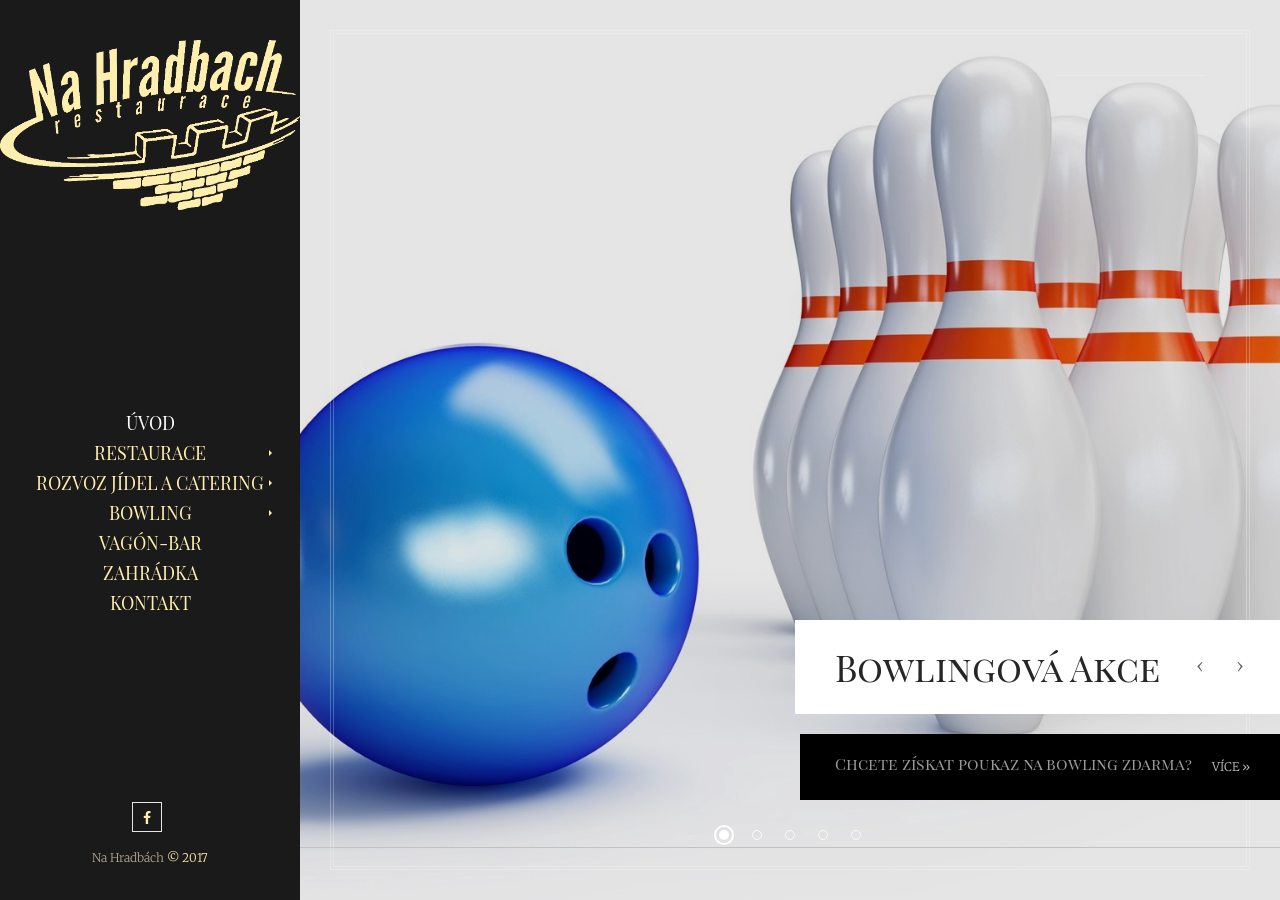
<file: index.html>
<!DOCTYPE html>
<html lang="cs">
	<head>
    <meta charset="utf-8">
		<meta http-equiv="X-UA-Compatible" content="IE=edge">
		<meta name="viewport" content="width=device-width, initial-scale=1">

		<!-- Title and description -->
		<title>Restaurace Na Hradbách Uničov - Rozvoz jídel | Rauty | Vagón | Zahrádka | Bowling</title>
    <meta name="description" content="Restaurace, která Vám nabízí dokonalé jídlo a mnoho služeb jako například letní zahrádka, vagón, bowling, rauty a rozvoz jídel.">
		<meta name="author" content="Na Hradbách">
		<meta name="robots" content="all">

		<!-- Favicon -->
		<link rel="icon" href="assets/images/favicon.png">

		<!--Stylesheets -->
		<link rel="stylesheet" href="assets/css/style.css">
		<link rel="stylesheet" href="assets/css/custom.css">

		<!-- Google Fonts -->
		<link rel="stylesheet" href="https://fonts.googleapis.com/css?family=Playfair+Display+SC:400,400i">
		<link rel="stylesheet" href="https://fonts.googleapis.com/css?family=Merriweather:300,300i,400,700">

		<!--[if lte IE 9]>
    <link rel="stylesheet" href="https://fonts.googleapis.com/css?family=Playfair+Display+SC:400i">
		<link rel="stylesheet" href="https://fonts.googleapis.com/css?family=Playfair+Display+SC:400i">
    <link rel="stylesheet" href="https://fonts.googleapis.com/css?family=Merriweather:300">
		<link rel="stylesheet" href="https://fonts.googleapis.com/css?family=Merriweather:300i">
		<link rel="stylesheet" href="https://fonts.googleapis.com/css?family=Merriweather:400">
		<link rel="stylesheet" href="https://fonts.googleapis.com/css?family=Merriweather:700">
		<![endif]-->

		<!--[if lt IE 9]>
		<script src="assets/js/html5shiv.min.js"></script>
		<![endif]-->
    </head>
    <body>
		<div class="site">
			<!-- Main sidebar -->
			<div class="main-sidebar">
				<div class="table">

					<!-- Header -->
					<header class="header">
						<div class="logo">
							<a href="index.html">
								<img alt="Na Hradbách" src="assets/images/logo.png" class="desktop visible-desktop">
								<img alt="Na hradbách" src="assets/images/mobile-logo.png" class="mobile hidden-desktop">
							</a>
						</div>
					</header>

					<!-- Main menu -->
					<div class="middle">
						<div class="main-nav cell">
							<ul class="menu">
								<li class="active"><a href="index.html">Úvod</a></li>
								<li class="parent"><a href="restaurace.html">Restaurace</a>
									<ul>
										<li><a href="darkove-poukazy.html"">Dárkové poukazy</a></li>
										<li><a href="jidelni-listek.html">Jídelní lístek</a></li>
										<li><a href="napojovy-listek.html">Nápojový lístek</a></li>
										<li><a href="letni-nabidka.html">Letní nabídka</a></li>
										<li><a href="zimni-nabidka.html">Zimní nabídka</a></li>
									</ul>
								</li>
								<li class="parent"><a href="#">Rozvoz jídel a catering</a>
									<ul>
										<li><a href="rozvoz-jidel.html">Rozvoz jídel</a></li>
										<li><a href="rauty.html">Rauty</a></li>
									</ul>
								</li>
								<li class="parent"><a href="bowling.html">Bowling</a>
									<ul>
										<li><a href="bowling-akce.html">Akce</a></li>
									</ul>
								</li>
								<li><a href="vagon.html">Vagón-Bar</a></li>
								<li><a href="letni-zahradka.html">Zahrádka</a></li>
								<li><a href="kontakt.html">Kontakt</a></li>
							</ul>
						</div>
					</div>

					<!-- Footer -->
					<footer class="footer">
						<ul class="social-icons">
							<li><a href="https://www.facebook.com/Restaurace-NA-Hradb%C3%A1ch-1717497521804018/" target="_blank"><span class="fa fa-facebook-f"></span></a></li>
						</ul>
						<p class="copyrights"><a href="index.html" target="_blank">Na Hradbách</a> © 2017</p>
					</footer>
				</div>

				<!-- Mobile menu - toggle button -->
				<button class="menu-button mobile-toggle"><span></span></button>
			</div>
		</div>

		<!-- Background section -->
		<div class="background">
			<!-- BS carousel slider -->
			<div id="st-slider" class="carousel slide">
				<!-- Preloader -->
				<div class="carousel-preloader">
					<span class="spinner"></span>
				</div>
				<!-- Progress bar -->
				<div class="carousel-progress">
					<span class="bar"></span>
				</div>

				<!-- Indicators nav -->
				<ol class="carousel-indicators">
					<li data-slide-to="0" data-target="#st-slider" class="active"></li>
					<li data-slide-to="1" data-target="#st-slider"></li>
					<li data-slide-to="2" data-target="#st-slider"></li>
					<li data-slide-to="3" data-target="#st-slider"></li>
					<li data-slide-to="4" data-target="#st-slider"></li>
				</ol>

				<!-- Wrapper for slides -->
				<div class="carousel-inner">

					<!-- Slide -->
					<div class="item active">
						<div class="slide-image" style="background-image: url('assets/images/slider/slide1.jpg');"></div>
						<div class="carousel-caption">
							<div class="title-block animate short-delay">
								<h2><a href="bowling-akce.html">Bowlingová Akce</a></h2>
								<div class="carousel-nav">
									<a class="left carousel-control" href="#st-slider" data-slide="prev">Předchozí</a>
									<a class="right carousel-control" href="#st-slider" data-slide="next">Další</a>
								</div>
							</div>
							<div class="subtitle-block animate medium-delay">
								<h4>Chcete získat poukaz na bowling zdarma?</h4>
								<a href="bowling-akce.html" title="Bowlingové akce" class="carousel-link">Více &#187;</a>
							</div>
						</div>
						<div class="mask"></div>
					</div>

					<!-- Slide -->
					<div class="item">
						<div class="slide-image" style="background-image: url('assets/images/slider/slide2.jpg');"></div>
						<div class="carousel-caption">
							<div class="title-block animate short-delay">
								<h2><a href="rauty.html">Rauty</a></h2>
								<div class="carousel-nav">
									<a class="left carousel-control" href="#st-slider" data-slide="prev">Previous</a>
									<a class="right carousel-control" href="#st-slider" data-slide="next">Next</a>
								</div>
							</div>
							<div class="subtitle-block animate medium-delay">
								<h4>Rauty jsou moderní a pohodlnou variantou slavnostního občerstvení</h4>
								<a href="rauty.html" class="carousel-link" title="Rauty">Více &#187;</a>
							</div>
						</div>
						<div class="mask"></div>
					</div>

					<!-- Slide -->
					<div class="item">
						<div class="slide-image" style="background-image: url('assets/images/slider/slide3.jpg');"></div>
						<div class="carousel-caption">
							<div class="title-block animate short-delay">
								<h2><a href="rozvoz-jidel.html">Rozvoz jídel</a></h2>
								<div class="carousel-nav">
									<a class="left carousel-control" href="#st-slider" data-slide="prev">Previous</a>
									<a class="right carousel-control" href="#st-slider" data-slide="next">Next</a>
								</div>
							</div>
							<div class="subtitle-block animate medium-delay">
								<h4>Pokud se Vám zrovna nechce vycházet z domu, nebo nemůžete utéci z práce, máme také pro Vás řešení</h4>
								<a href="rozvoz-jidel.html" class="carousel-link" title="Rozvoz jídel">Více &#187;</a>
							</div>
						</div>
						<div class="mask"></div>
					</div>

					<!-- Slide -->
					<div class="item">
						<div class="slide-image" style="background-image: url('assets/images/slider/slide4.jpg');"></div>
						<div class="carousel-caption">
							<div class="title-block animate short-delay">
								<h2><a href="vagon.html">Vagón</a></h2>
								<div class="carousel-nav">
									<a class="left carousel-control" href="#st-slider" data-slide="prev">Previous</a>
									<a class="right carousel-control" href="#st-slider" data-slide="next">Next</a>
								</div>
							</div>
							<div class="subtitle-block animate medium-delay">
								<h4>Uspořádáme společenské akce, školení, školní srazy, nározeninové oslavy, svatby nebo trachty.</h4>
								<a href="vagon.html" class="carousel-link" title="Vagón">Více &#187;</a>
							</div>
						</div>
						<div class="mask"></div>
					</div>

					<!-- Slide -->
					<div class="item">
						<div class="slide-image" style="background-image: url('assets/images/slider/slide5.jpg');"></div>
						<div class="carousel-caption">
							<div class="title-block animate short-delay">
								<h2><a href="letni-zahradka.html">Letní záhradka</a></h2>
								<!-- carousel nav -->
								<div class="carousel-nav">
									<a class="left carousel-control" href="#st-slider" data-slide="prev">Previous</a>
									<a class="right carousel-control" href="#st-slider" data-slide="next">Next</a>
								</div>
							</div>
							<div class="subtitle-block animate medium-delay">
								<h4>Uspokojíme jak Vás, tak i Vaše děti</h4>
								<a href="letni-zahradka.html" class="carousel-link" title="Letní záhradka">Více &#187;</a>
							</div>
						</div>
						<div class="mask"></div>
					</div>
				</div>
			</div>
		</div>

		<!-- Mobile menu -->
		<div class="mobile-overlay">
			<button class="mobile-toggle dismiss"><span></span></button>
			<div class="mobile-nav clearfix"></div>
		</div>

		<!-- To-top button -->
		<button class="totop">&uarr;</button>

		<!-- Scripts -->
        <script src="assets/js/jquery-3.1.0.min.js"></script>
        <script src="assets/js/lightbox.min.js"></script>
        <script src="assets/js/imagesloaded.pkgd.min.js"></script>
        <script src="assets/js/bs.carousel.min.js"></script>
        <script src="assets/js/jquery.isotope.min.js"></script>
        <script src="assets/js/scripts.js"></script>
    </body>
</html>
</file>
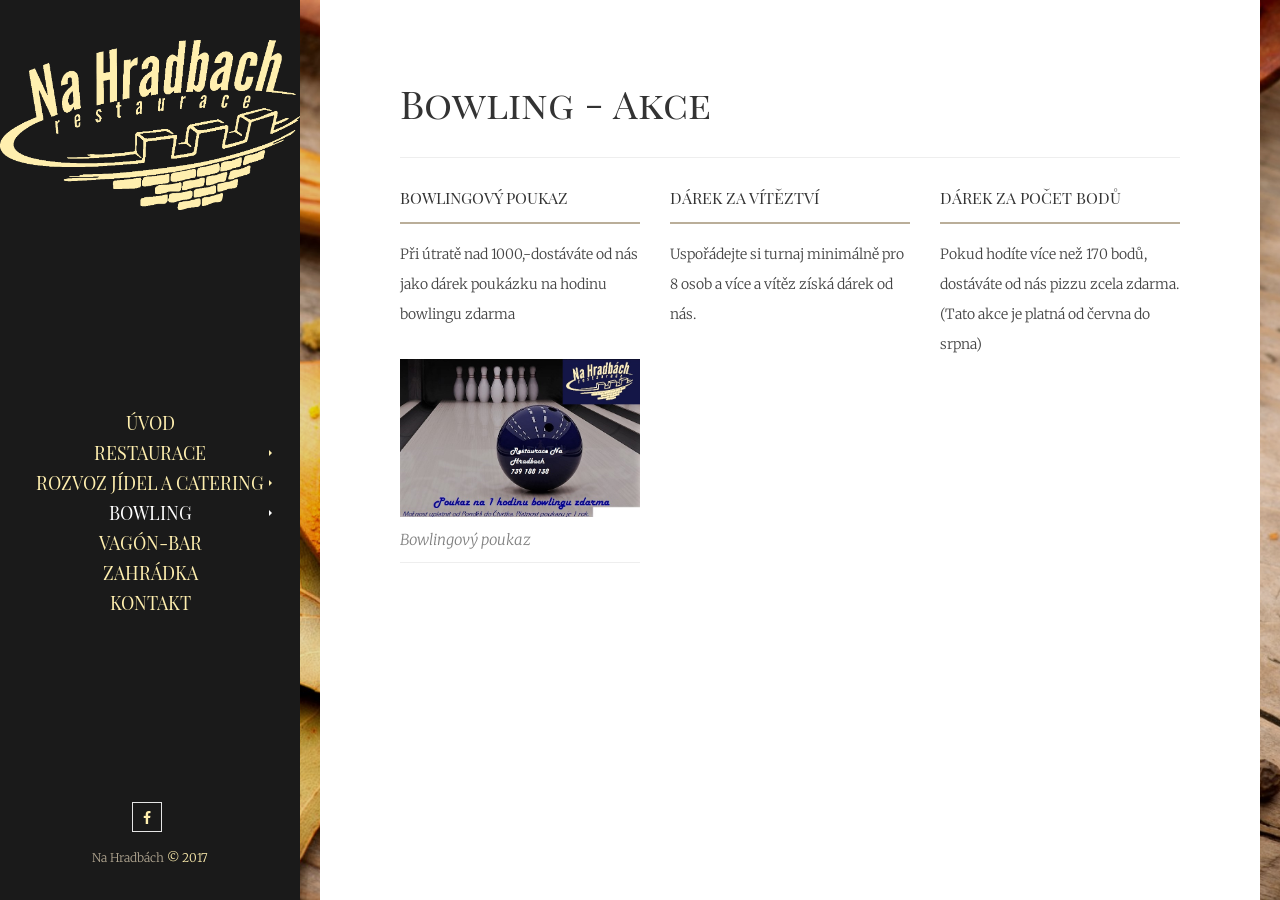
<file: bowling-akce.html>
<!DOCTYPE html>
<html lang="cs">
	<head>
    <meta charset="utf-8">
		<meta http-equiv="X-UA-Compatible" content="IE=edge">
		<meta name="viewport" content="width=device-width, initial-scale=1">

		<!-- Title and description -->
		<title>Bowling | Akce | Restaurace Na Hradbách Uničov</title>
    <meta name="description" content="U našého bowlingu nabízíme různé akce.">
		<meta name="author" content="Na Hradbách">
		<meta name="robots" content="all">

		<!-- Favicon -->
		<link rel="icon" href="assets/images/favicon.png">

		<!--Stylesheets -->
		<link rel="stylesheet" href="assets/css/style.css">
		<link rel="stylesheet" href="assets/css/custom.css">

		<!-- Google Fonts -->
		<link rel="stylesheet" href="https://fonts.googleapis.com/css?family=Playfair+Display+SC:400,400i">
		<link rel="stylesheet" href="https://fonts.googleapis.com/css?family=Merriweather:300,300i,400,700">

		<!--[if lte IE 9]>
    <link rel="stylesheet" href="https://fonts.googleapis.com/css?family=Playfair+Display+SC:400i">
		<link rel="stylesheet" href="https://fonts.googleapis.com/css?family=Playfair+Display+SC:400i">
    <link rel="stylesheet" href="https://fonts.googleapis.com/css?family=Merriweather:300">
		<link rel="stylesheet" href="https://fonts.googleapis.com/css?family=Merriweather:300i">
		<link rel="stylesheet" href="https://fonts.googleapis.com/css?family=Merriweather:400">
		<link rel="stylesheet" href="https://fonts.googleapis.com/css?family=Merriweather:700">
		<![endif]-->

		<!--[if lt IE 9]>
		<script src="assets/js/html5shiv.min.js"></script>
		<![endif]-->
    </head>
    <body>
		<div class="site">
			<!-- Main sidebar -->
			<div class="main-sidebar">
				<div class="table">

					<!-- Header -->
					<header class="header">
						<div class="logo">
							<a href="index.html">
								<img alt="Na Hradbách" src="assets/images/logo.png" class="desktop visible-desktop">
								<img alt="Na hradbách" src="assets/images/mobile-logo.png" class="mobile hidden-desktop">
							</a>
						</div>
					</header>

					<!-- Main menu -->
					<div class="middle">
						<div class="main-nav cell">
							<ul class="menu">
								<li><a href="index.html">Úvod</a></li>
								<li class="parent"><a href="restaurace.html">Restaurace</a>
									<ul>
										<li><a href="darkove-poukazy.html">Dárkové poukazy</a></li>
										<li><a href="jidelni-listek.html">Jídelní lístek</a></li>
										<li><a href="napojovy-listek.html">Nápojový lístek</a></li>
										<li><a href="letni-nabidka.html">Letní nabídka</a></li>
										<li><a href="zimni-nabidka.html">Zimní nabídka</a></li>
									</ul>
								</li>
								<li class="parent"><a href="#">Rozvoz jídel a catering</a>
									<ul>
										<li><a href="rozvoz-jidel.html">Rozvoz jídel</a></li>
										<li><a href="rauty.html">Rauty</a></li>
									</ul>
								</li>
								<li class="parent active"><a href="bowling.html">Bowling</a>
									<ul>
										<li class="active"><a href="bowling-akce.html">Akce</a></li>
									</ul>
								</li>
								<li><a href="vagon.html">Vagón-Bar</a></li>
								<li><a href="letni-zahradka.html">Zahrádka</a></li>
								<li><a href="kontakt.html">Kontakt</a></li>
							</ul>
						</div>
					</div>

					<!-- Footer -->
					<footer class="footer">
						<ul class="social-icons">
							<li><a href="https://www.facebook.com/Restaurace-NA-Hradb%C3%A1ch-1717497521804018/" target="_blank"><span class="fa fa-facebook-f"></span></a></li>
						</ul>
						<p class="copyrights"><a href="index.html" target="_blank">Na Hradbách</a> © 2017</p>
					</footer>
				</div>

				<!-- Mobile menu - toggle button -->
				<button class="menu-button mobile-toggle"><span></span></button>
			</div>
		</div>

			<!-- Main Container -->
			<div class="main">
				<div class="content single">
					<article>
						<!-- Article Header -->
						<div class="article-header clearfix">
							<div class="title-block">
								<!-- Article Title -->
								<h2>Bowling - Akce</h2>
							</div>
						</div>
						<!--Article Content -->
						<div class="article-content clearfix">
							<div class="grid-row">
								<div class="col-4-12">
									<div class="module border-color">
										<div class="module-title">
											<h3>Bowlingový poukaz</h3>
										</div>
											<div class="module-content">
												<p>
													Při útratě nad 1000,-dostáváte od nás jako dárek poukázku na hodinu bowlingu zdarma
													<section>
													<figure class="article-image">
														<a href="assets/images/pages/bowling_offer.jpg" data-lightbox="left-image">
															<img src="assets/images/pages/bowling_offer.jpg"  alt="article image">
															<span class="mask"></span>
														</a>
														<figcaption style="font-size: 15px">Bowlingový poukaz</figcaption>
													</figure>
												</section>
												</p>
											</div>
										</div>
									</div>
								<div class="col-4-12">
									<div class="module  border-color">
										<div class="module-title">
											<h3>Dárek za vítěztví</h3>
										</div>
											<div class="module-content">
												<p>
													Uspořádejte si turnaj minimálně pro 8 osob a více a vítěz získá dárek od nás.
												</p>
											</div>
										</div>
									</div>
								<div class="col-4-12">
									<div class="module border-color">
										<div class="module-title">
											<h3>Dárek za počet bodů</h3>
										</div>
											<div class="module-content">
												<p>
													Pokud hodíte více než 170 bodů, dostáváte od nás pizzu zcela zdarma. (Tato akce je platná od června do srpna)
												</p>
											</div>
										</div>
								</div>
							</div>
						</div>

					</article>
				</div>
			</div>
			<!-- End Main Container -->
		</div>

		<!-- Background Section -->
		<div class="background">
			<div class="background-image" style="background-image: url('assets/images/background/spices.jpg');">
				<div class="mask"></div>
			</div>
		</div>

		<!-- Mobile menu -->
		<div class="mobile-overlay">
			<button class="mobile-toggle dismiss"><span></span></button>
			<div class="mobile-nav clearfix"></div>
		</div>

		<!-- To-top button -->
		<button class="totop">&uarr;</button>

		<!-- Scripts -->
        <script src="assets/js/jquery-3.1.0.min.js"></script>
        <script src="assets/js/lightbox.min.js"></script>
        <script src="assets/js/imagesloaded.pkgd.min.js"></script>
        <script src="assets/js/bs.carousel.min.js"></script>
        <script src="assets/js/jquery.isotope.min.js"></script>
        <script src="assets/js/scripts.js"></script>
    </body>
</html>
</file>
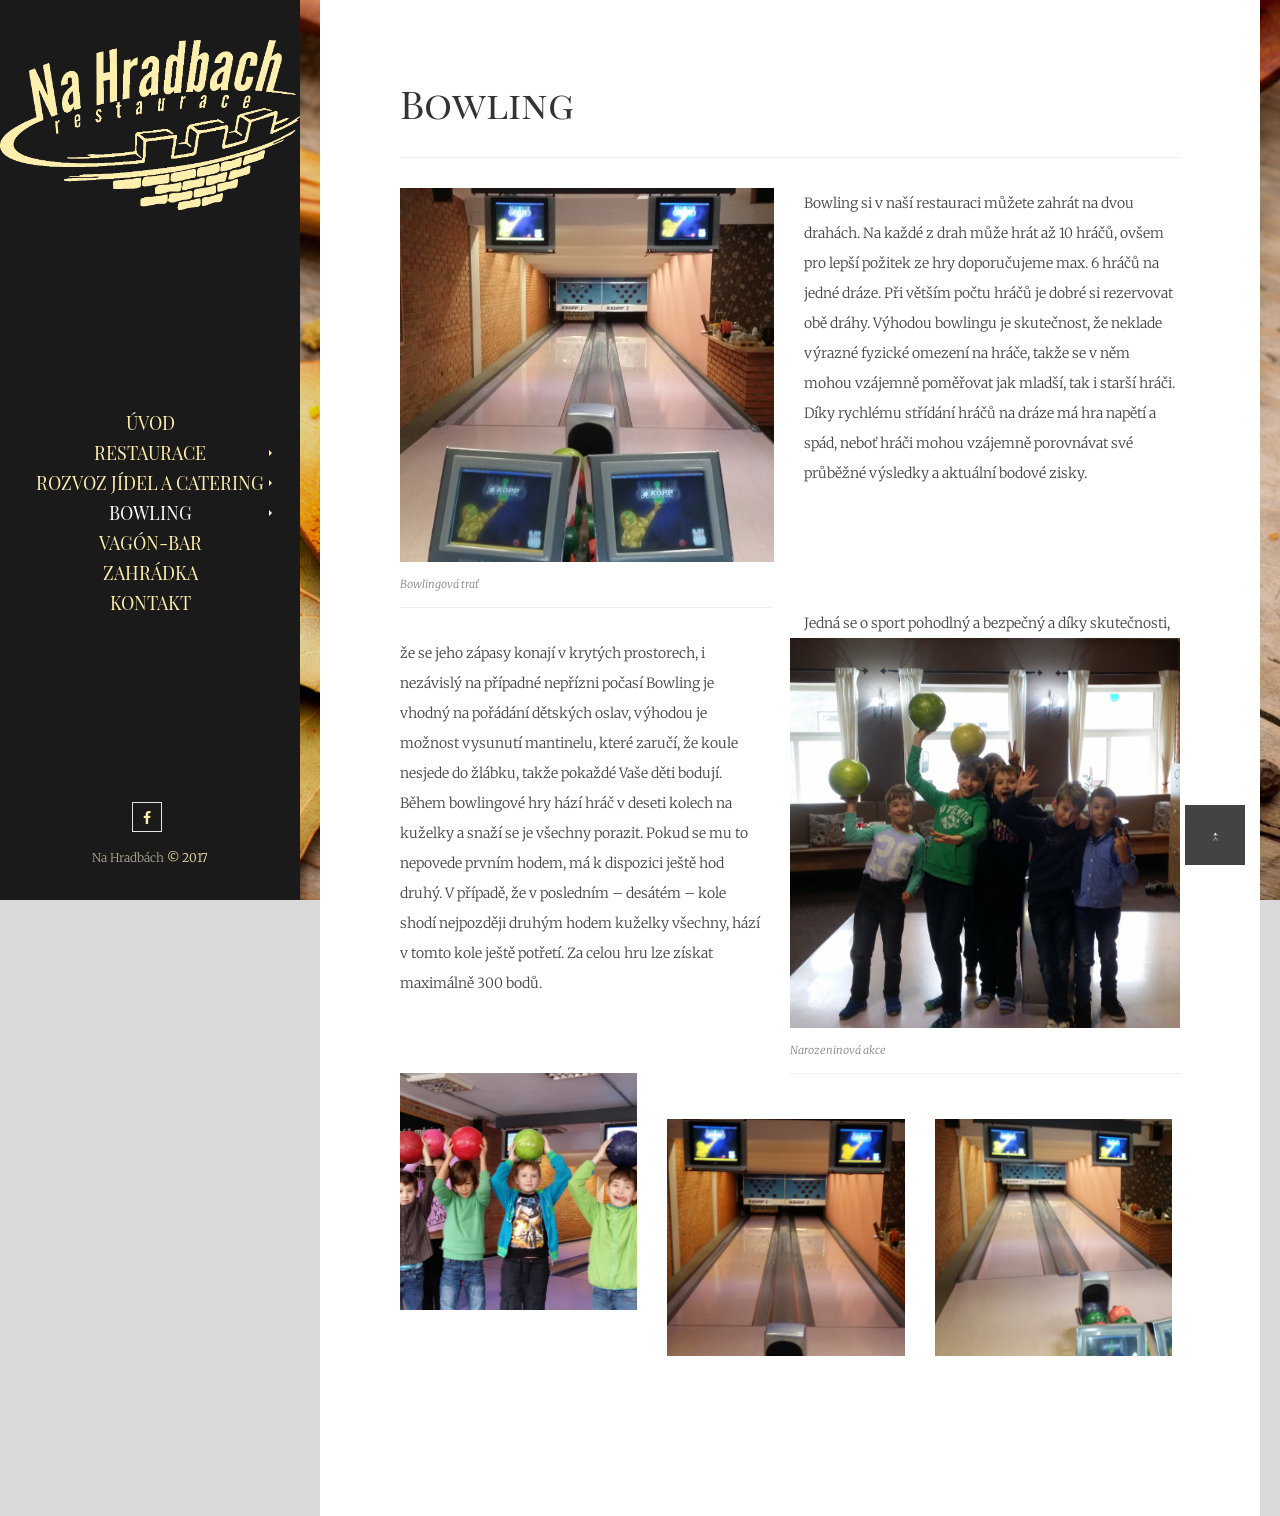
<file: bowling.html>
<!DOCTYPE html>
<html lang="cs">
	<head>
    <meta charset="utf-8">
		<meta http-equiv="X-UA-Compatible" content="IE=edge">
		<meta name="viewport" content="width=device-width, initial-scale=1">

		<!-- Title and description -->
		<title>Bowling | Restaurace Na Hradbách Uničov</title>
    <meta name="description" content="Kromě dobrého jídla si v naši restauraci si můžete také zahrát bowling.">
		<meta name="author" content="Na Hradbách">
		<meta name="robots" content="all">

		<!-- Favicon -->
		<link rel="icon" href="assets/images/favicon.png">

		<!--Stylesheets -->
		<link rel="stylesheet" href="assets/css/style.css">
		<link rel="stylesheet" href="assets/css/custom.css">

		<!-- Google Fonts -->
		<link rel="stylesheet" href="https://fonts.googleapis.com/css?family=Playfair+Display+SC:400,400i">
		<link rel="stylesheet" href="https://fonts.googleapis.com/css?family=Merriweather:300,300i,400,700">

		<!--[if lte IE 9]>
    <link rel="stylesheet" href="https://fonts.googleapis.com/css?family=Playfair+Display+SC:400i">
		<link rel="stylesheet" href="https://fonts.googleapis.com/css?family=Playfair+Display+SC:400i">
    <link rel="stylesheet" href="https://fonts.googleapis.com/css?family=Merriweather:300">
		<link rel="stylesheet" href="https://fonts.googleapis.com/css?family=Merriweather:300i">
		<link rel="stylesheet" href="https://fonts.googleapis.com/css?family=Merriweather:400">
		<link rel="stylesheet" href="https://fonts.googleapis.com/css?family=Merriweather:700">
		<![endif]-->

		<!--[if lt IE 9]>
		<script src="assets/js/html5shiv.min.js"></script>
		<![endif]-->
    </head>
    <body>
		<div class="site">
			<!-- Main sidebar -->
			<div class="main-sidebar">
				<div class="table">

					<!-- Header -->
					<header class="header">
						<div class="logo">
							<a href="index.html">
								<img alt="Na Hradbách" src="assets/images/logo.png" class="desktop visible-desktop">
								<img alt="Na hradbách" src="assets/images/mobile-logo.png" class="mobile hidden-desktop">
							</a>
						</div>
					</header>

					<!-- Main menu -->
					<div class="middle">
						<div class="main-nav cell">
							<ul class="menu">
								<li><a href="index.html">Úvod</a></li>
								<li class="parent"><a href="restaurace.html">Restaurace</a>
									<ul>
										<li><a href="darkove-poukazy.html">Dárkové poukazy</a></li>
										<li><a href="jidelni-listek.html">Jídelní lístek</a></li>
										<li><a href="napojovy-listek.html">Nápojový lístek</a></li>
										<li><a href="letni-nabidka.html">Letní nabídka</a></li>
										<li><a href="zimni-nabidka.html">Zimní nabídka</a></li>
									</ul>
								</li>
								<li class="parent"><a href="#">Rozvoz jídel a catering</a>
									<ul>
										<li><a href="rozvoz-jidel.html">Rozvoz jídel</a></li>
										<li><a href="rauty.html">Rauty</a></li>
									</ul>
								</li>
								<li class="parent active"><a href="bowling.html">Bowling</a>
									<ul>
										<li><a href="bowling-akce.html">Akce</a></li>
									</ul>
								</li>
								<li><a href="vagon.html">Vagón-Bar</a></li>
								<li><a href="letni-zahradka.html">Zahrádka</a></li>
								<li><a href="kontakt.html">Kontakt</a></li>
							</ul>
						</div>
					</div>

					<!-- Footer -->
					<footer class="footer">
						<ul class="social-icons">
							<li><a href="https://www.facebook.com/Restaurace-NA-Hradb%C3%A1ch-1717497521804018/" target="_blank"><span class="fa fa-facebook-f"></span></a></li>
						</ul>
						<p class="copyrights"><a href="index.html" target="_blank">Na Hradbách</a> © 2017</p>
					</footer>
				</div>

				<!-- Mobile menu - toggle button -->
				<button class="menu-button mobile-toggle"><span></span></button>
			</div>
		</div>


			<!-- Main Container -->
			<div class="main">
				<div class="content single">
					<article>
						<!-- Article Header -->
						<div class="article-header clearfix">
							<div class="title-block">
								<!-- Article Title -->
								<h2>Bowling</h2>
							</div>
						</div>
						<!--Article Content -->
						<div class="article-content clearfix">
							<!-- Images floated -->
							<section>
								<figure class="article-image pull-left">
									<a href="assets/images/gallery/48-big.jpg" data-lightbox="left-image">
										<img src="assets/images/pages/bowling1.jpg" alt="Bowling">
										<span class="mask"></span>
									</a>
									<figcaption>Bowlingová trať</figcaption>
								</figure>

								<p>Bowling si v naší restauraci můžete zahrát na dvou drahách. Na každé z drah může hrát až
								10 hráčů, ovšem pro lepší požitek ze hry doporučujeme max. 6 hráčů na jedné dráze.
								Při větším počtu hráčů je dobré si rezervovat obě dráhy.
								Výhodou bowlingu je skutečnost, že neklade výrazné fyzické omezení na hráče, takže se v něm
								mohou vzájemně poměřovat jak mladší, tak i starší hráči. Díky rychlému střídání hráčů na
								dráze má hra napětí a spád, neboť hráči mohou vzájemně porovnávat své průběžné výsledky a aktuální
								bodové zisky.</p>

								<figure class="article-image pull-right">
									<a href="assets/images/gallery/47-big.jpg" data-lightbox="right-image">
										<img src="assets/images/pages/bowling2.jpg" alt="Bowling">
										<span class="mask"></span>
									</a>
									<figcaption>Narozeninová akce</figcaption>
								</figure>

								<br><br><br>
								<p>Jedná se o sport pohodlný a bezpečný a díky skutečnosti, že se jeho zápasy konají v
								krytých prostorech, i nezávislý na případné nepřízni počasí
								Bowling je vhodný na pořádání dětských oslav, výhodou je možnost vysunutí mantinelu, které zaručí,
								 že koule nesjede do žlábku, takže pokaždé Vaše děti bodují.
								 Během bowlingové hry hází hráč v deseti kolech na kuželky a snaží se je všechny porazit.
								 Pokud se mu to nepovede prvním hodem, má k dispozici ještě hod druhý. V případě, že v posledním –
								 desátém – kole shodí nejpozději druhým hodem kuželky všechny, hází v tomto kole ještě potřetí.
								 Za celou hru lze získat maximálně 300 bodů.</p>
							</section>
							<ul class="gallery col-3 clearfix">
								<li>
									<a data-title="Bowling" data-lightbox="gallery-3" href="assets/images/gallery/46-big.jpg">
										<img alt="Bowling" src="assets/images/gallery/46.jpg">
										<i class="fa fa-search"></i>
									</a>
								</li>
								<li>
									<a data-title="Bowling" data-lightbox="gallery-3" href="assets/images/gallery/49-big.jpg">
										<img alt="Bowling" src="assets/images/gallery/49.jpg">
										<i class="fa fa-search"></i>
									</a>
								</li>
								<li>
									<a data-title="Bowling" data-lightbox="gallery-3" href="assets/images/gallery/50-big.jpg">
										<img alt="Bowling" src="assets/images/gallery/50.jpg">
										<i class="fa fa-search"></i>
									</a>
								</li>
							</ul>
						</div>

					</article>
				</div>
			</div>
			<!-- End Main Container -->
		</div>

		<!-- Background Section -->
		<div class="background">
			<div class="background-image" style="background-image: url('assets/images/background/spices.jpg');">
				<div class="mask"></div>
			</div>
		</div>

		<!-- Mobile menu -->
		<div class="mobile-overlay">
			<button class="mobile-toggle dismiss"><span></span></button>
			<div class="mobile-nav clearfix"></div>
		</div>

		<!-- To-top button -->
		<button class="totop">&uarr;</button>

		<!-- Scripts -->
        <script src="assets/js/jquery-3.1.0.min.js"></script>
        <script src="assets/js/lightbox.min.js"></script>
        <script src="assets/js/imagesloaded.pkgd.min.js"></script>
        <script src="assets/js/bs.carousel.min.js"></script>
        <script src="assets/js/jquery.isotope.min.js"></script>
        <script src="assets/js/scripts.js"></script>
    </body>
</html>
</file>
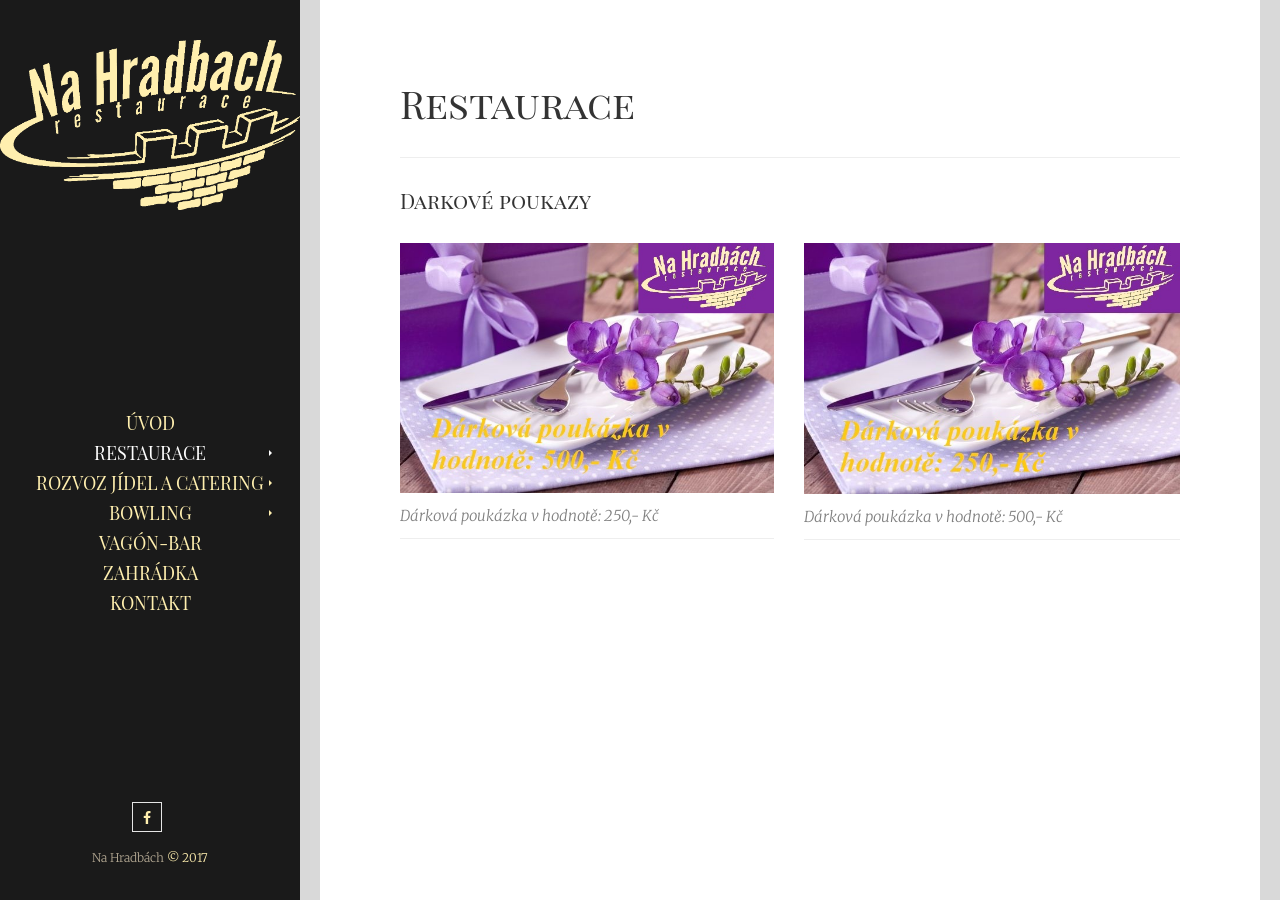
<file: darkove-poukazy.html>
<!DOCTYPE html>
<html lang="cs">
	<head>
    <meta charset="utf-8">
		<meta http-equiv="X-UA-Compatible" content="IE=edge">
		<meta name="viewport" content="width=device-width, initial-scale=1">

		<!-- Title and description -->
		<title>Poukazy | Restaurace Na Hradbách Uničov</title>
    <meta name="description" content="">
		<meta name="author" content="Na Hradbách">
		<meta name="robots" content="all">

		<!-- Favicon -->
		<link rel="icon" href="assets/images/favicon.png">

		<!--Stylesheets -->
		<link rel="stylesheet" href="assets/css/style.css">
		<link rel="stylesheet" href="assets/css/custom.css">

		<!-- Google Fonts -->
		<link rel="stylesheet" href="https://fonts.googleapis.com/css?family=Playfair+Display+SC:400,400i">
		<link rel="stylesheet" href="https://fonts.googleapis.com/css?family=Merriweather:300,300i,400,700">

		<!--[if lte IE 9]>
    <link rel="stylesheet" href="https://fonts.googleapis.com/css?family=Playfair+Display+SC:400i">
		<link rel="stylesheet" href="https://fonts.googleapis.com/css?family=Playfair+Display+SC:400i">
    <link rel="stylesheet" href="https://fonts.googleapis.com/css?family=Merriweather:300">
		<link rel="stylesheet" href="https://fonts.googleapis.com/css?family=Merriweather:300i">
		<link rel="stylesheet" href="https://fonts.googleapis.com/css?family=Merriweather:400">
		<link rel="stylesheet" href="https://fonts.googleapis.com/css?family=Merriweather:700">
		<![endif]-->

		<!--[if lt IE 9]>
		<script src="assets/js/html5shiv.min.js"></script>
		<![endif]-->
    </head>
    <body>
		<div class="site">
			<!-- Main sidebar -->
			<div class="main-sidebar">
				<div class="table">

					<!-- Header -->
					<header class="header">
						<div class="logo">
							<a href="index.html">
								<img alt="Na Hradbách" src="assets/images/logo.png" class="desktop visible-desktop">
								<img alt="Na hradbách" src="assets/images/mobile-logo.png" class="mobile hidden-desktop">
							</a>
						</div>
					</header>

					<!-- Main menu -->
					<div class="middle">
						<div class="main-nav cell">
							<ul class="menu">
								<li><a href="index.html">Úvod</a></li>
								<li class="parent active"><a href="restaurace.html">Restaurace</a>
									<ul>
										<li class="active"><a href="darkove-poukazy.html">Dárkové poukazy</a></li>
										<li><a href="jidelni-listek.html">Jídelní lístek</a></li>
										<li><a href="napojovy-listek.html">Nápojový lístek</a></li>
										<li><a href="letni-nabidka.html">Letní nabídka</a></li>
										<li><a href="zimni-nabidka.html">Zimní nabídka</a></li>
									</ul>
								</li>
								<li class="parent"><a href="#">Rozvoz jídel a catering</a>
									<ul>
										<li><a href="rozvoz-jidel.html">Rozvoz jídel</a></li>
										<li><a href="rauty.html">Rauty</a></li>
									</ul>
								</li>
								<li class="parent"><a href="bowling.html">Bowling</a>
									<ul>
										<li><a href="bowling-akce.html">Akce</a></li>
									</ul>
								</li>
								<li><a href="vagon.html">Vagón-Bar</a></li>
								<li><a href="letni-zahradka.html">Zahrádka</a></li>
								<li><a href="kontakt.html">Kontakt</a></li>
							</ul>
						</div>
					</div>

					<!-- Footer -->
					<footer class="footer">
						<ul class="social-icons">
							<li><a href="https://www.facebook.com/Restaurace-NA-Hradb%C3%A1ch-1717497521804018/" target="_blank"><span class="fa fa-facebook-f"></span></a></li>
						</ul>
						<p class="copyrights"><a href="index.html" target="_blank">Na Hradbách</a> © 2017</p>
					</footer>
				</div>

				<!-- Mobile menu - toggle button -->
				<button class="menu-button mobile-toggle"><span></span></button>
			</div>
		</div>


		<!-- Main Container -->
		<div class="main">
			<div class="content single">
				<article>
					<!-- Article Header -->
					<div class="article-header clearfix">
						<div class="title-block">
							<!-- Article Title -->
							<h2>Restaurace</h2>
						</div>
					</div>
					<!--Article Content -->
					<div class="article-content clearfix">
						<!-- Parapgraph -->
						<h4>Darkové poukazy</h4>
						<section>
							<figure class="article-image pull-left">
								<a href="assets/images/pages/poukaz1.jpg" data-lightbox="left-image">
									<img src="assets/images/pages/poukaz1.jpg" alt="Poukaz">
									<span class="mask"></span>
								</a>
								<figcaption style="font-size: 15px">Dárková poukázka v hodnotě: 250,- Kč</figcaption>
							</figure>
							<figure class="article-image">
								<a href="assets/images/pages/poukaz2.jpg" data-lightbox="right-image">
									<img src="assets/images/pages/poukaz2.jpg" alt="Poukaz">
									<span class="mask"></span>
								</a>
								<figcaption style="font-size: 15px">Dárková poukázka v hodnotě: 500,- Kč</figcaption>
							</figure>
						</section>

		<!-- Mobile menu -->
		<div class="mobile-overlay">
			<button class="mobile-toggle dismiss"><span></span></button>
			<div class="mobile-nav clearfix"></div>
		</div>

		<!-- To-top button -->
		<button class="totop">&uarr;</button>

		<!-- Scripts -->
        <script src="assets/js/jquery-3.1.0.min.js"></script>
        <script src="assets/js/lightbox.min.js"></script>
        <script src="assets/js/imagesloaded.pkgd.min.js"></script>
        <script src="assets/js/bs.carousel.min.js"></script>
        <script src="assets/js/jquery.isotope.min.js"></script>
        <script src="assets/js/scripts.js"></script>
    </body>
</html>
</file>
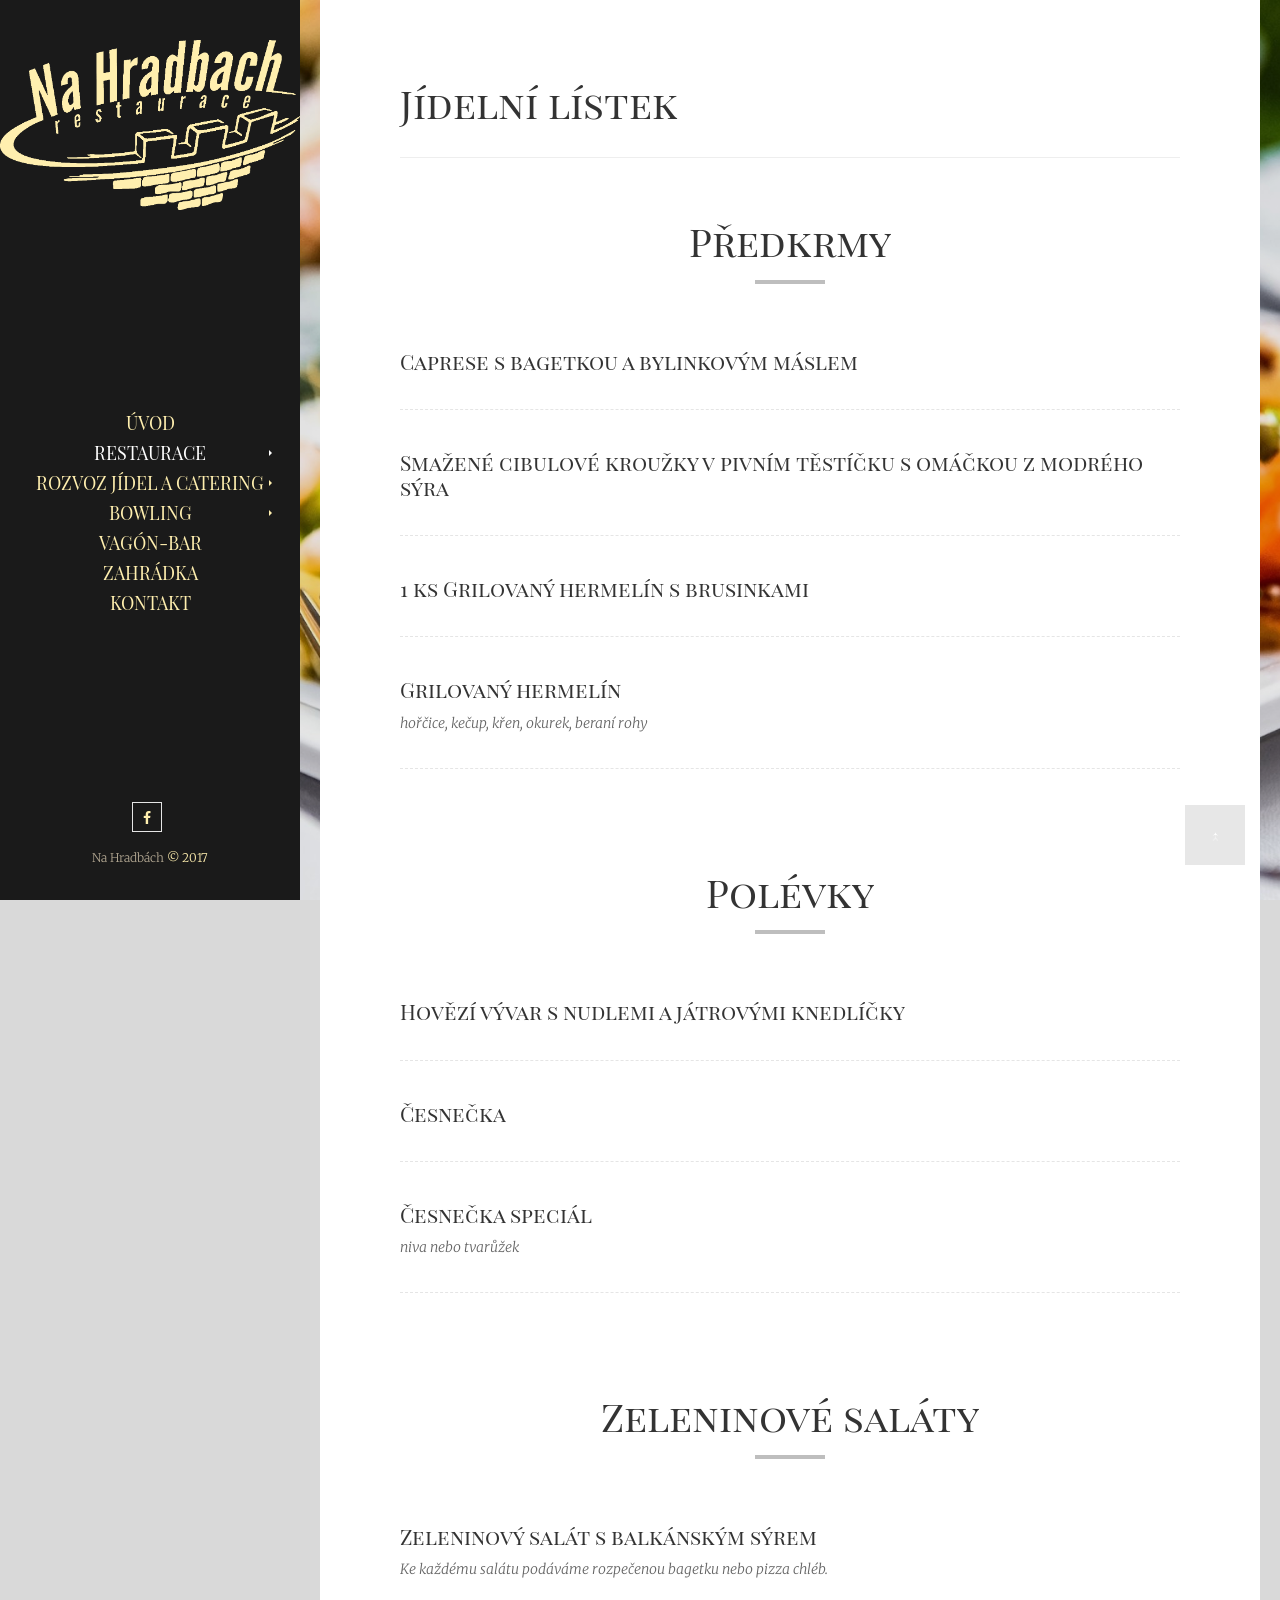
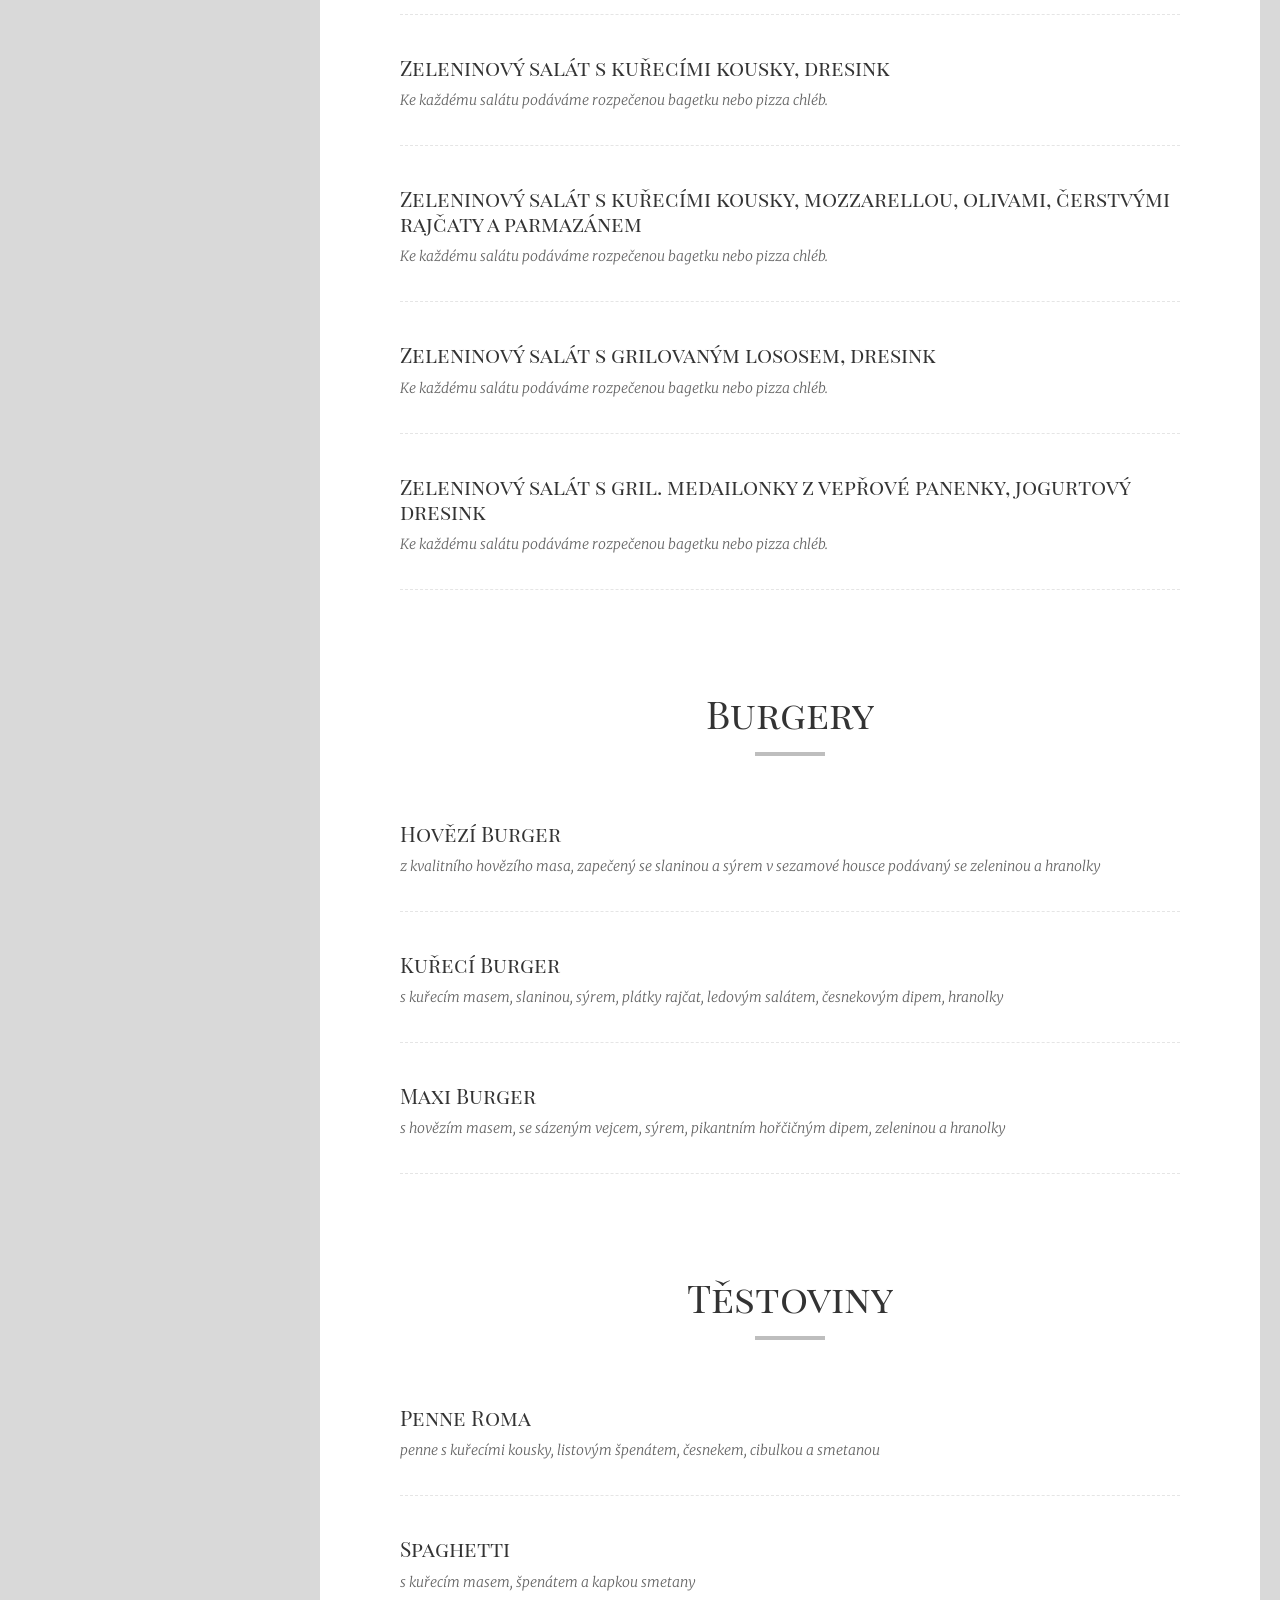
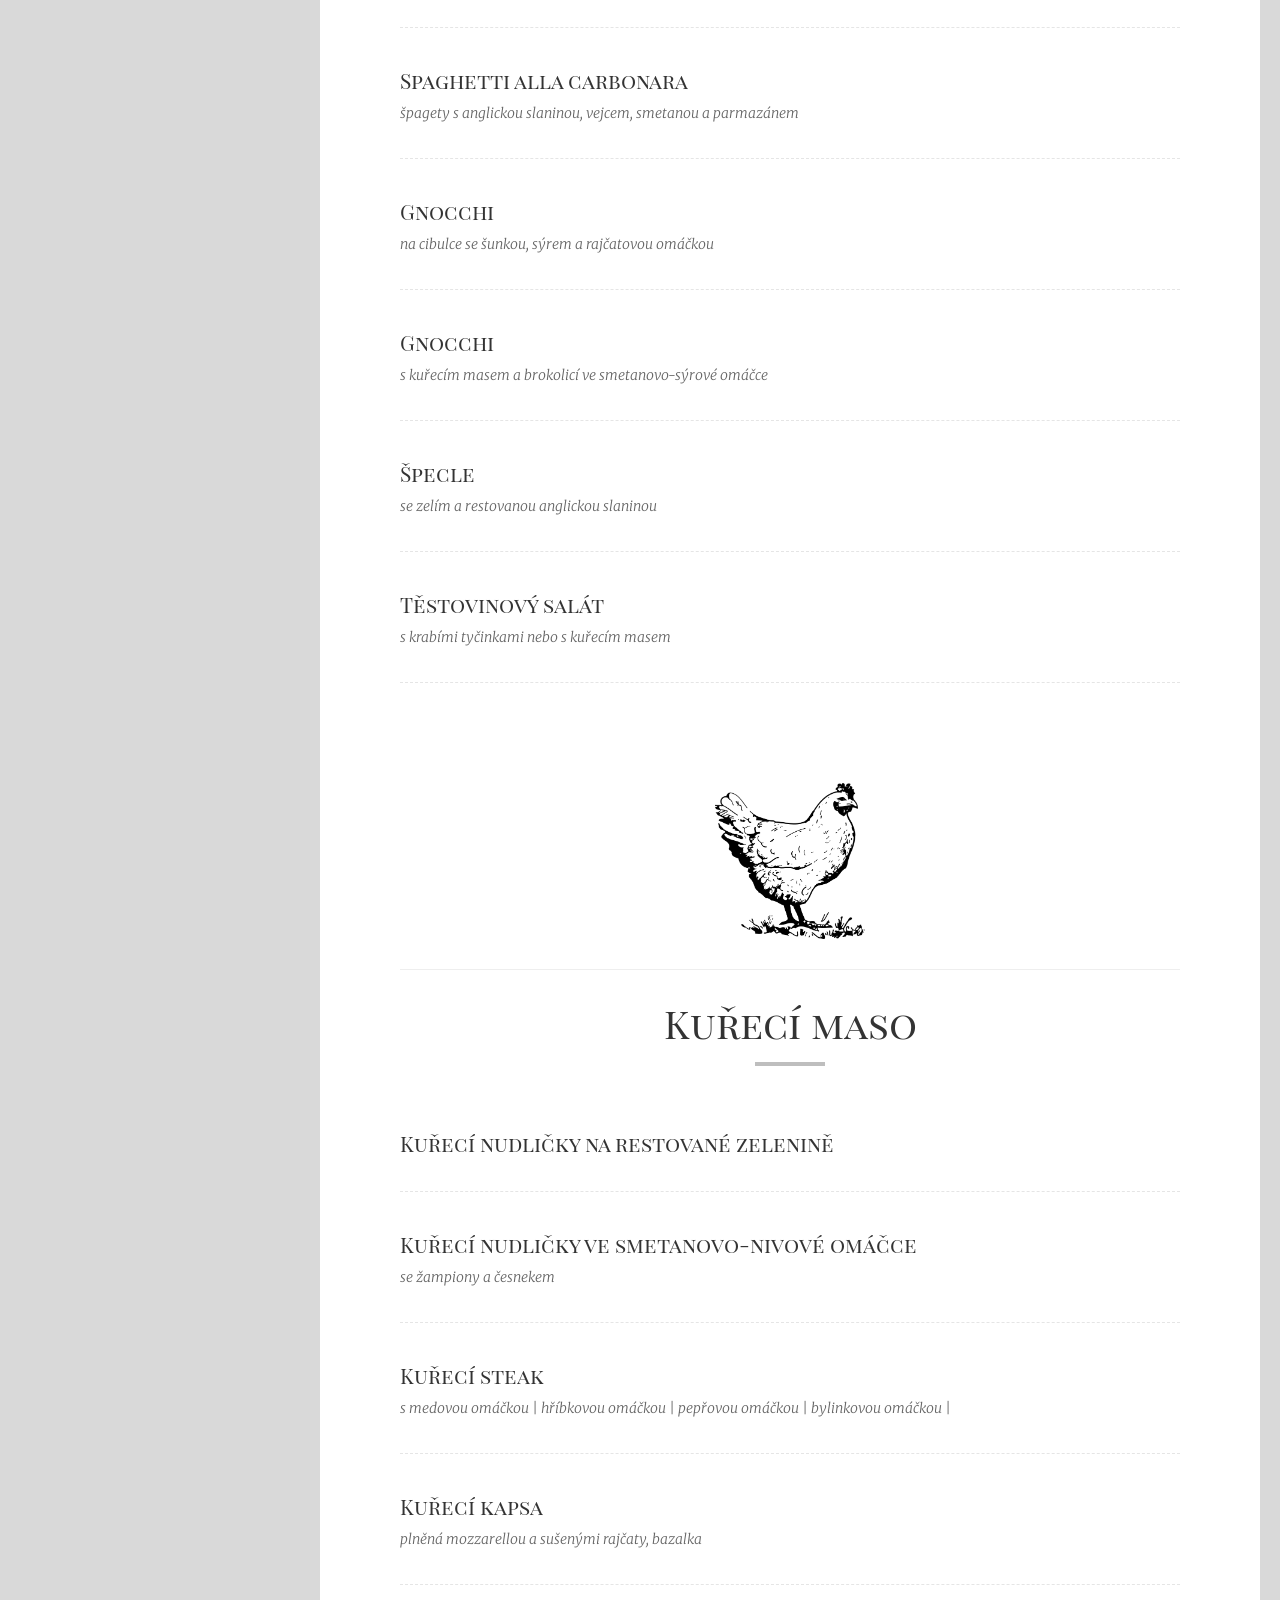
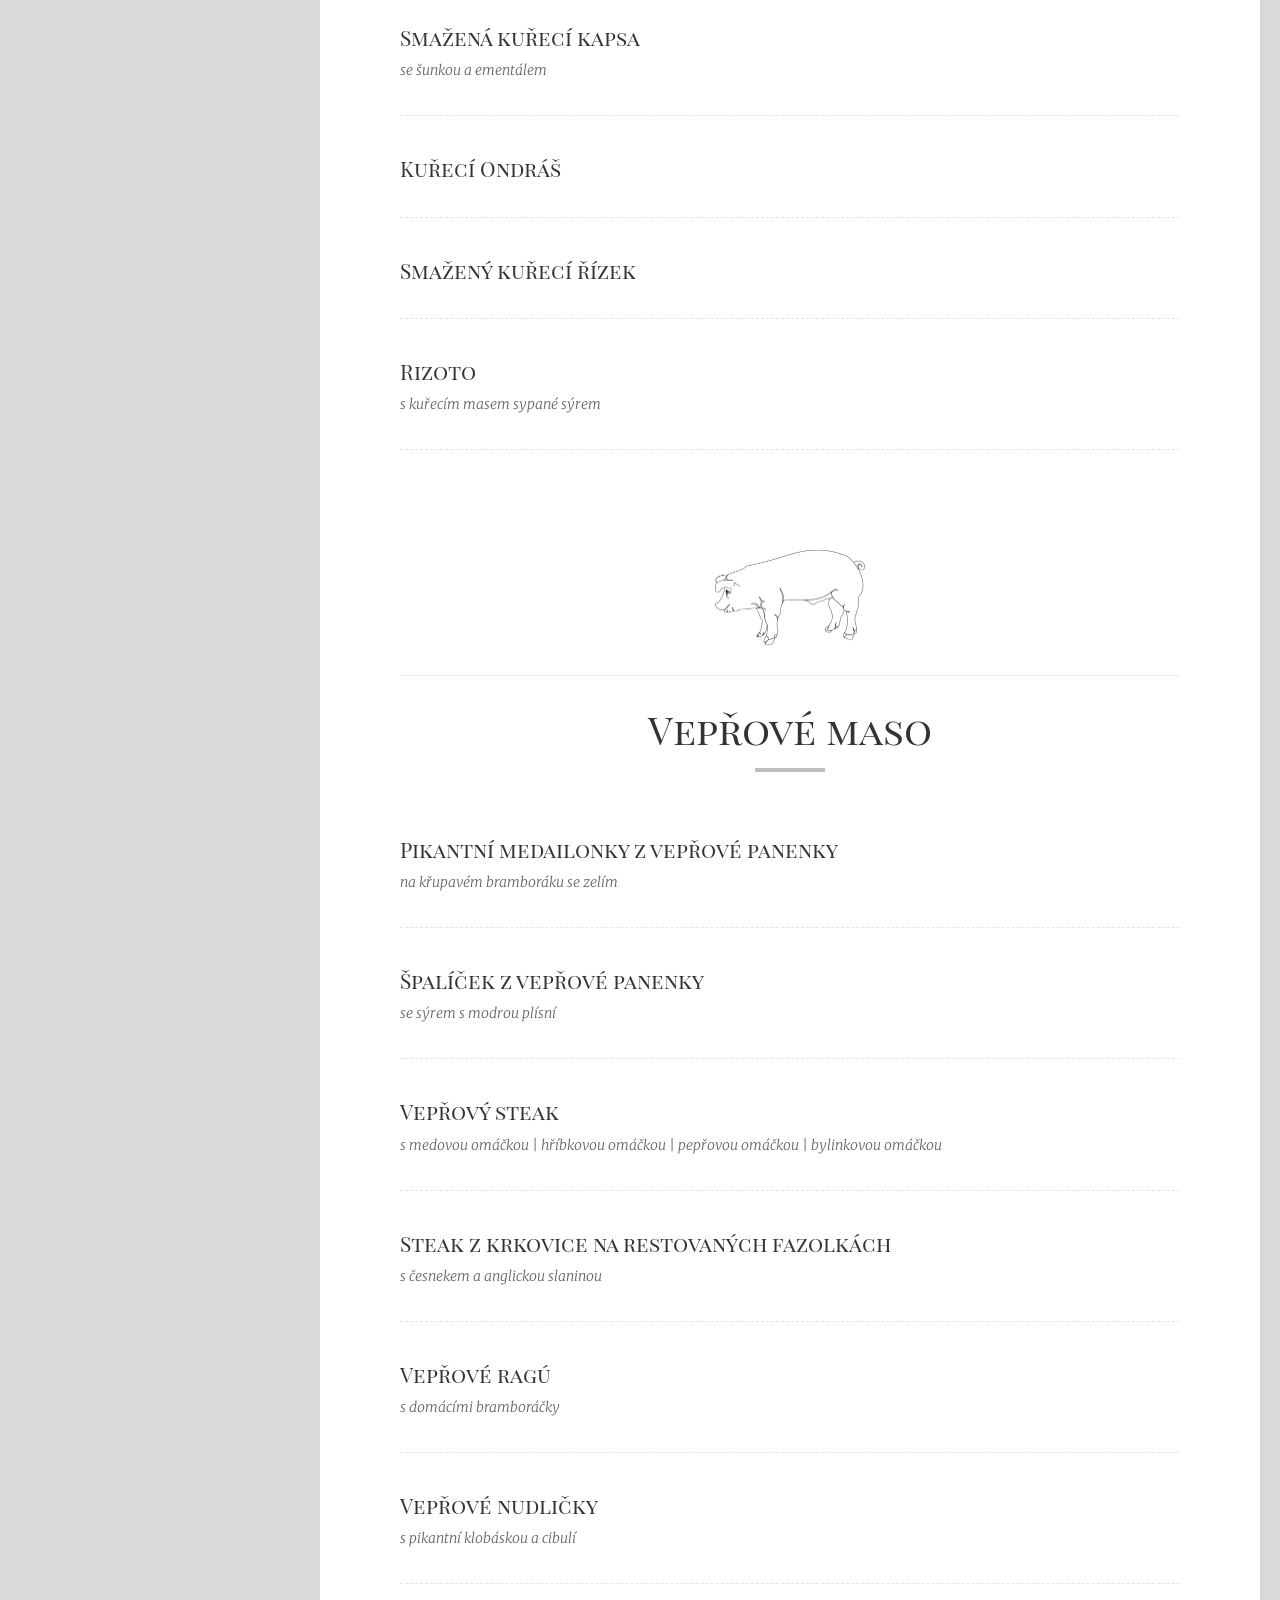
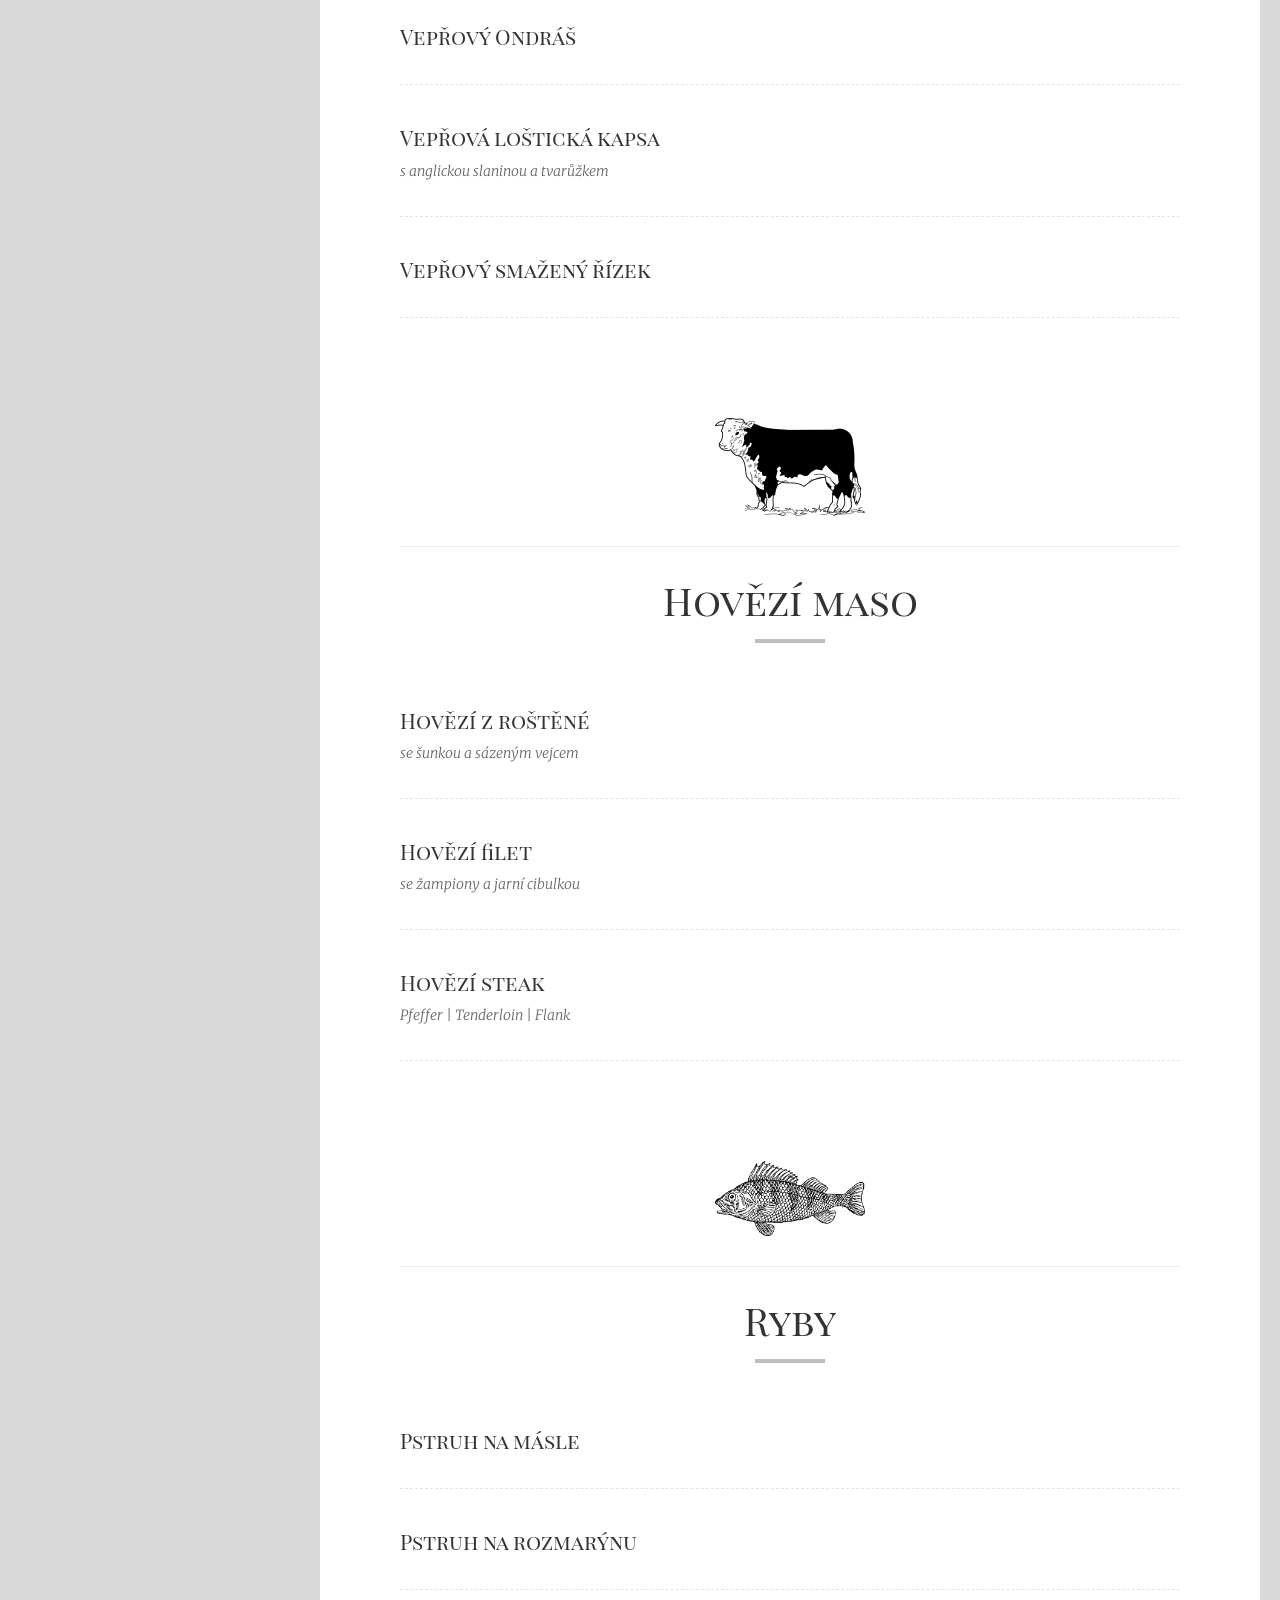
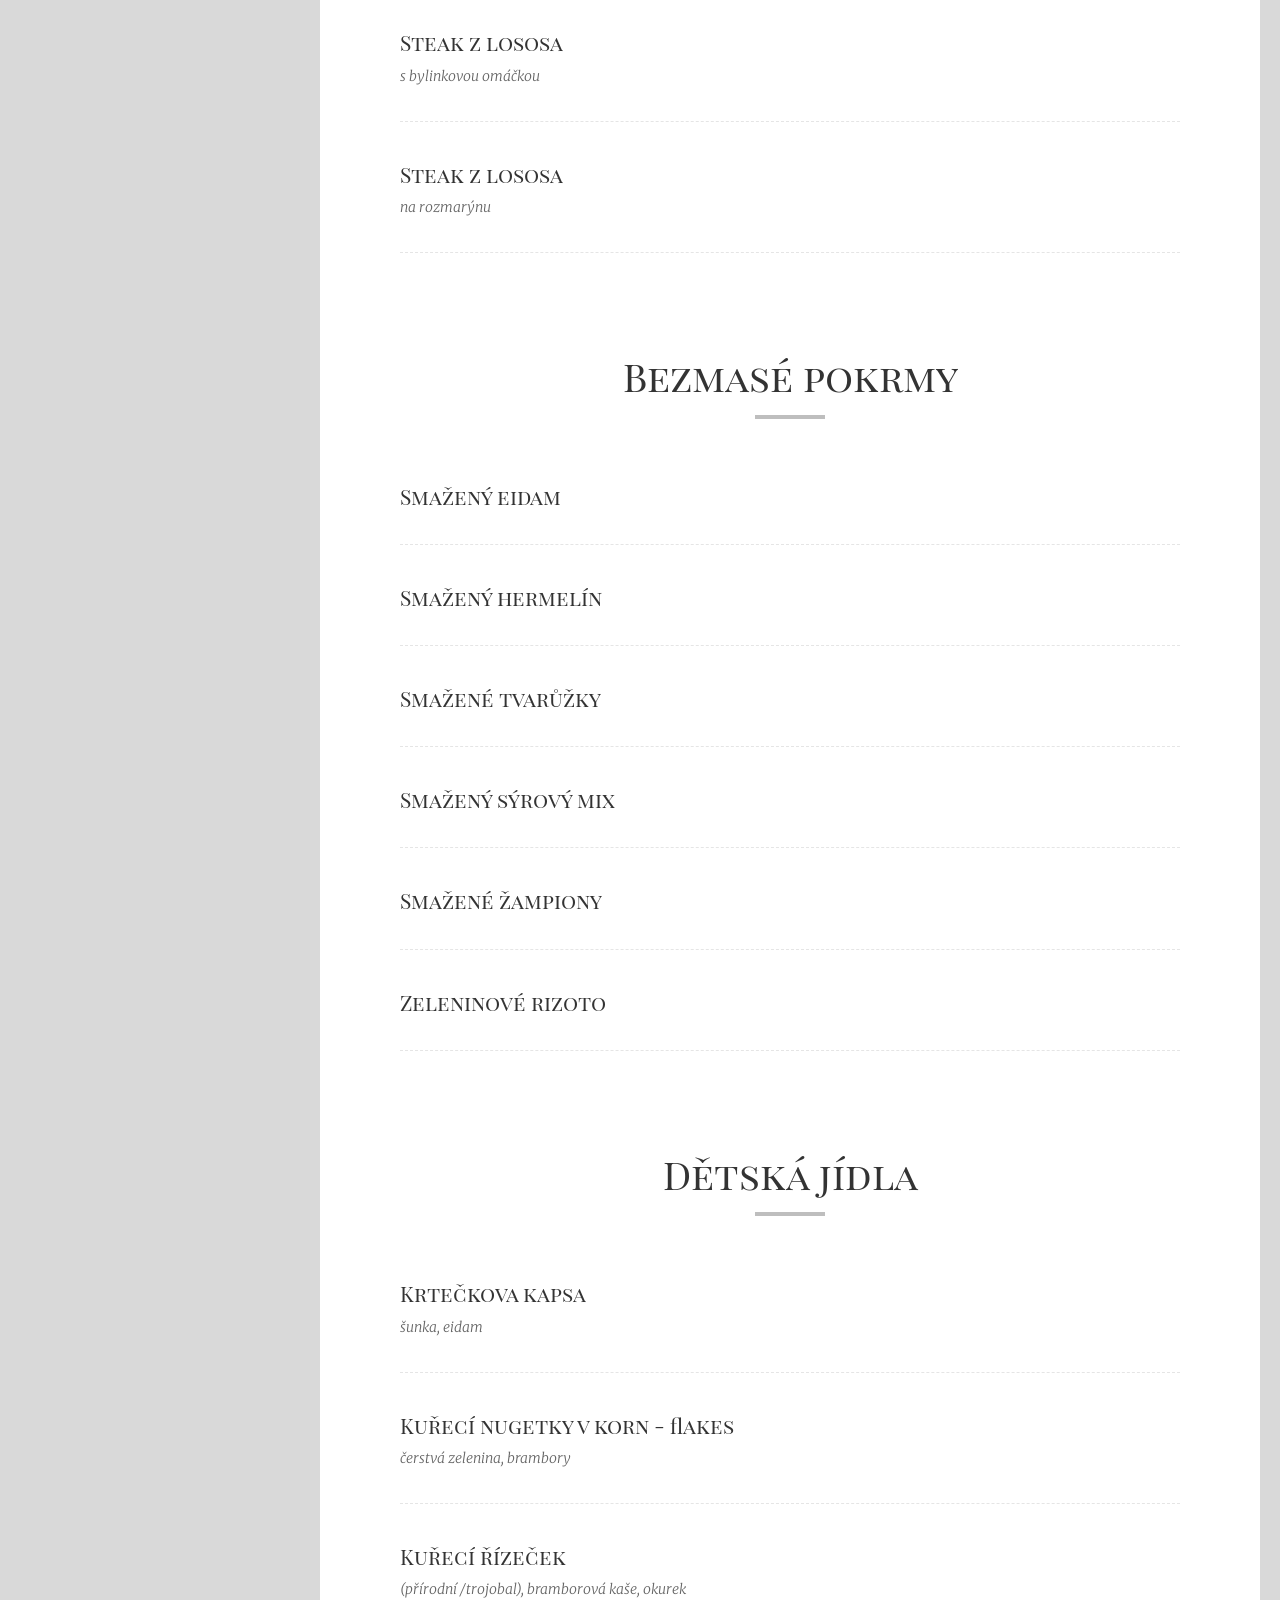
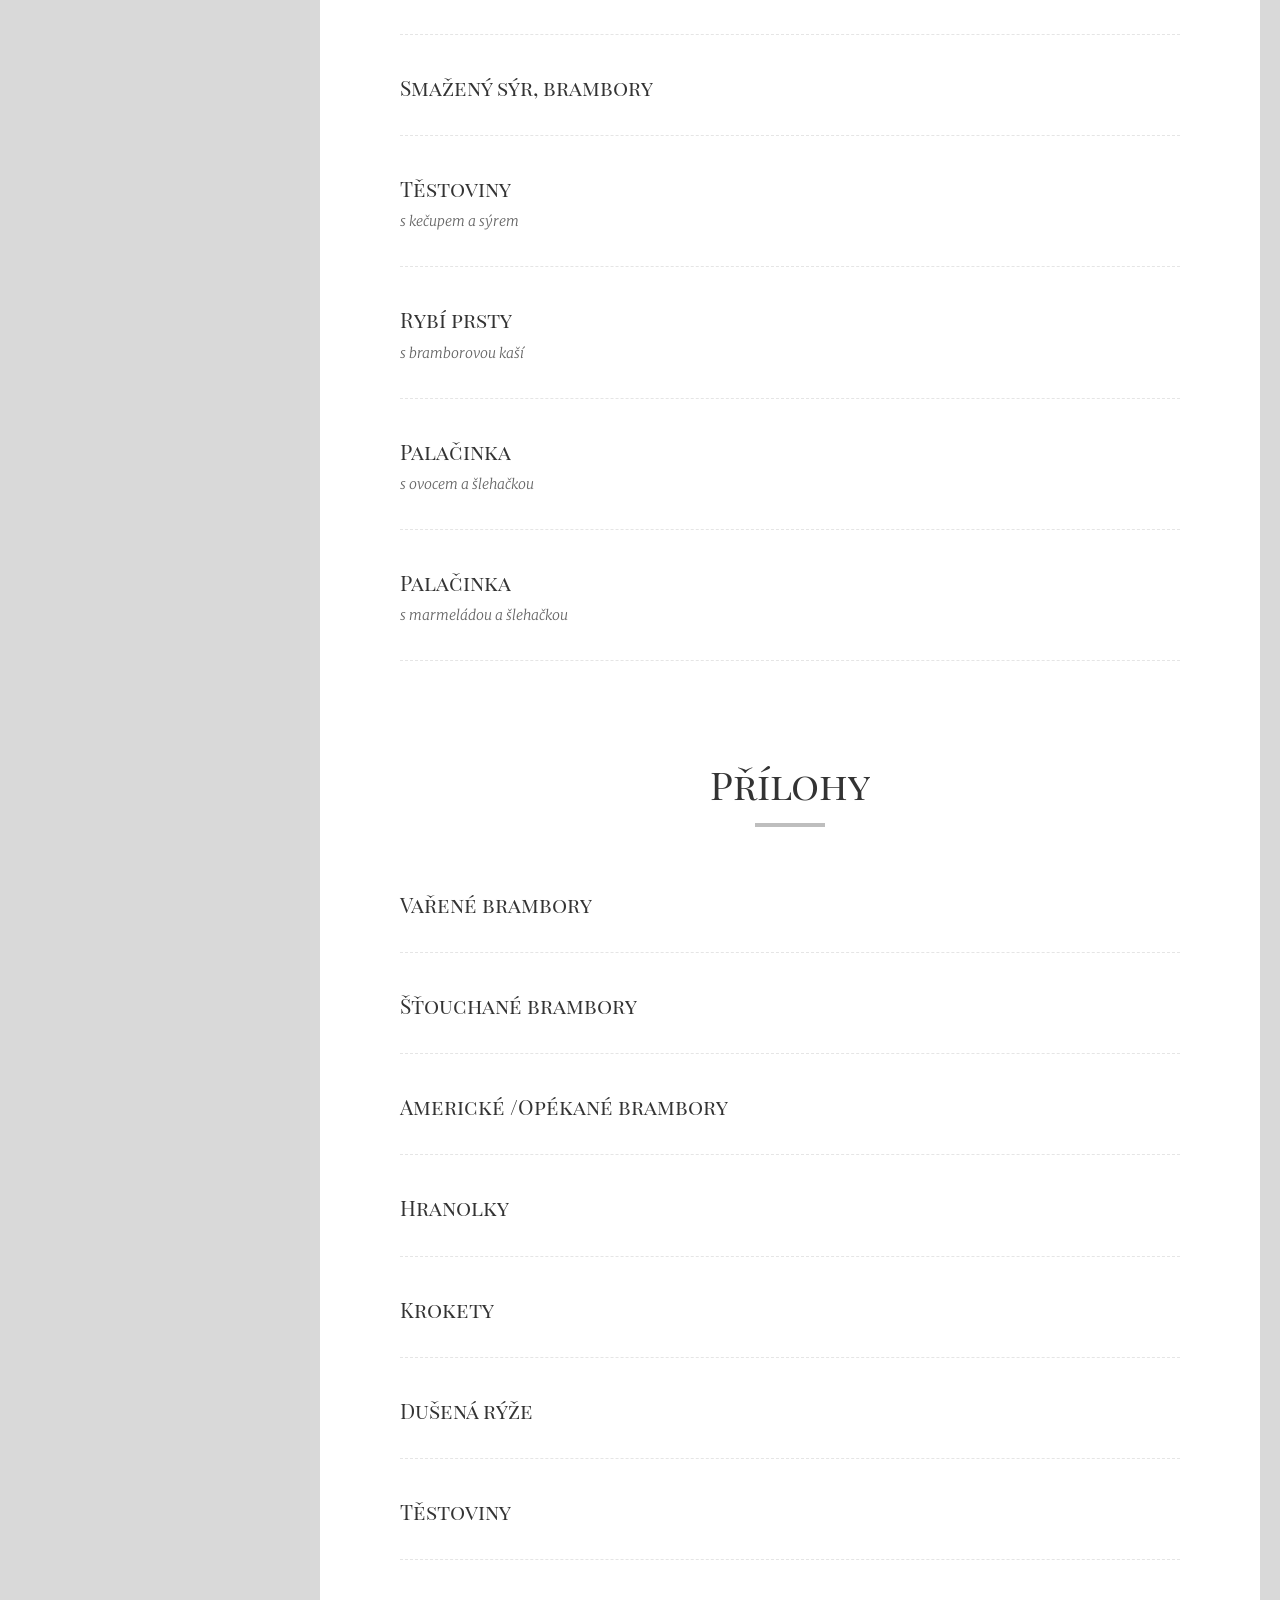
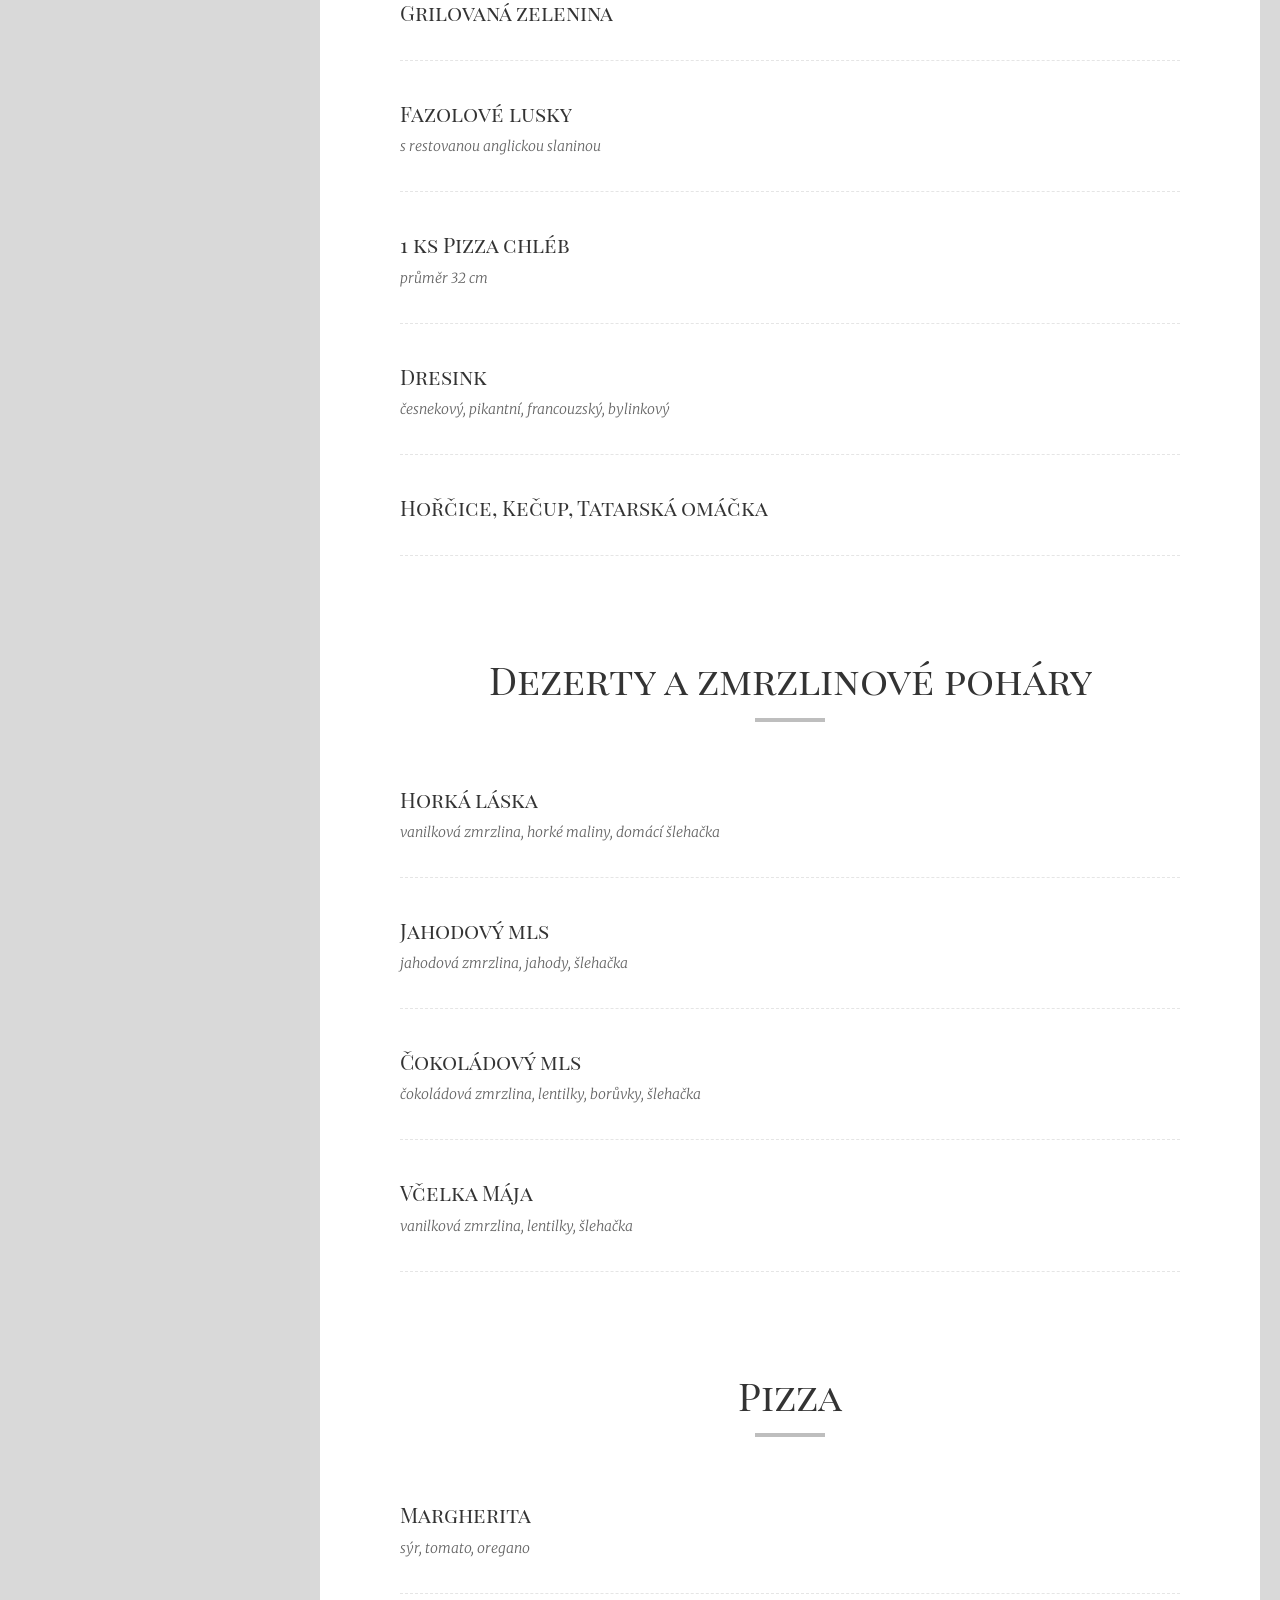
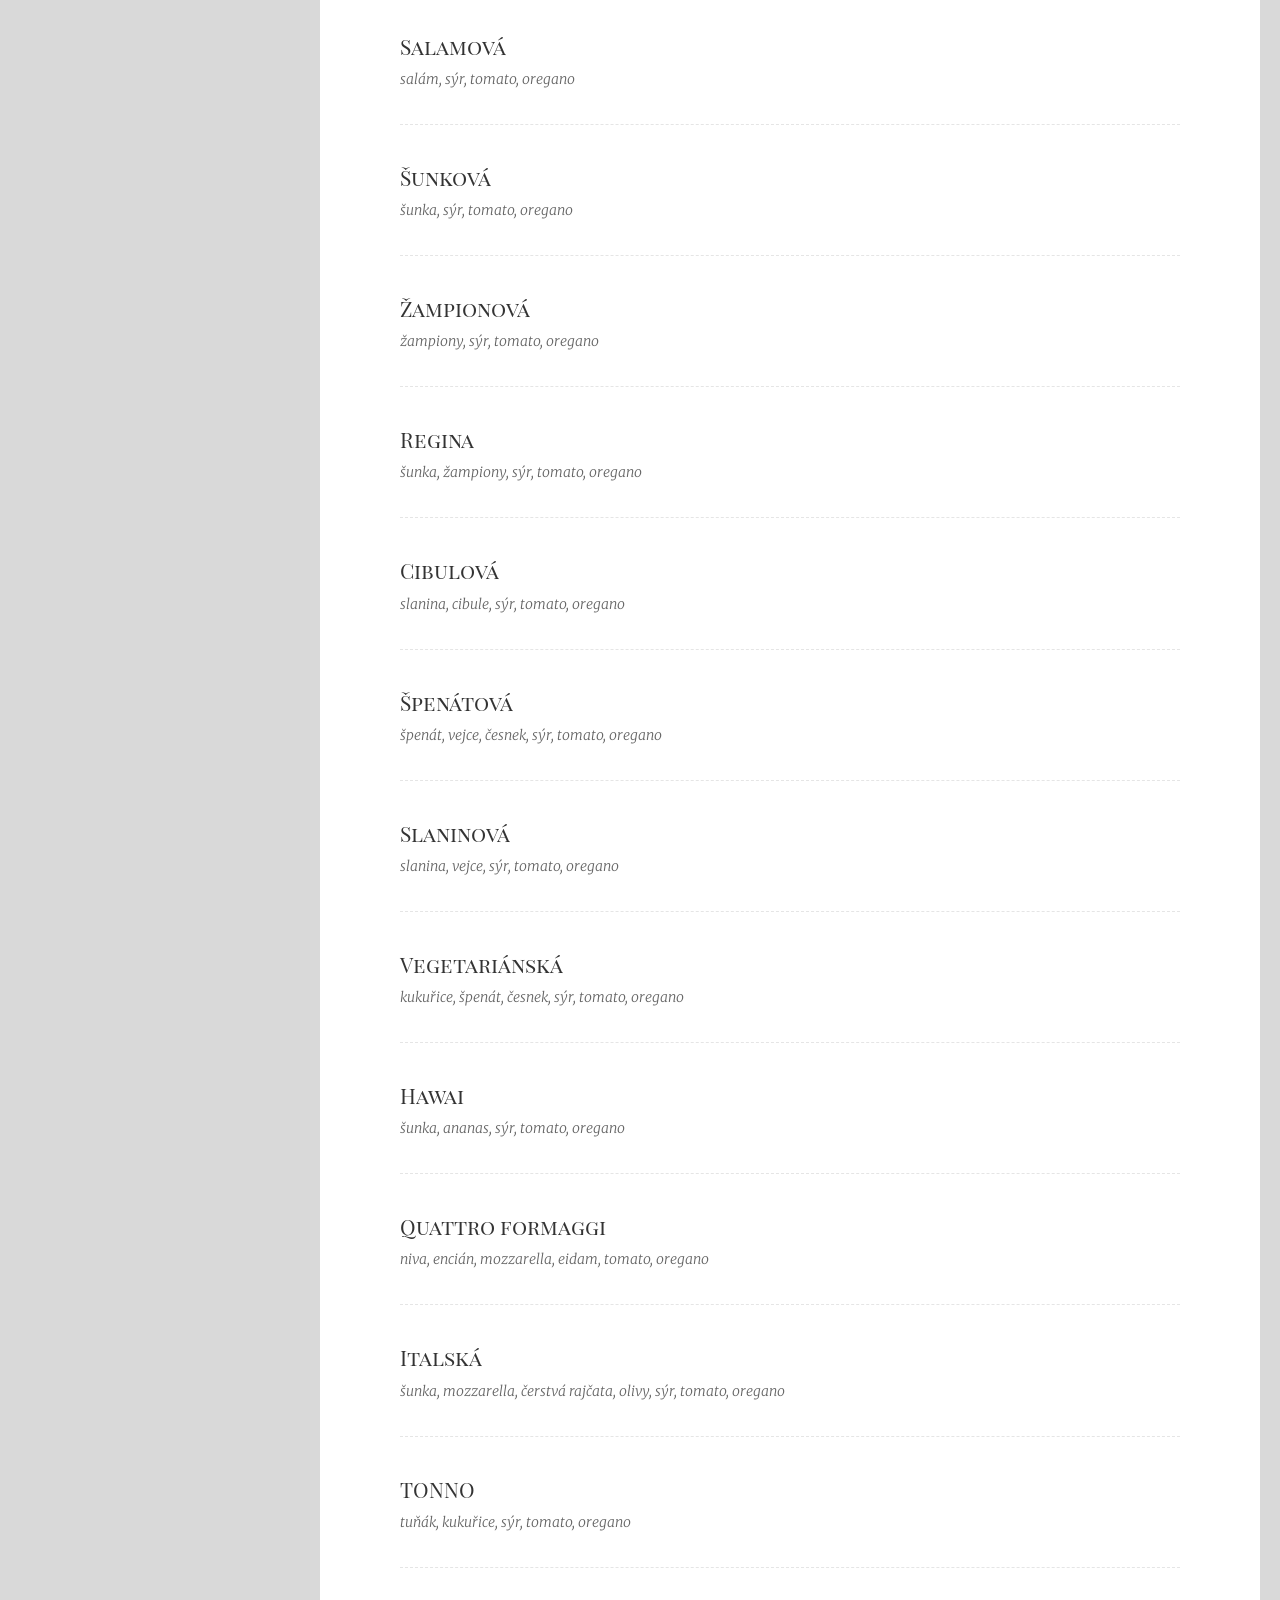
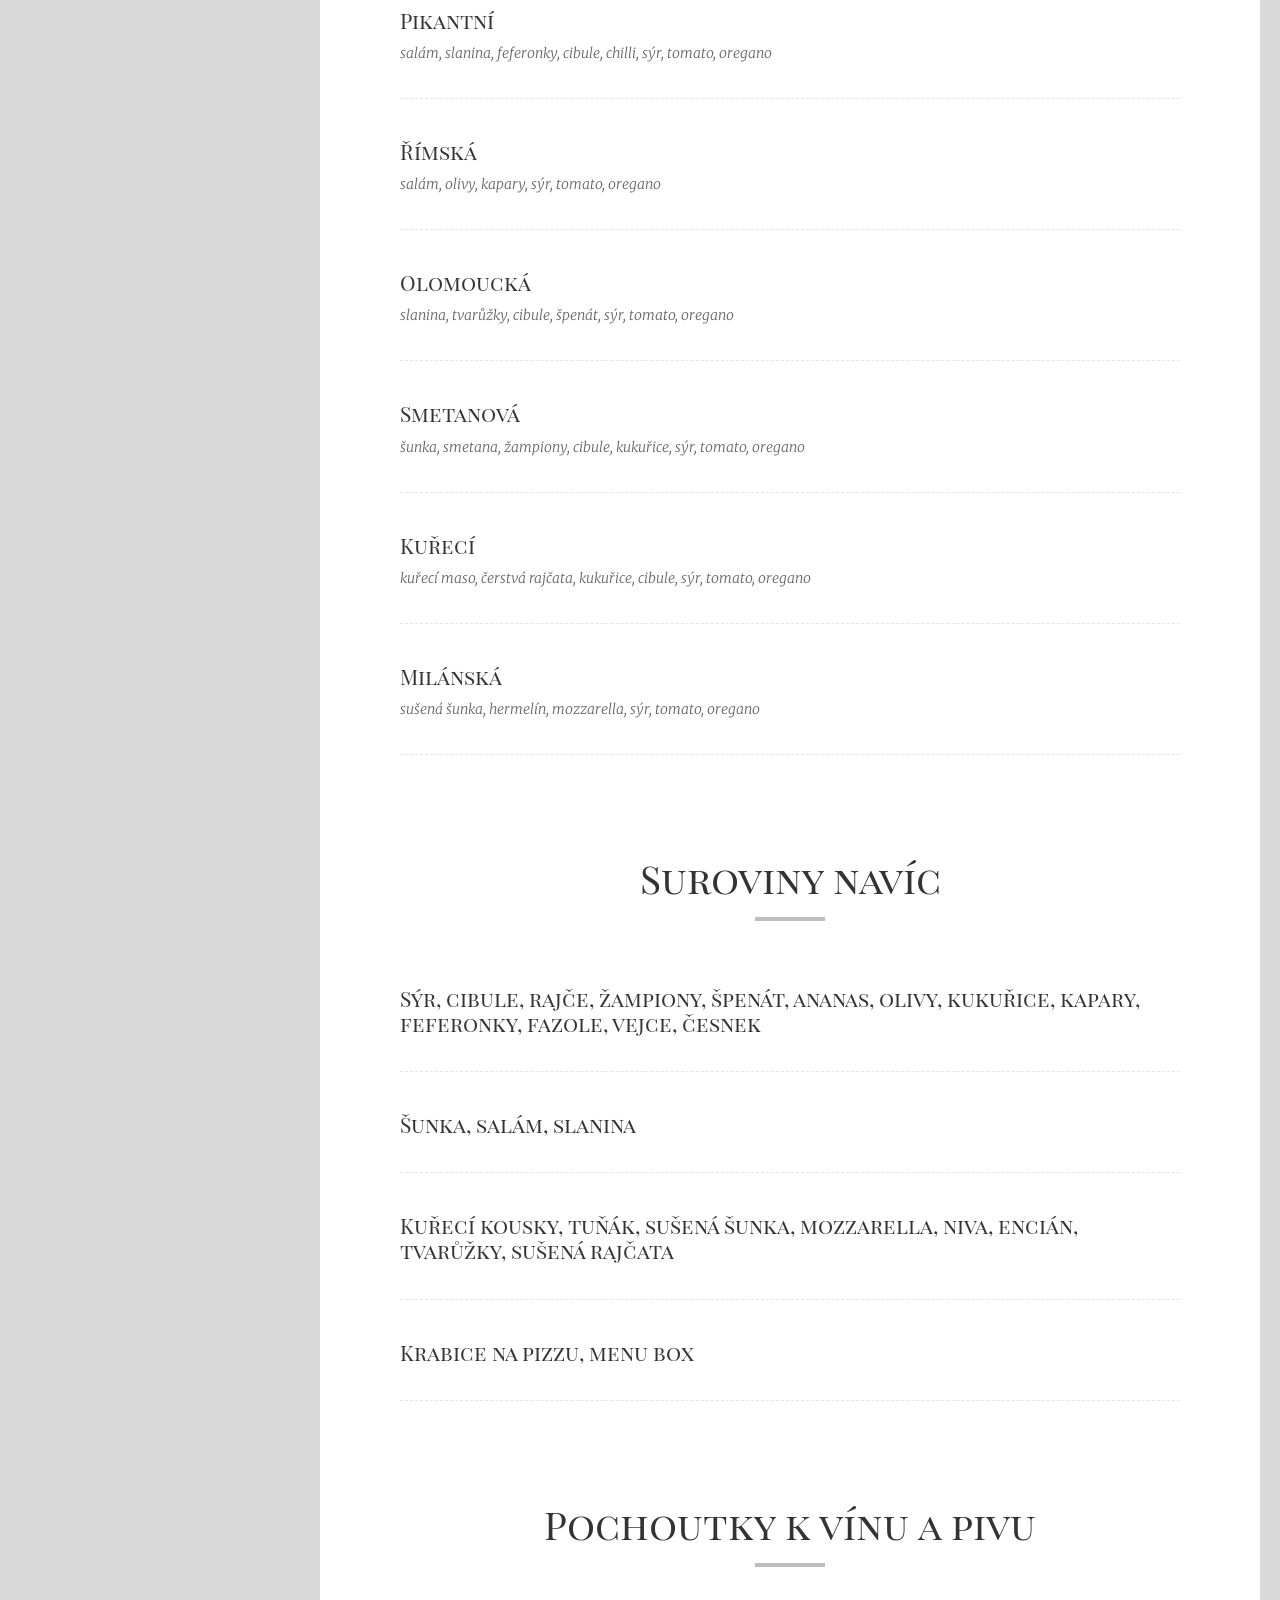
<file: jidelni-listek.html>
<!DOCTYPE html>
<html lang="cs">
	<head>
    <meta charset="utf-8">
		<meta http-equiv="X-UA-Compatible" content="IE=edge">
		<meta name="viewport" content="width=device-width, initial-scale=1">

		<!-- Title and description -->
		<title>Jídelní lístek | Restaurace Na Hradbách Uničov</title>
    <meta name="description" content="Jídelní lístek. Předkrmy. Polévky. Zeleninové saláty. Burgery. Těstoviny. Kuřecí maso. Vepřové maso. Hovězí maso. Ryby ">
		<meta name="author" content="Na Hradbách">
		<meta name="robots" content="all">

		<!-- Favicon -->
		<link rel="icon" href="assets/images/favicon.png">

		<!--Stylesheets -->
		<link rel="stylesheet" href="assets/css/style.css">
		<link rel="stylesheet" href="assets/css/custom.css">

		<!-- Google Fonts -->
		<link rel="stylesheet" href="https://fonts.googleapis.com/css?family=Playfair+Display+SC:400,400i">
		<link rel="stylesheet" href="https://fonts.googleapis.com/css?family=Merriweather:300,300i,400,700">

		<!--[if lte IE 9]>
    <link rel="stylesheet" href="https://fonts.googleapis.com/css?family=Playfair+Display+SC:400i">
		<link rel="stylesheet" href="https://fonts.googleapis.com/css?family=Playfair+Display+SC:400i">
    <link rel="stylesheet" href="https://fonts.googleapis.com/css?family=Merriweather:300">
		<link rel="stylesheet" href="https://fonts.googleapis.com/css?family=Merriweather:300i">
		<link rel="stylesheet" href="https://fonts.googleapis.com/css?family=Merriweather:400">
		<link rel="stylesheet" href="https://fonts.googleapis.com/css?family=Merriweather:700">
		<![endif]-->

		<!--[if lt IE 9]>
		<script src="assets/js/html5shiv.min.js"></script>
		<![endif]-->
    </head>
    <body>
		<div class="site">
			<!-- Main sidebar -->
			<div class="main-sidebar">
				<div class="table">

					<!-- Header -->
					<header class="header">
						<div class="logo">
							<a href="index.html">
								<img alt="Na Hradbách" src="assets/images/logo.png" class="desktop visible-desktop">
								<img alt="Na hradbách" src="assets/images/mobile-logo.png" class="mobile hidden-desktop">
							</a>
						</div>
					</header>

					<!-- Main menu -->
					<div class="middle">
						<div class="main-nav cell">
							<ul class="menu">
								<li><a href="index.html">Úvod</a></li>
								<li class="parent active"><a href="restaurace.html">Restaurace</a>
									<ul>
										<li><a href="darkove-poukazy.html">Dárkové poukazy</a></li>
										<li class="active"><a href="jidelni-listek.html">Jídelní lístek</a></li>
										<li><a href="napojovy-listek.html">Nápojový lístek</a></li>
										<li><a href="letni-nabidka.html">Letní nabídka</a></li>
										<li><a href="zimni-nabidka.html">Zimní nabídka</a></li>
									</ul>
								</li>
								<li class="parent"><a href="#">Rozvoz jídel a catering</a>
									<ul>
										<li><a href="rozvoz-jidel.html">Rozvoz jídel</a></li>
										<li><a href="rauty.html">Rauty</a></li>
									</ul>
								</li>
								<li class="parent"><a href="bowling.html">Bowling</a>
									<ul>
										<li><a href="bowling-akce.html">Akce</a></li>
									</ul>
								</li>
								<li><a href="vagon.html">Vagón-Bar</a></li>
								<li><a href="letni-zahradka.html">Zahrádka</a></li>
								<li><a href="kontakt.html">Kontakt</a></li>
							</ul>
						</div>
					</div>

					<!-- Footer -->
					<footer class="footer">
						<ul class="social-icons">
							<li><a href="https://www.facebook.com/Restaurace-NA-Hradb%C3%A1ch-1717497521804018/" target="_blank"><span class="fa fa-facebook-f"></span></a></li>
						</ul>
						<p class="copyrights"><a href="index.html" target="_blank">Na Hradbách</a> © 2017</p>
					</footer>
				</div>

				<!-- Mobile menu - toggle button -->
				<button class="menu-button mobile-toggle"><span></span></button>
			</div>
		</div>


			<!-- Main Container -->
			<div class="main">
				<div class="content single">
					<article>
						<!-- Article Header -->
						<div class="article-header clearfix">
							<div class="title-block">
								<!-- Article Title -->
								<h2>Jídelní lístek</h2>
							</div>
						</div>
						<!--Article Content -->
						<div class="article-content clearfix">
							<!-- Menu Section -->
							<section class="classic-menu">
							<h2>Předkrmy</h2>

								<h4>Caprese s bagetkou a bylinkovým máslem</h4>
								<p class="dish-details"></p>

								<h4>Smažené cibulové kroužky v pivním těstíčku s omáčkou z modrého sýra</h4>
								<p class="dish-details"></p>

								<h4>1 ks Grilovaný hermelín s brusinkami</h4>
								<p class="dish-details"></p>

								<h4>Grilovaný hermelín</h4>
								<p class="dish-details">hořčice, kečup, křen, okurek, beraní rohy</p>
							</section>

							<!-- Menu Section -->
							<section class="classic-menu">
							<h2>Polévky</h2>
								<h4>Hovězí vývar s nudlemi a játrovými knedlíčky</h4>
								<p class="dish-details"></p>

								<h4>Česnečka</h4>
								<p class="dish-details"></p>

								<h4>Česnečka speciál</h4>
								<p class="dish-details">niva nebo tvarůžek</p>
							</section>

							<!-- Menu Section -->
							<section class="classic-menu">
							<h2>Zeleninové saláty</h2>
								<h4>Zeleninový salát s balkánským sýrem</h4>
								<p class="dish-details">Ke každému salátu podáváme rozpečenou bagetku nebo pizza chléb.</p>

								<h4>Zeleninový salát s kuřecími kousky, dresink</h4>
								<p class="dish-details">Ke každému salátu podáváme rozpečenou bagetku nebo pizza chléb.</p>

								<h4>Zeleninový salát s kuřecími kousky, mozzarellou, olivami, čerstvými rajčaty a parmazánem </h4>
								<p class="dish-details">Ke každému salátu podáváme rozpečenou bagetku nebo pizza chléb.</p>

								<h4>Zeleninový salát s grilovaným lososem, dresink</h4>
								<p class="dish-details">Ke každému salátu podáváme rozpečenou bagetku nebo pizza chléb.</p>

								<h4>Zeleninový salát s gril. medailonky z vepřové panenky, jogurtový dresink</h4>
								<p class="dish-details">Ke každému salátu podáváme rozpečenou bagetku nebo pizza chléb.</p>

							</section>
							<!-- Menu Section -->

							<section class="classic-menu">
							<h2>Burgery</h2>

								<h4>Hovězí Burger</h4>
								<p class="dish-details">z kvalitního hovězího masa, zapečený se slaninou a sýrem v sezamové housce podávaný se zeleninou a hranolky</p>

								<h4>Kuřecí Burger</h4>
								<p class="dish-details">s kuřecím masem, slaninou, sýrem, plátky rajčat, ledovým salátem, česnekovým dipem, hranolky</p>

								<h4>Maxi Burger</h4>
								<p class="dish-details">s hovězím masem, se sázeným vejcem, sýrem, pikantním hořčičným dipem, zeleninou a hranolky</p>
							</section>

							<!-- Menu Section -->
							<section class="classic-menu">
							<h2>Těstoviny</h2>
								<h4>Penne Roma</h4>
								<p class="dish-details">penne s kuřecími kousky, listovým špenátem, česnekem, cibulkou a smetanou</p>

								<h4>Spaghetti</h4>
								<p class="dish-details">s kuřecím masem, špenátem a kapkou smetany</p>

								<h4>Spaghetti alla carbonara</h4>
								<p class="dish-details">špagety s anglickou slaninou, vejcem, smetanou a parmazánem</p>

								<h4>Gnocchi</h4>
								<p class="dish-details">na cibulce se šunkou, sýrem a rajčatovou omáčkou</p>

								<h4>Gnocchi</h4>
								<p class="dish-details">s kuřecím masem a brokolicí ve smetanovo-sýrové omáčce</p>

								<h4>Špecle</h4>
								<p class="dish-details">se zelím a restovanou anglickou slaninou</p>

								<h4>Těstovinový salát</h4>
								<p class="dish-details">s krabími tyčinkami nebo s kuřecím masem</p>
							</section>

							<!-- Article Header -->
							<div class="article-header centered clearfix">
								<div class="title-block">
									<img src="assets/images/pages/menu1.png" width="150" alt="Food Menu">
								</div>
							</div>

							<!-- Menu Section -->
							<section class="classic-menu">
							<h2>Kuřecí maso</h2>
								<h4>Kuřecí nudličky na restované zelenině</h4>
								<p class="dish-details"></p>

								<h4>Kuřecí nudličky ve smetanovo-nivové omáčce</h4>
								<p class="dish-details"> se žampiony a česnekem</p>

								<h4>Kuřecí steak</h4>
								<p class="dish-details">s medovou omáčkou | hříbkovou omáčkou | pepřovou omáčkou | bylinkovou omáčkou |		</p>

								<h4>Kuřecí kapsa</h4>
								<p class="dish-details">plněná mozzarellou a sušenými rajčaty, bazalka</p>

								<h4>Smažená kuřecí kapsa </h4>
								<p class="dish-details">se šunkou a ementálem</p>

								<h4>Kuřecí Ondráš</h4>
								<p class="dish-details"></p>

								<h4>Smažený kuřecí řízek</h4>
								<p class="dish-details"></p>

								<h4>Rizoto</h4>
								<p class="dish-details">s kuřecím masem sypané sýrem</p>
							</section>

							<!-- Article Header -->
							<div class="article-header centered clearfix">
								<div class="title-block">
									<img src="assets/images/pages/menu2.png" width="150" alt="Food Menu">
								</div>
							</div>

							<!-- Menu Section -->
							<section class="classic-menu">
							<h2>Vepřové maso</h2>
								<h4>Pikantní medailonky z vepřové panenky </h4>
								<p class="dish-details">na křupavém bramboráku se zelím</p>

								<h4>Špalíček z vepřové panenky</h4>
								<p class="dish-details">se sýrem s modrou plísní</p>

								<h4>Vepřový steak</h4>
								<p class="dish-details">s medovou omáčkou | hříbkovou omáčkou | pepřovou omáčkou |  bylinkovou omáčkou</p>

								<h4>Steak z krkovice na restovaných fazolkách</h4>
								<p class="dish-details">s česnekem a anglickou slaninou</p>

								<h4>Vepřové ragú </h4>
								<p class="dish-details">s domácími bramboráčky</p>

								<h4>Vepřové nudličky</h4>
								<p class="dish-details">s pikantní klobáskou a cibulí</p>

								<h4>Vepřový Ondráš</h4>
								<p class="dish-details"></p>

								<h4>Vepřová loštická kapsa</h4>
								<p class="dish-details">s anglickou slaninou a tvarůžkem</p>

								<h4>Vepřový smažený řízek</h4>
								<p class="dish-details"></p>
							</section>

							<!-- Article Header -->
							<div class="article-header centered clearfix">
								<div class="title-block">
									<img src="assets/images/pages/menu3.png" width="150" alt="Food Menu">
								</div>
							</div>

							<!-- Menu Section -->
							<section class="classic-menu">
							<h2>Hovězí maso</h2>
								<h4>Hovězí z roštěné</h4>
								<p class="dish-details">se šunkou a sázeným vejcem</p>

								<h4>Hovězí filet</h4>
								<p class="dish-details">se žampiony a jarní cibulkou</p>

								<h4>Hovězí steak</h4>
								<p class="dish-details">Pfeffer | Tenderloin | Flank</p>
							</section>

							<!-- Article Header -->
							<div class="article-header centered clearfix">
								<div class="title-block">
									<img src="assets/images/pages/menu4.png" width="150" alt="Food Menu">
								</div>
							</div>

							<!-- Menu Section -->
							<section class="classic-menu">
							<h2>Ryby</h2>
								<h4>Pstruh na másle</h4>
								<p class="dish-details"></p>

								<h4>Pstruh na rozmarýnu </h4>
								<p class="dish-details"></p>

								<h4>Steak z lososa</h4>
								<p class="dish-details">s bylinkovou omáčkou</p>

								<h4>Steak z lososa</h4>
								<p class="dish-details">na rozmarýnu</p>
							</section>

							<!-- Menu Section -->
							<section class="classic-menu">
							<h2>Bezmasé pokrmy</h2>
								<h4>Smažený eidam</h4>
								<p class="dish-details"></p>

								<h4>Smažený hermelín</h4>
								<p class="dish-details"></p>

								<h4>Smažené tvarůžky</h4>
								<p class="dish-details"></p>

								<h4>Smažený sýrový mix</h4>
								<p class="dish-details"></p>

								<h4>Smažené žampiony</h4>
								<p class="dish-details"></p>

								<h4>Zeleninové rizoto</h4>
								<p class="dish-details"></p>
							</section>

							<!-- Menu Section -->
							<section class="classic-menu">
							<h2>Dětská jídla</h2>
								<h4>Krtečkova kapsa</h4>
								<p class="dish-details">šunka, eidam</p>

								<h4>Kuřecí nugetky v korn - flakes</h4>
								<p class="dish-details">čerstvá zelenina, brambory</p>

								<h4>Kuřecí řízeček</h4>
								<p class="dish-details">(přírodní /trojobal), bramborová kaše, okurek	</p>

								<h4>Smažený sýr, brambory</h4>
								<p class="dish-details"></p>

								<h4>Těstoviny</h4>
								<p class="dish-details">s kečupem a sýrem</p>

								<h4>Rybí prsty</h4>
								<p class="dish-details">s bramborovou kaší</p>

								<h4>Palačinka</h4>
								<p class="dish-details">s ovocem a šlehačkou</p>

								<h4>Palačinka</h4>
								<p class="dish-details">s marmeládou a šlehačkou</p>
							</section>

							<!-- Menu Section -->
							<section class="classic-menu">
							<h2>Přílohy</h2>
								<h4>Vařené brambory</h4>
								<p class="dish-details"></p>

								<h4>Šťouchané brambory</h4>
								<p class="dish-details"></p>

								<h4>Americké /Opékané brambory</h4>
								<p class="dish-details"></p>

								<h4>Hranolky</h4>
								<p class="dish-details"></p>

								<h4>Krokety</h4>
								<p class="dish-details"></p>

								<h4>Dušená rýže</h4>
								<p class="dish-details"></p>

								<h4>Těstoviny</h4>
								<p class="dish-details"></p>

								<h4>Grilovaná zelenina</h4>
								<p class="dish-details"></p>

								<h4>Fazolové lusky</h4>
								<p class="dish-details">s restovanou anglickou slaninou</p>

								<h4>1 ks Pizza chléb</h4>
								<p class="dish-details">průměr 32 cm</p>

								<h4>Dresink</h4>
								<p class="dish-details">česnekový, pikantní, francouzský, bylinkový</p>

								<h4>Hořčice, Kečup, Tatarská omáčka</h4>
								<p class="dish-details"></p>
							</section>

							<!-- Menu Section -->
							<section class="classic-menu">
							<h2>Dezerty a zmrzlinové poháry</h2>
								<h4>Horká láska</h4>
								<p class="dish-details">vanilková zmrzlina, horké maliny, domácí šlehačka</p>

								<h4>Jahodový mls</h4>
								<p class="dish-details">jahodová zmrzlina, jahody, šlehačka</p>

								<h4>Čokoládový mls</h4>
								<p class="dish-details">čokoládová zmrzlina, lentilky, borůvky, šlehačka</p>

								<h4>Včelka Mája</h4>
								<p class="dish-details">vanilková zmrzlina, lentilky, šlehačka</p>
							</section>

							<!-- Menu Section -->
							<section class="classic-menu">
							<h2>Pizza</h2>
								<h4>Margherita</h4>
								<p class="dish-details">sýr, tomato, oregano</p>

								<h4>Salamová</h4>
								<p class="dish-details">salám, sýr, tomato, oregano</p>

								<h4>Šunková</h4>
								<p class="dish-details">šunka, sýr, tomato, oregano</p>

								<h4>Žampionová</h4>
								<p class="dish-details">žampiony, sýr, tomato, oregano</p>

								<h4>Regina</h4>
								<p class="dish-details">šunka, žampiony, sýr, tomato, oregano</p>

								<h4>Cibulová</h4>
								<p class="dish-details">slanina, cibule, sýr, tomato, oregano</p>

								<h4>Špenátová </h4>
								<p class="dish-details">špenát, vejce, česnek, sýr, tomato, oregano</p>

								<h4>Slaninová	</h4>
								<p class="dish-details">slanina, vejce, sýr, tomato, oregano</p>

								<h4>Vegetariánská</h4>
								<p class="dish-details">kukuřice, špenát, česnek, sýr, tomato, oregano</p>

								<h4>Hawai</h4>
								<p class="dish-details">šunka, ananas, sýr, tomato, oregano</p>

								<h4>Quattro formaggi </h4>
								<p class="dish-details">niva, encián, mozzarella, eidam, tomato, oregano</p>

								<h4>Italská</h4>
								<p class="dish-details">šunka, mozzarella, čerstvá rajčata, olivy, sýr, tomato, oregano</p>

								<h4>TONNO</h4>
								<p class="dish-details">tuňák, kukuřice, sýr, tomato, oregano</p>

								<h4>Pikantní</h4>
								<p class="dish-details">salám, slanina, feferonky, cibule, chilli, sýr, tomato, oregano</p>

								<h4>Římská</h4>
								<p class="dish-details">salám, olivy, kapary, sýr, tomato, oregano</p>

								<h4>Olomoucká</h4>
								<p class="dish-details">slanina, tvarůžky, cibule, špenát, sýr, tomato, oregano</p>

								<h4>Smetanová</h4>
								<p class="dish-details">šunka, smetana, žampiony, cibule, kukuřice, sýr, tomato, oregano</p>

								<h4>Kuřecí</h4>
								<p class="dish-details">kuřecí maso, čerstvá rajčata, kukuřice, cibule, sýr, tomato, oregano</p>

								<h4>Milánská</h4>
								<p class="dish-details">sušená šunka, hermelín, mozzarella, sýr, tomato, oregano</p>
							</section>

							<!-- Menu Section -->
							<section class="classic-menu">
							<h2>Suroviny navíc</h2>
								<h4>Sýr, cibule, rajče, žampiony, špenát, ananas, olivy, kukuřice, kapary, feferonky, fazole, vejce, česnek</h4>
								<p class="dish-details"></p>

								<h4>Šunka, salám, slanina</h4>
								<p class="dish-details"></p>

								<h4>Kuřecí kousky, tuňák, sušená šunka, mozzarella, niva, encián, tvarůžky, sušená rajčata</h4>
								<p class="dish-details"></p>

								<h4>Krabice na pizzu, menu box</h4>
								<p class="dish-details"></p>
							</section>

							<!-- Menu Section -->
							<section class="classic-menu">
							<h2>Pochoutky k vínu a pivu</h2>
								<h4>Ďábelská topinka</h4>
								<p class="dish-details"></p>

								<h4>Topinka</h4>
								<p class="dish-details">s kuřecím masem</p>

								<h4>Pražené mandle </h4>
								<p class="dish-details">50g</p>

								<h4>Domácí bramboráčky</h4>
								<p class="dish-details">sypané nivou</p>

								<h4>Domácí brambůrky s dresinkem</h4>
								<p class="dish-details">pikantní, česnekový, francouzský, bylinkový</p>

								<h4>Sýrový talíř</h4>
								<p class="dish-details">eidam, encián, mozzarella, niva, zrající sýr, tvarůžky</p>

								<h4>Zeleninový talíř</h4>
								<p class="dish-details">paprika, okurek, mrkev, sýr, dresink – francouzský nebo česnekový</p>
							</section>

							<!-- Menu Section -->
							<section class="classic-menu">
							<h2>Pochutiny</h2>
								<h4>Chipsy</h4>
								<p class="dish-details"></p>

								<h4>Arašídy</h4>
								<p class="dish-details"></p>

								<h4>Mandle</h4>
								<p class="dish-details"></p>

								<h4>Křupky</h4>
								<p class="dish-details"></p>

								<h4>Tyčinky</h4>
								<p class="dish-details"></p>

								<h4>Žvýkačky</h4>
								<p class="dish-details"></p>
							</section>
						</div>
					</article>
				</div>
			</div>
			<!-- End Main Container -->
		</div>

		<!-- Background Section -->
		<div class="background">
			<div class="background-image" style="background-image: url('assets/images/background/appetizers.jpg');">
				<div class="mask"></div>
			</div>
		</div>

		<!-- Mobile Nav -->
		<div class="mobile-overlay">
			<button class="mobile-toggle dismiss"><span></span></button>
			<div class="mobile-nav clearfix"></div>
		</div>

		<!-- To Top Button -->
		<button class="totop">&uarr;</button>

		<!-- Scripts -->
        <script src="assets/js/jquery-3.1.0.min.js"></script>
        <script src="assets/js/lightbox.min.js"></script>
        <script src="assets/js/imagesloaded.pkgd.min.js"></script>
        <script src="assets/js/bs.carousel.min.js"></script>
        <script src="assets/js/jquery.isotope.min.js"></script>
        <script src="assets/js/scripts.js"></script>
    </body>
</html>
</file>
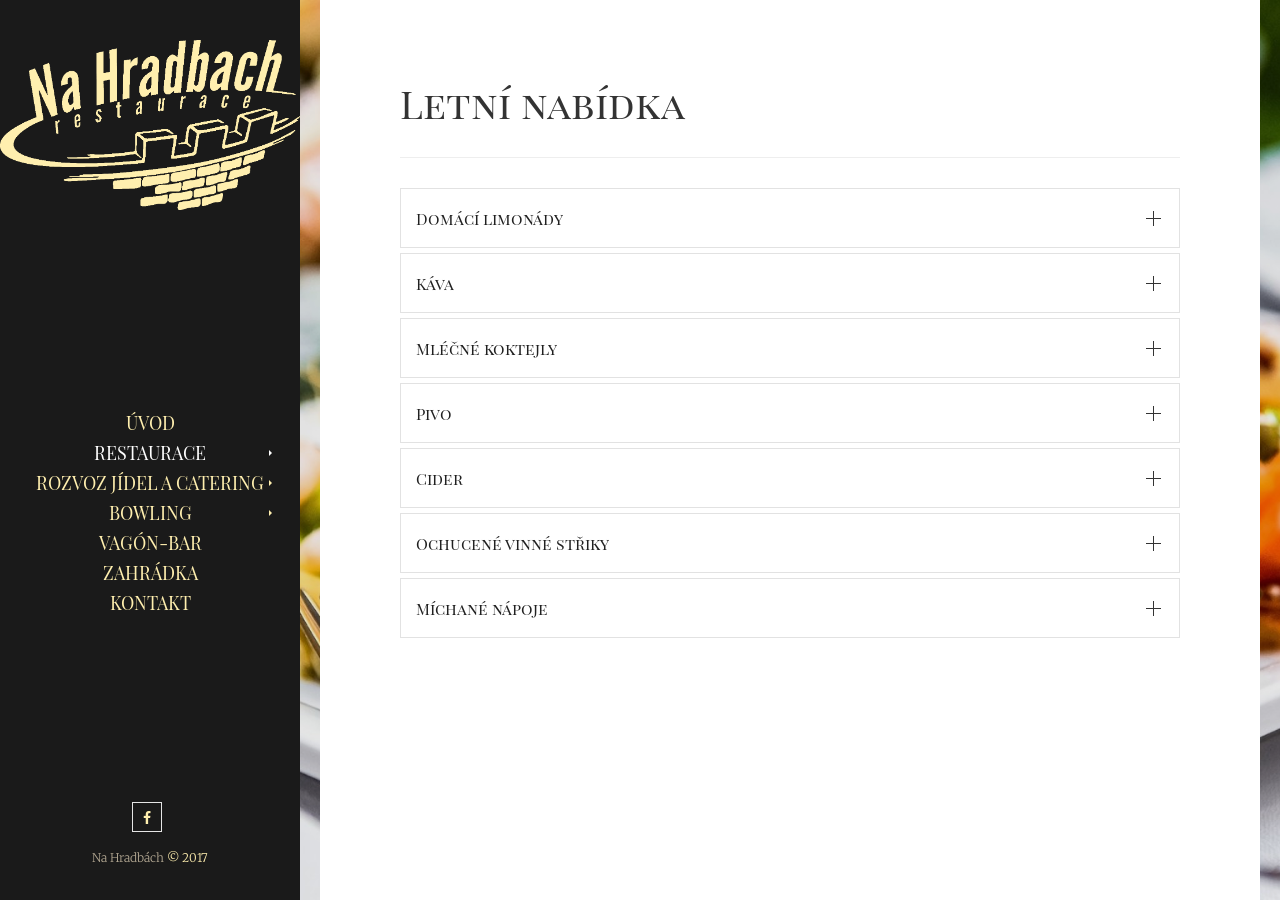
<file: letni-nabidka.html>
<!DOCTYPE html>
<html lang="cs">
	<head>
    <meta charset="utf-8">
		<meta http-equiv="X-UA-Compatible" content="IE=edge">
		<meta name="viewport" content="width=device-width, initial-scale=1">

		<!-- Title and description -->
		<title>Letní nabídka | Nápojový lístek | Restaurace Na Hradbách Uničov</title>
    <meta name="description" content="Letní nabídka. Domácí limonády. Káva. Mléčné koktejly. Pivo. Cider. Ochucené vinné střiky. Míchané nápoje">
		<meta name="author" content="Na Hradbách">
		<meta name="robots" content="all">

		<!-- Favicon -->
		<link rel="icon" href="assets/images/favicon.png">

		<!--Stylesheets -->
		<link rel="stylesheet" href="assets/css/style.css">
		<link rel="stylesheet" href="assets/css/custom.css">

		<!-- Google Fonts -->
		<link rel="stylesheet" href="https://fonts.googleapis.com/css?family=Playfair+Display+SC:400,400i">
		<link rel="stylesheet" href="https://fonts.googleapis.com/css?family=Merriweather:300,300i,400,700">

		<!--[if lte IE 9]>
    <link rel="stylesheet" href="https://fonts.googleapis.com/css?family=Playfair+Display+SC:400i">
		<link rel="stylesheet" href="https://fonts.googleapis.com/css?family=Playfair+Display+SC:400i">
    <link rel="stylesheet" href="https://fonts.googleapis.com/css?family=Merriweather:300">
		<link rel="stylesheet" href="https://fonts.googleapis.com/css?family=Merriweather:300i">
		<link rel="stylesheet" href="https://fonts.googleapis.com/css?family=Merriweather:400">
		<link rel="stylesheet" href="https://fonts.googleapis.com/css?family=Merriweather:700">
		<![endif]-->

		<!--[if lt IE 9]>
		<script src="assets/js/html5shiv.min.js"></script>
		<![endif]-->
    </head>
    <body>
		<div class="site">
			<!-- Main sidebar -->
			<div class="main-sidebar">
				<div class="table">

					<!-- Header -->
					<header class="header">
						<div class="logo">
							<a href="index.html">
								<img alt="Na Hradbách" src="assets/images/logo.png" class="desktop visible-desktop">
								<img alt="Na hradbách" src="assets/images/mobile-logo.png" class="mobile hidden-desktop">
							</a>
						</div>
					</header>

					<!-- Main menu -->
					<div class="middle">
						<div class="main-nav cell">
							<ul class="menu">
								<li><a href="index.html">Úvod</a></li>
								<li class="parent active"><a href="restaurace.html">Restaurace</a>
									<ul>
										<li><a href="darkove-poukazy.html">Dárkové poukazy</a></li>
										<li><a href="jidelni-listek.html">Jídelní lístek</a></li>
										<li><a href="napojovy-listek.html">Nápojový lístek</a></li>
										<li class="active"><a href="letni-nabidka.html">Letní nabídka</a></li>
										<li><a href="zimni-nabidka.html">Zimní nabídka</a></li>
									</ul>
								</li>
								<li class="parent"><a href="#">Rozvoz jídel a catering</a>
									<ul>
										<li><a href="rozvoz-jidel.html">Rozvoz jídel</a></li>
										<li><a href="rauty.html">Rauty</a></li>
									</ul>
								</li>
								<li class="parent"><a href="bowling.html">Bowling</a>
									<ul>
										<li><a href="bowling-akce.html">Akce</a></li>
									</ul>
								</li>
								<li><a href="vagon.html">Vagón-Bar</a></li>
								<li><a href="letni-zahradka.html">Zahrádka</a></li>
								<li><a href="kontakt.html">Kontakt</a></li>
							</ul>
						</div>
					</div>

					<!-- Footer -->
					<footer class="footer">
						<ul class="social-icons">
							<li><a href="https://www.facebook.com/Restaurace-NA-Hradb%C3%A1ch-1717497521804018/" target="_blank"><span class="fa fa-facebook-f"></span></a></li>
						</ul>
						<p class="copyrights"><a href="index.html" target="_blank">Na Hradbách</a> © 2017</p>
					</footer>
				</div>

				<!-- Mobile menu - toggle button -->
				<button class="menu-button mobile-toggle"><span></span></button>
			</div>
		</div>


			<!-- Main Container -->
			<div class="main">
				<div class="content single">
					<article>
						<!-- Article Header -->
						<div class="article-header clearfix">
							<div class="title-block">
								<!-- Article Title -->
								<h2>Letní nabídka</h2>
							</div>
						</div>
						<!--Article Content -->
						<div class="article-content clearfix">
							<!-- Collapsed Menu -->
							<h3 class="toggle-header"><a href="#">Domácí limonády</a></h3>
							<div class="toggle-panel centered">
								<h3>0,5l s příchutí bezinky</h3>
								<hr>
								<h3>0,5l s příchutí jahod</h3>
								<hr>
								<h3>0,5l s příchutí melounu</h3>
								<hr>
								<h3>0,5l s příchutí zázvoru</h3>
                <hr>
                <h3>0,5l s příchutí okurky</h3>
                <hr>
                <h3>0,5l s příchutí grapefruitu</h3>
							</div>

							<!-- Collapsed Menu -->
							<h3 class="toggle-header"><a href="#">Káva</a></h3>
							<div class="toggle-panel centered">
								<h3>Káva bez kofeinu, Caro</h3>
								<hr>
								<h3>Ristretto 1/3 šálku, Káva espresso 2/3 šálku, Lungo 3/3 šálku</h3>
								<hr>
								<h3>Turecká káva</h3>
								<hr>
								<h3>Cappuccino</h3>
								<hr>
								<h3>Caffe latte</h3>
								<hr>
								<h3>Caffe latte s příchutí</h3>
								<p><em>vanilka, čokoláda, oříšek, kokos, karamel</em></p>
								<hr>
								<h3>Alžírská káva</h3>
								<p><em>vaječný koňak, šlehačka</em></p>
								<hr>
                <h3>Vídeňská káva</h3>
                <p><em>šlehačka</em></p>
                <hr>
                <h3>Ledová káva speciál</h3>
                <p><em>2 kopečky vanilkové zmrzliny, káva, šlehačka</em></p>
                <hr>
								<h3>Irská káva</h3>
								<p><em>Tullamore, šlehačka</em></p>
								<hr>
								<h3>Frappé</h3>
                <p><em>mléko, instantní káva</em></p>
								<hr>
                <h3>Frappé s příchutí </h3>
                <p><em>vanilka, oříšek, čokoláda, kokos, karamel</em></p>
                <hr>
								<h3>Smetánka</h3>
							</div>

							<!-- Collapsed Menu -->
							<h3 class="toggle-header"><a href="#">Mléčné koktejly</a></h3>
							<div class="toggle-panel centered">
								<h3>Vanilkový koktejl</h3>
								<p><em>mléko, 2 kopečky vanilkové zmrzliny, vanilkový Monin</em></p>
								<hr>
								<h3>Malinový koktejl</h3>
                <p><em>mléko, 2 kopeček vanilkové zmrzliny, čerstvé maliny</em></p>
								<hr>
								<h3>Jahodový koktejl</h3>
								<p><em>mléko, 2 kopeček jahodové zmrzliny, čerstvé jahody</em></p>
								<hr>
								<h3>Čokoládový koktejl</h3>
								<p><em>mléko, 2 kopečky čokoládové zmrzliny, čokoládový Monin</em></p>
                <hr>
                <h3>Borůvkový koktejl</h3>
                <p><em>mléko, 2 kopečky vanilkové zmrzliny, borůvky</em></p>
							</div>

              <!-- Collapsed Menu -->
							<h3 class="toggle-header"><a href="#">Pivo</a></h3>
							<div class="toggle-panel centered">
								<h3>0,3l Březňák 11</h3>
								<hr>
								<h3>0,5l Březňák 11</h3>
								<hr>
								<h3>0,3l Březňák 12</h3>
								<hr>
								<h3>0,5l Březňák 12</h3>
								<hr>
								<h3>0,3l Krušovice Mušketýr</h3>
								<hr>
								<h3>0,5l Krušovice Mušketýr</h3>
								<hr>
								<h3>0,3l Krušovice Černé</h3>
								<hr>
								<h3>0,5l Krušovice Černé</h3>
							</div>

              <!-- Collapsed Menu -->
							<h3 class="toggle-header"><a href="#">Cider</a></h3>
							<div class="toggle-panel centered">
                <h3>0,3l Cider Apple</h3>
                <p><em>točené alko</em></p>
                <hr>
                <h3>0,5l Cider Apple</h3>
                <p><em>točené alko</em></p>
                <hr>
								<h3>0,33l Strongbow Redberries </h3>
								<p><em>alko, nealko láhev</em></p>
								<hr>
								<h3>0,33l Strongbow Apple </h3>
								<p><em>alko, nealko láhev</em></p>
								<hr>
								<h3>0,33l Strongbow Elderflower</h3>
								<p><em>láhev</em></p>
                <hr>
                <h3>0,3l Zlatopramen</h3>
                <p><em>točené nealko</em></p>
                <hr>
                <h3>0,5l Zlatopramen</h3>
                <p><em>točené nealko</em></p>
                <hr>
                <h3>0,3l Heineken</h3>
                <p><em>láhev</em></p>
                <hr>
                <h3>0,3l Radler</h3>
                <p><em>plech alko</em></p>
                <hr>
                <h3>0,5l Černý citron </h3>
                <p><em>nealko</em></p>
                <hr>
                <h3>0,5l Červený pomeranč</h3>
                <p><em>alko</em></p>
							</div>

							<!-- Collapsed Menu -->
							<h3 class="toggle-header"><a href="#">Ochucené vinné střiky</a></h3>
							<div class="toggle-panel centered">
								<h3>0,2l vinný střik s příchutí jahody</h3>
								<p><em>bílé víno, soda, jahodový Monin</em></p>
								<hr>
								<h3>0,2l vinný střik s příchutí bezinky</h3>
								<p><em>bílé víno, soda, bezinkový Monin</em></p>
								<hr>
								<h3>0,2l vinný střik s příchutí melounu</h3>
								<p><em>bílé víno, soda, melounový Monin</em></p>
							</div>

							<!-- Collapsed Menu -->
							<h3 class="toggle-header"><a href="#">Míchané nápoje</a></h3>
							<div class="toggle-panel centered">
								<h3>Mojito</h3>
								<p><em>Bacardi, limetka, třtinový cukr, soda, máta</em></p>
                <hr>
                <h3>Jahodové Mojito </h3>
                <p><em>Bacardi, limetka, třtinový cukr, soda, máta, jahody, jahodový Monin</em></p>
                <hr>
                <h3>Malinové Mojito</h3>
                <p><em>Bacardi, limetka, třtinový cukr, soda, máta, maliny, malinový Monin</em></p>
                <hr>
                <h3>Aperol spritz</h3>
                <p><em>Aperol, Prosecco, soda</em></p>
							</div>
						</div>
					</article>
				</div>
			</div>
			<!-- End Main Container -->
		</div>

		<!-- Background Section -->
		<div class="background">
			<div class="background-image" style="background-image: url('assets/images/background/appetizers.jpg');">
				<div class="mask"></div>
			</div>
		</div>

		<!-- Mobile Nav -->
		<div class="mobile-overlay">
			<button class="mobile-toggle dismiss"><span></span></button>
			<div class="mobile-nav clearfix"></div>
		</div>

		<!-- To Top Button -->
		<button class="totop">&uarr;</button>

		<!-- Scripts -->
        <script src="assets/js/jquery-3.1.0.min.js"></script>
        <script src="assets/js/lightbox.min.js"></script>
        <script src="assets/js/imagesloaded.pkgd.min.js"></script>
        <script src="assets/js/bs.carousel.min.js"></script>
        <script src="assets/js/jquery.isotope.min.js"></script>
        <script src="assets/js/scripts.js"></script>
    </body>
</html>
</file>
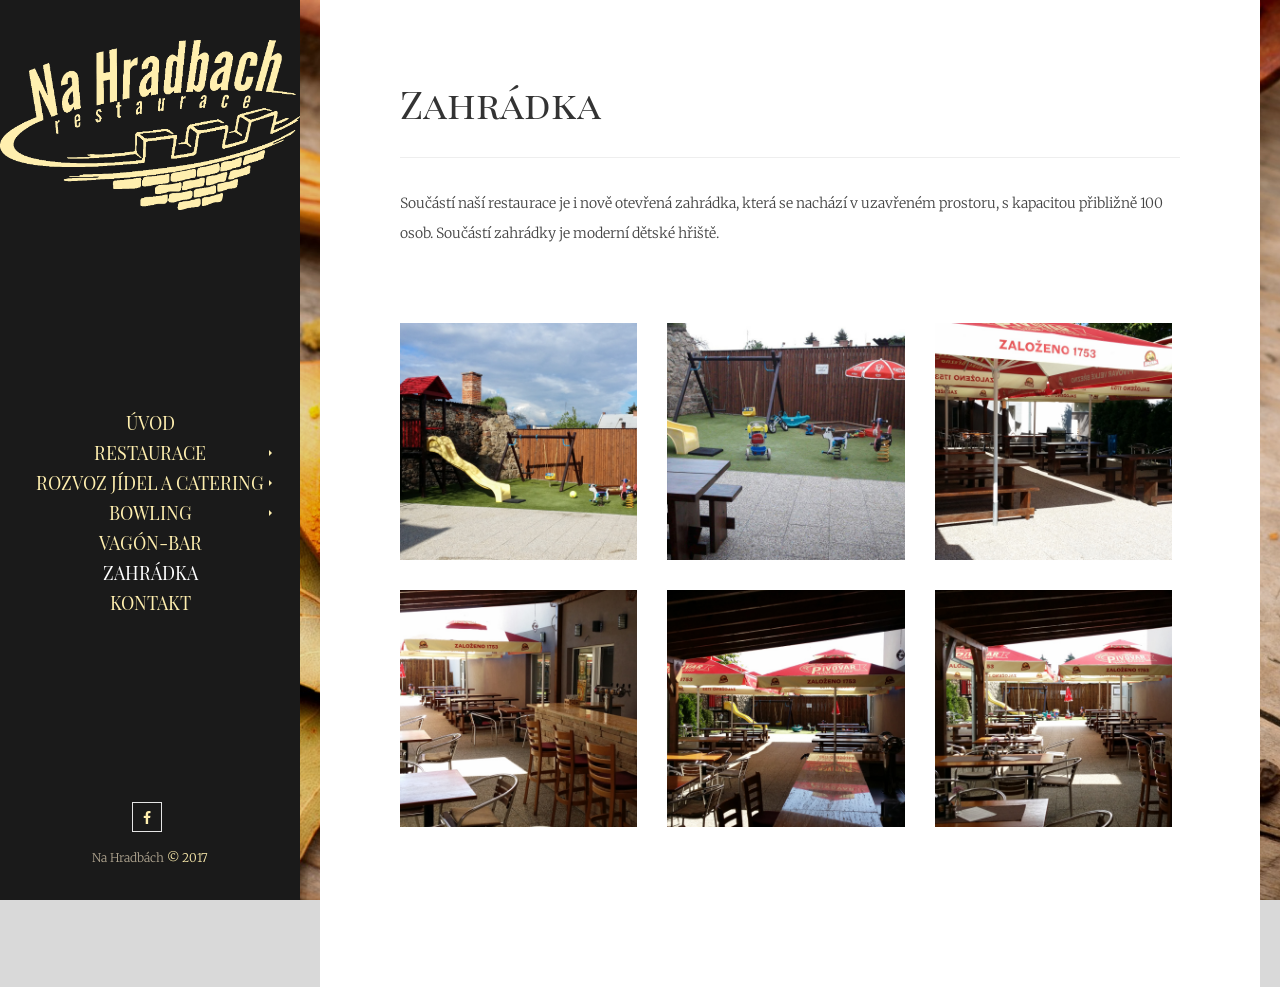
<file: letni-zahradka.html>
<!DOCTYPE html>
<html lang="cs">
	<head>
    <meta charset="utf-8">
		<meta http-equiv="X-UA-Compatible" content="IE=edge">
		<meta name="viewport" content="width=device-width, initial-scale=1">

		<!-- Title and description -->
		<title>Letní zahrádka | Restaurace Na Hradbách Uničov</title>
    <meta name="description" content="Přijďte navštívit letní zahrádku, která pojme až 100 lidí. Součastí zahrádky je také dětšký koutek.">
		<meta name="author" content="Na Hradbách">
		<meta name="robots" content="all">

		<!-- Favicon -->
		<link rel="icon" href="assets/images/favicon.png">

		<!--Stylesheets -->
		<link rel="stylesheet" href="assets/css/style.css">
		<link rel="stylesheet" href="assets/css/custom.css">

		<!-- Google Fonts -->
		<link rel="stylesheet" href="https://fonts.googleapis.com/css?family=Playfair+Display+SC:400,400i">
		<link rel="stylesheet" href="https://fonts.googleapis.com/css?family=Merriweather:300,300i,400,700">

		<!--[if lte IE 9]>
    <link rel="stylesheet" href="https://fonts.googleapis.com/css?family=Playfair+Display+SC:400i">
		<link rel="stylesheet" href="https://fonts.googleapis.com/css?family=Playfair+Display+SC:400i">
    <link rel="stylesheet" href="https://fonts.googleapis.com/css?family=Merriweather:300">
		<link rel="stylesheet" href="https://fonts.googleapis.com/css?family=Merriweather:300i">
		<link rel="stylesheet" href="https://fonts.googleapis.com/css?family=Merriweather:400">
		<link rel="stylesheet" href="https://fonts.googleapis.com/css?family=Merriweather:700">
		<![endif]-->

		<!--[if lt IE 9]>
		<script src="assets/js/html5shiv.min.js"></script>
		<![endif]-->
    </head>
    <body>
		<div class="site">
			<!-- Main sidebar -->
			<div class="main-sidebar">
				<div class="table">

					<!-- Header -->
					<header class="header">
						<div class="logo">
							<a href="index.html">
								<img alt="Na Hradbách" src="assets/images/logo.png" class="desktop visible-desktop">
								<img alt="Na hradbách" src="assets/images/mobile-logo.png" class="mobile hidden-desktop">
							</a>
						</div>
					</header>

					<!-- Main menu -->
					<div class="middle">
						<div class="main-nav cell">
							<ul class="menu">
								<li><a href="index.html">Úvod</a></li>
								<li class="parent"><a href="restaurace.html">Restaurace</a>
									<ul>
										<li><a href="darkove-poukazy.html">Dárkové poukazy</a></li>
										<li><a href="jidelni-listek.html">Jídelní lístek</a></li>
										<li><a href="napojovy-listek.html">Nápojový lístek</a></li>
										<li><a href="letni-nabidka.html">Letní nabídka</a></li>
										<li><a href="zimni-nabidka.html">Zimní nabídka</a></li>
									</ul>
								</li>
								<li class="parent"><a href="#">Rozvoz jídel a catering</a>
									<ul>
										<li><a href="rozvoz-jidel.html">Rozvoz jídel</a></li>
										<li><a href="rauty.html">Rauty</a></li>
									</ul>
								</li>
								<li class="parent"><a href="bowling.html">Bowling</a>
									<ul>
										<li><a href="bowling-akce.html">Akce</a></li>
									</ul>
								</li>
								<li><a href="vagon.html">Vagón-Bar</a></li>
								<li class="active"><a href="letni-zahradka.html">Zahrádka</a></li>
								<li><a href="kontakt.html">Kontakt</a></li>
							</ul>
						</div>
					</div>

					<!-- Footer -->
					<footer class="footer">
						<ul class="social-icons">
							<li><a href="https://www.facebook.com/Restaurace-NA-Hradb%C3%A1ch-1717497521804018/" target="_blank"><span class="fa fa-facebook-f"></span></a></li>
						</ul>
						<p class="copyrights"><a href="index.html" target="_blank">Na Hradbách</a> © 2017</p>
					</footer>
				</div>

				<!-- Mobile menu - toggle button -->
				<button class="menu-button mobile-toggle"><span></span></button>
			</div>
		</div>


			<!-- Main Container -->
			<div class="main">
				<div class="content single">
					<article>
						<!-- Article Header -->
						<div class="article-header clearfix">
							<div class="title-block">
								<!-- Article Title -->
								<h2>Zahrádka</h2>
							</div>
						</div>
						<!--Article Content -->
						<div class="article-content clearfix">
							<!-- Images floated -->
							<section>
								<p>Součástí naší restaurace je i nově otevřená zahrádka, která se nachází v uzavřeném
									prostoru, s kapacitou přibližně 100 osob. Součástí zahrádky je moderní dětské hřiště. </p>
							</section>
							<ul class="gallery col-3 clearfix">
								<li>
									<a data-title="Dětský koutek" data-lightbox="gallery-3" href="assets/images/gallery/41-big.jpg">
										<img alt="image" src="assets/images/gallery/41.jpg">
										<i class="fa fa-search"></i>
									</a>
								</li>
								<li>
									<a data-title="Dětský koutek" data-lightbox="gallery-3" href="assets/images/gallery/51-big.jpg">
										<img alt="image" src="assets/images/gallery/51.jpg">
										<i class="fa fa-search"></i>
									</a>
								</li>
								<li>
									<a data-title="Letní zahrádka" data-lightbox="gallery-3" href="assets/images/gallery/42-big.jpg">
										<img alt="image" src="assets/images/gallery/42.jpg">
										<i class="fa fa-search"></i>
									</a>
								</li>
								<li>
									<a data-title="Letní zahrádka" data-lightbox="gallery-3" href="assets/images/gallery/32-big.jpg">
										<img alt="image" src="assets/images/gallery/43.jpg">
										<i class="fa fa-search"></i>
									</a>
								</li>
								<li>
									<a data-title="Letní zahrádka" data-lightbox="gallery-3" href="assets/images/gallery/44-big.jpg">
										<img alt="image" src="assets/images/gallery/44.jpg">
										<i class="fa fa-search"></i>
									</a>
								</li>
								<li>
									<a data-title="Letní zahrádka" data-lightbox="gallery-3" href="assets/images/gallery/45-big.jpg">
										<img alt="image" src="assets/images/gallery/45.jpg">
										<i class="fa fa-search"></i>
									</a>
								</li>
							</ul>
						</div>

					</article>
				</div>
			</div>
			<!-- End Main Container -->
		</div>

		<!-- Background Section -->
		<div class="background">
			<div class="background-image" style="background-image: url('assets/images/background/spices.jpg');">
				<div class="mask"></div>
			</div>
		</div>

		<!-- Mobile menu -->
		<div class="mobile-overlay">
			<button class="mobile-toggle dismiss"><span></span></button>
			<div class="mobile-nav clearfix"></div>
		</div>

		<!-- To-top button -->
		<button class="totop">&uarr;</button>

		<!-- Scripts -->
        <script src="assets/js/jquery-3.1.0.min.js"></script>
        <script src="assets/js/lightbox.min.js"></script>
        <script src="assets/js/imagesloaded.pkgd.min.js"></script>
        <script src="assets/js/bs.carousel.min.js"></script>
        <script src="assets/js/jquery.isotope.min.js"></script>
        <script src="assets/js/scripts.js"></script>
    </body>
</html>
</file>
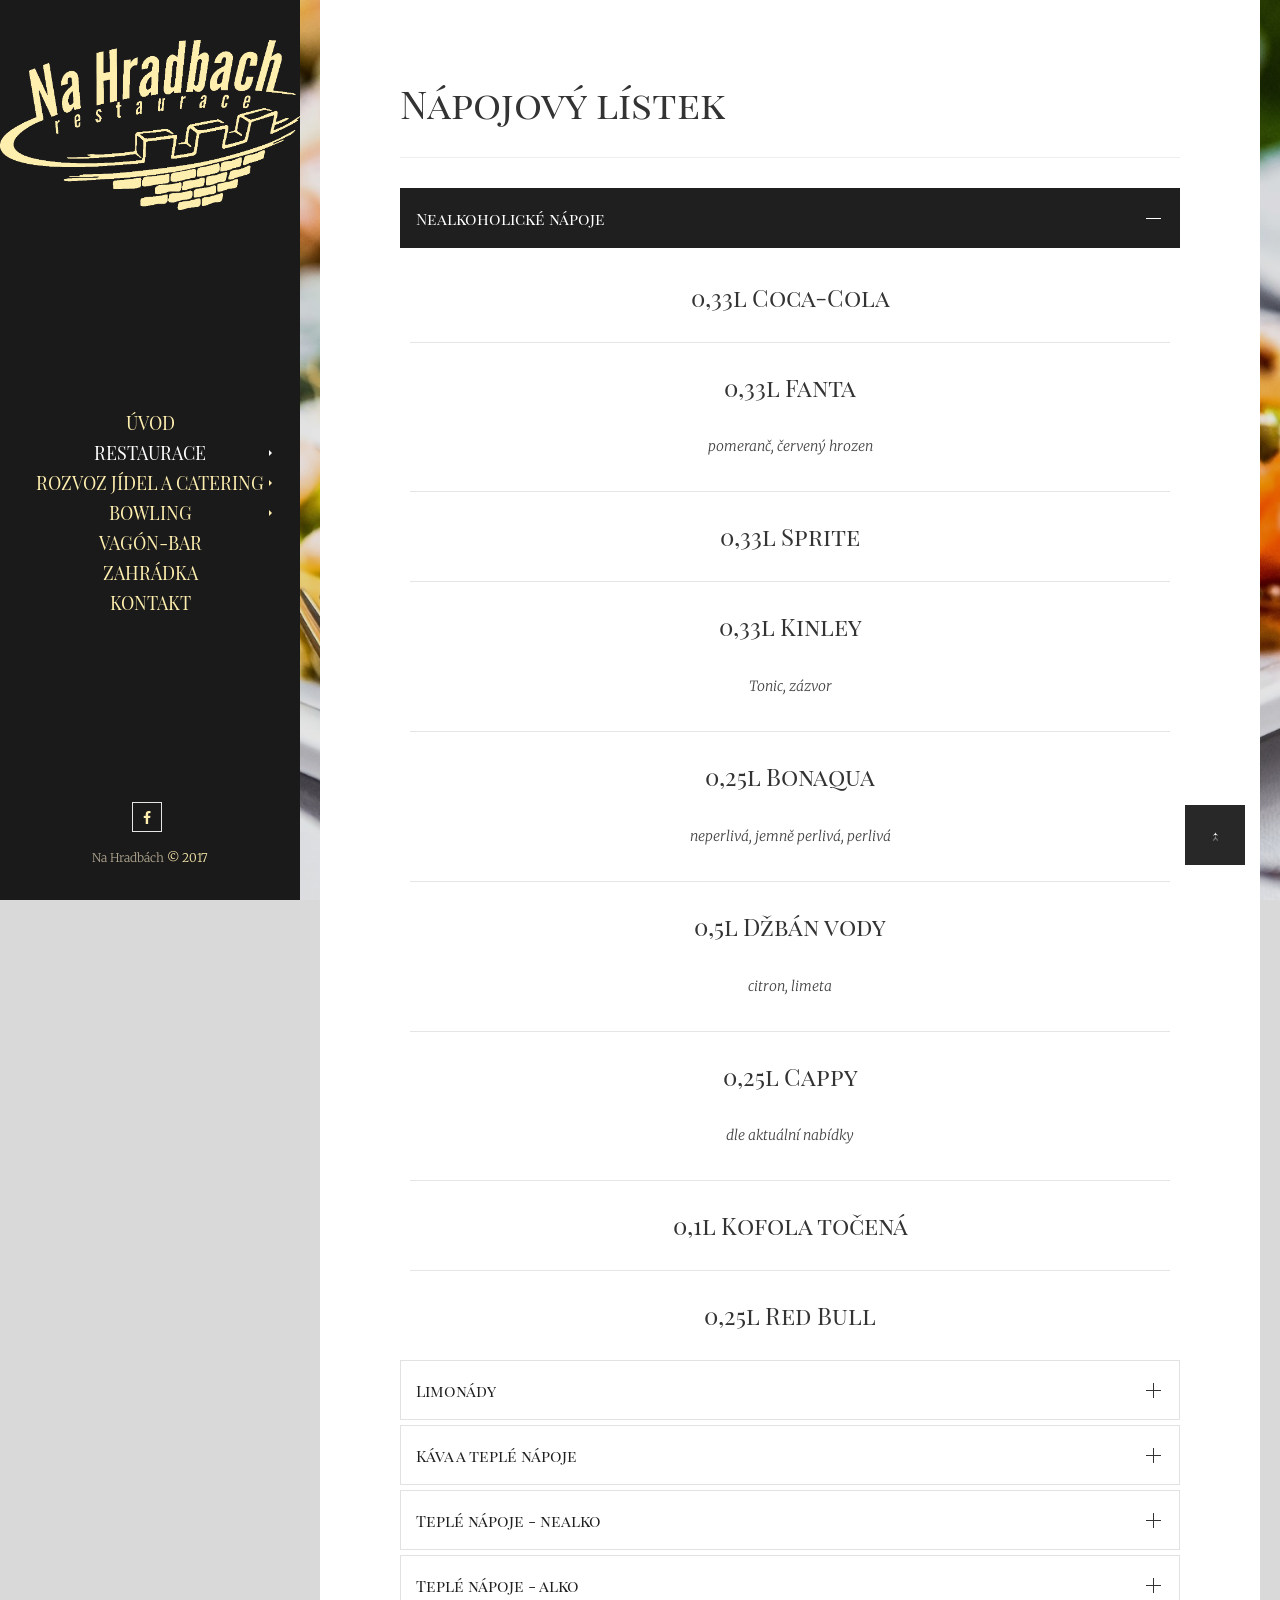
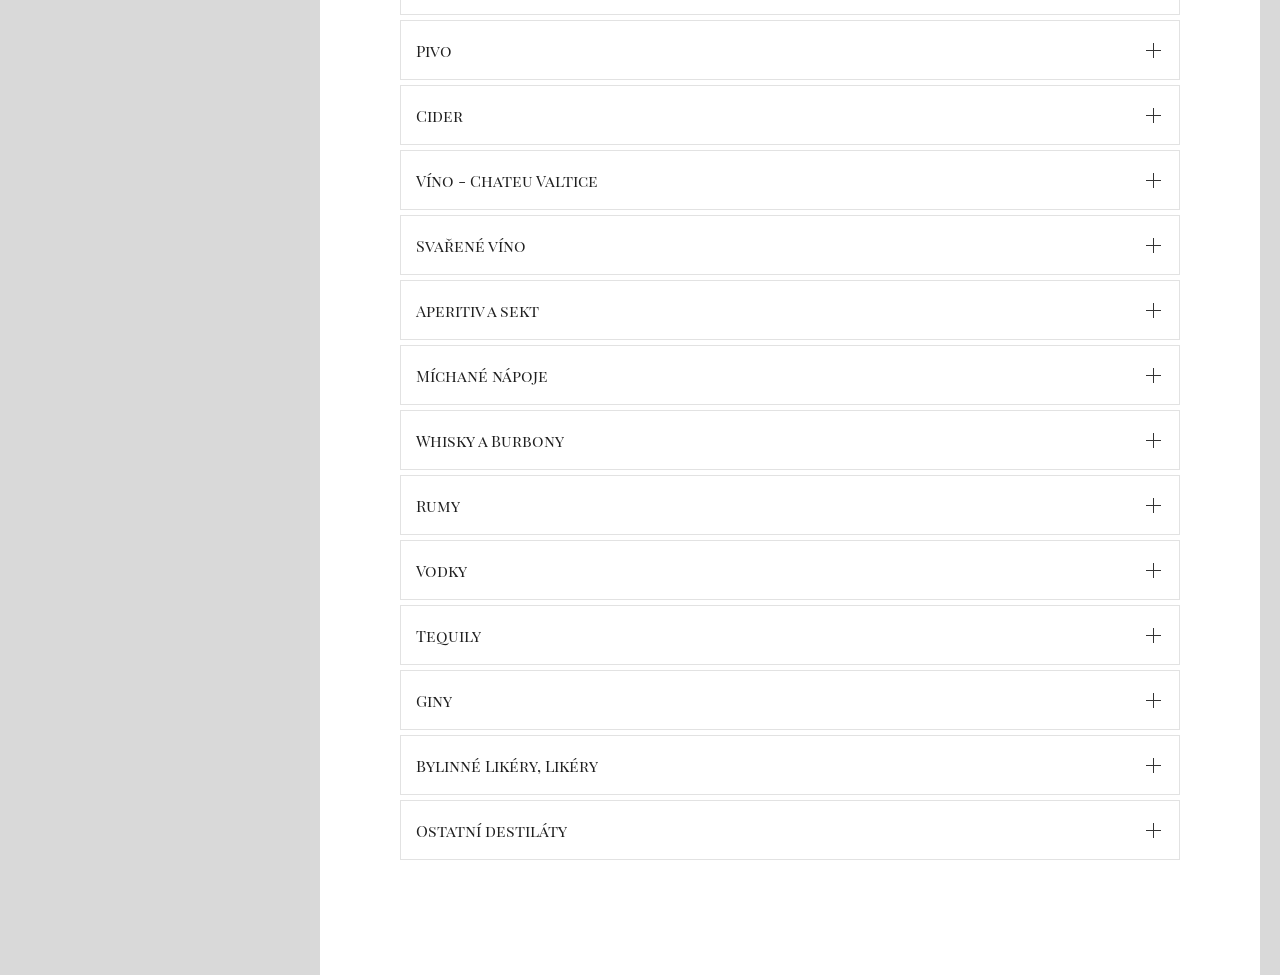
<file: napojovy-listek.html>
<!DOCTYPE html>
<html lang="cs">
	<head>
    <meta charset="utf-8">
		<meta http-equiv="X-UA-Compatible" content="IE=edge">
		<meta name="viewport" content="width=device-width, initial-scale=1">

		<!-- Title and description -->
		<title>Nápojový lístek | Restaurace Na Hradbách Uničov</title>
    <meta name="description" content="Nápojový lístek. Nealkoholické nápoje. Limonády. Káva a teplé nápoje. Teplé nápoje - nealko. Teplé nápoje - alko. Pivo. Cider. Víno - Chateu Valtice. Svařené víno. Míchané nápoje. ">
		<meta name="author" content="Na Hradbách">
		<meta name="robots" content="all">

		<!-- Favicon -->
		<link rel="icon" href="assets/images/favicon.png">

		<!--Stylesheets -->
		<link rel="stylesheet" href="assets/css/style.css">
		<link rel="stylesheet" href="assets/css/custom.css">

		<!-- Google Fonts -->
		<link rel="stylesheet" href="https://fonts.googleapis.com/css?family=Playfair+Display+SC:400,400i">
		<link rel="stylesheet" href="https://fonts.googleapis.com/css?family=Merriweather:300,300i,400,700">

		<!--[if lte IE 9]>
    <link rel="stylesheet" href="https://fonts.googleapis.com/css?family=Playfair+Display+SC:400i">
		<link rel="stylesheet" href="https://fonts.googleapis.com/css?family=Playfair+Display+SC:400i">
    <link rel="stylesheet" href="https://fonts.googleapis.com/css?family=Merriweather:300">
		<link rel="stylesheet" href="https://fonts.googleapis.com/css?family=Merriweather:300i">
		<link rel="stylesheet" href="https://fonts.googleapis.com/css?family=Merriweather:400">
		<link rel="stylesheet" href="https://fonts.googleapis.com/css?family=Merriweather:700">
		<![endif]-->

		<!--[if lt IE 9]>
		<script src="assets/js/html5shiv.min.js"></script>
		<![endif]-->
    </head>
    <body>
		<div class="site">
			<!-- Main sidebar -->
			<div class="main-sidebar">
				<div class="table">

					<!-- Header -->
					<header class="header">
						<div class="logo">
							<a href="index.html">
								<img alt="Na Hradbách" src="assets/images/logo.png" class="desktop visible-desktop">
								<img alt="Na hradbách" src="assets/images/mobile-logo.png" class="mobile hidden-desktop">
							</a>
						</div>
					</header>

					<!-- Main menu -->
					<div class="middle">
						<div class="main-nav cell">
							<ul class="menu">
								<li><a href="index.html">Úvod</a></li>
								<li class="parent active"><a href="restaurace.html">Restaurace</a>
									<ul>
										<li><a href="darkove-poukazy.html">Dárkové poukazy</a></li>
										<li><a href="jidelni-listek.html">Jídelní lístek</a></li>
										<li class="active"><a href="napojovy-listek.html">Nápojový lístek</a></li>
										<li><a href="letni-nabidka.html">Letní nabídka</a></li>
										<li><a href="zimni-nabidka.html">Zimní nabídka</a></li>
									</ul>
								</li>
								<li class="parent"><a href="#">Rozvoz jídel a catering</a>
									<ul>
										<li><a href="rozvoz-jidel.html">Rozvoz jídel</a></li>
										<li><a href="rauty.html">Rauty</a></li>
									</ul>
								</li>
								<li class="parent"><a href="bowling.html">Bowling</a>
									<ul>
										<li><a href="bowling-akce.html">Akce</a></li>
									</ul>
								</li>
								<li><a href="vagon.html">Vagón-Bar</a></li>
								<li><a href="letni-zahradka.html">Zahrádka</a></li>
								<li><a href="kontakt.html">Kontakt</a></li>
							</ul>
						</div>
					</div>

					<!-- Footer -->
					<footer class="footer">
						<ul class="social-icons">
							<li><a href="https://www.facebook.com/Restaurace-NA-Hradb%C3%A1ch-1717497521804018/" target="_blank"><span class="fa fa-facebook-f"></span></a></li>
						</ul>
						<p class="copyrights"><a href="index.html" target="_blank">Na Hradbách</a> © 2017</p>
					</footer>
				</div>

				<!-- Mobile menu - toggle button -->
				<button class="menu-button mobile-toggle"><span></span></button>
			</div>
		</div>


			<!-- Main Container -->
			<div class="main">
				<div class="content single">
					<article>
						<!-- Article Header -->
						<div class="article-header clearfix">
							<div class="title-block">
								<!-- Article Title -->
								<h2>Nápojový lístek</h2>
							</div>
						</div>
						<!--Article Content -->
						<div class="article-content clearfix">
							<!-- Collapsed Menu -->
							<h3 class="toggle-header active"><a href="#">Nealkoholické nápoje</a></h3>
							<div class="toggle-panel active centered">
								<h3>0,33l	Coca-Cola</h3>
								<hr>
								<h3>0,33l	Fanta</h3>
								<p><em>pomeranč, červený hrozen</em></p>
								<hr>
								<h3>0,33l	Sprite</h3>
								<hr>
								<h3>0,33l	Kinley</h3>
								<p><em>Tonic, zázvor</em></p>
								<hr>
								<h3>0,25l	Bonaqua</h3>
								<p><em>neperlivá, jemně perlivá, perlivá</em></p>
								<hr>
								<h3>0,5l	Džbán vody</h3>
								<p><em>citron, limeta</em></p>
								<hr>
								<h3>0,25l	Cappy </h3>
								<p><em>dle aktuální nabídky	</em></p>
								<hr>
								<h3>0,1l	Kofola točená</h3>
								<p><em></em></p>
								<hr>
								<h3>0,25l	Red Bull</h3>
								<p><em></em></p>
							</div>

							<!-- Collapsed Menu -->
							<h3 class="toggle-header"><a href="#">Limonády</a></h3>
							<div class="toggle-panel centered">
								<h3>0,5l	Bezový květ limonáda</h3>
								<hr>
								<h3>0,5l	Melounová limonáda</h3>
								<hr>
								<h3>0,5l	Jahodová limonáda</h3>
								<hr>
								<h3>0,5l	Zázvorová limonáda</h3>
							</div>

							<!-- Collapsed Menu -->
							<h3 class="toggle-header"><a href="#">Káva a teplé nápoje</a></h3>
							<div class="toggle-panel centered">
								<h3>Káva bez kofeinu, Caro</h3>
								<hr>
								<h3>Ristretto, Espresso, Lungo</h3>
								<hr>
								<h3>Turecká káva</h3>
								<hr>
								<h3>Cappuccino</h3>
								<hr>
								<h3>Latte Macchiato</h3>
								<hr>
								<h3>Latte Macchiato s příchutí</h3>
								<p><em>vanilka, oříšek, kokos, karamel, čokoláda</em></p>
								<hr>
								<h3>Vídeňská káva</h3>
								<p><em>šlehačka</em></p>
								<hr>
								<h3>Alžírská káva</h3>
								<p><em>vaječný koňak, šlehačka</em></p>
								<hr>
								<h3>Irská káva</h3>
								<p><em>Tullamore, šlehačka</em></p>
								<hr>
								<h3>Ledová káva speciál</h3>
								<p><em>2 kopečky vanilkové zmrzliny, káva, šlehačka</em></p>
								<hr>
								<h3>Instantní káva</h3>
								<hr>
								<h3>Smetánka</h3>
							</div>

							<!-- Collapsed Menu -->
							<h3 class="toggle-header"><a href="#">Teplé nápoje - nealko</a></h3>
							<div class="toggle-panel centered">
								<h3>Čaj</h3>
								<p><em>ovocný, černý, zelený</em></p>
								<hr>
								<h3>Med</h3>
								<hr>
								<h3>Horké Cappy</h3>
								<p><em>dle aktuální nabídky	</em></p>
								<hr>
								<h3>Horká čokoláda se šlehačkou</h3>
								<p><em>bílá, tmavá</em></p>
							</div>

							<!-- Collapsed Menu -->
							<h3 class="toggle-header"><a href="#">Teplé nápoje - alko</a></h3>
							<div class="toggle-panel centered">
								<h3>0,2l Grog</h3>
								<p><em>0,04l Rum</em></p>
								<hr>
								<h3>0,2l Horký čert</h3>
								<p><em>0,02l Rum; 0,02l Griotka</em></p>
								<hr>
								<h3>Horká griotka</h3>
								<p><em>0,04l Griotka</em></p>
							</div>
							<!-- Collapsed Menu -->
							<h3 class="toggle-header"><a href="#">Pivo</a></h3>
							<div class="toggle-panel centered">
								<h3>0,3l Březňák 11</h3>
								<hr>
								<h3>0,5l Březňák 11</h3>
								<hr>
								<h3>0,3l Březňák 12</h3>
								<hr>
								<h3>0,5l Březňák 12</h3>
								<hr>
								<h3>0,3l Krušovice Mušketýr</h3>
								<hr>
								<h3>0,5l Krušovice Mušketýr</h3>
								<hr>
								<h3>0,5l Zlatopramen</h3>
								<p><em>nealko láhev</em></p>
								<hr>
								<h3>0,3l Heineken</h3>
								<p><em>láhev</em></p>
								<hr>
								<h3>0,3l Radler plech</h3>
								<p><em>alko</em></p>
							</div>
							<!-- Collapsed Menu -->
							<h3 class="toggle-header"><a href="#">Cider</a></h3>
							<div class="toggle-panel centered">
								<h3>0,33l Strongbow Redberries </h3>
								<p><em>alko, nealko láhev</em></p>
								<hr>
								<h3>0,33l Strongbow Apple </h3>
								<p><em>alko, nealko láhev</em></p>
								<hr>
								<h3>0,33l Strongbow Elderflower</h3>
								<p><em>láhev</em></p>
							</div>
							<!-- Collapsed Menu -->
							<h3 class="toggle-header"><a href="#">Víno - Chateu Valtice</a></h3>
							<div class="toggle-panel centered">
								<h3>0,2l Rozlévané víno bílé</h3>
								<p><em>Chardonnay, Veltlínské zelené</em></p>
								<hr>
								<h3>Rozlévané víno červené</h3>
								<p><em>Cabernet Sauvignon, Frankovka</em></p>
								<hr>
								<h3>0,75l	Bílé víno láhev</h3>
								<p><em>Jakostní, Pozdní sběr</em></p>
								<hr>
								<h3>0,75l	Červené víno láhev</h3>
								<p><em>Jakostní, Pozdní sběr</em></p>
							</div>

							<!-- Collapsed Menu -->
							<h3 class="toggle-header"><a href="#">Svařené víno</a></h3>
							<div class="toggle-panel centered">
								<h3>Svařené víno</h3>
								<p><em>bílé, červené</em></p>
							</div>

							<!-- Collapsed Menu -->
							<h3 class="toggle-header"><a href="#">Aperitiv a sekt</a></h3>
							<div class="toggle-panel centered">
								<h3>0,1l Cinzano Bianco</h3>
								<hr>
								<h3>0,1l Campari</h3>
								<hr>
								<h3>0,75l	Bohemia Sekt Demi</h3>
								<hr>
								<h3>0,75l	Dětský šampus</h3>
							</div>

							<!-- Collapsed Menu -->
							<h3 class="toggle-header"><a href="#">Míchané nápoje</a></h3>
							<div class="toggle-panel centered">
								<h3>Sex on the beach</h3>
								<p><em>Amundsen vodka, pomerančový juice, Monin peach, Grenadine</em></p>
								<hr>
								<h3>Cuba Libre</h3>
								<p><em>Bacardi Superior, Coca-Cola, limeta</em></p>
								<hr>
								<h3>Piňa Colada</h3>
								<p><em>Bacardi Superior, ananasový juice, Monin coco, smetana</em></p>
							</div>
							<!-- Collapsed Menu -->
							<h3 class="toggle-header"><a href="#">Whisky a Burbony</a></h3>
							<div class="toggle-panel centered">
								<h3>Jack Daniel's</h3>
								<p><em>Honey, Fire</em></p>
								<hr>
								<h3>Tullamore Dew	</h3>
								<hr>
								<h3>Jameson</h3>
								<hr>
								<h3>Balantines</h3>
								<hr>
								<h3>Johnnie Walker Red Label	</h3>
							</div>

							<!-- Collapsed Menu -->
							<h3 class="toggle-header"><a href="#">Rumy</a></h3>
							<div class="toggle-panel centered">
								<h3>Ron Zacapa 23yo</h3>
								<hr>
								<h3>Diplomático res. excl. 12yo</h3>
								<hr>
								<h3>Capitan Bucanero</h3>
								<hr>
								<h3>Captain Morgan</h3>
								<p><em>Original Spiced Gold, Jamaica Rum</em></p>
								<hr>
								<h3>Bacardi</h3>
								<p><em>Superior, Gold, Oakheart, 8Y</em></p>
								<hr>
								<h3>Tuzemský Božkov</h3>
								<hr>
								<h3>Malibu</h3>
							</div>

							<!-- Collapsed Menu -->
							<h3 class="toggle-header"><a href="#">Vodky</a></h3>
							<div class="toggle-panel centered">
								<h3>Absolut Vodka</h3>
								<hr>
								<h3>Finlandia Vodka</h3>
								<p><em>neochucená, grep, kokos</em></p>
								<hr>
								<h3>Amundsen Vodka</h3>
							</div>

							<!-- Collapsed Menu -->
							<h3 class="toggle-header"><a href="#">Tequily</a></h3>
							<div class="toggle-panel centered">
								<h3>Tequila Olmeca</h3>
								<p><em>Reposado, Blanco</em></p>
							</div>

							<!-- Collapsed Menu -->
							<h3 class="toggle-header"><a href="#">Giny</a></h3>
							<div class="toggle-panel centered">
								<h3>Gin Bombay Sapphire</h3>
								<hr>
								<h3>Beefeater</h3>
							</div>

							<!-- Collapsed Menu -->
							<h3 class="toggle-header"><a href="#">Bylinné Likéry, Likéry</a></h3>
							<div class="toggle-panel centered">
								<h3>Jägermeister</h3>
								<hr>
								<h3>Becherovka</h3>
								<p><em>Original, Lemond<br></em></p>
								<hr>
								<h3>Fernet Stock</h3>
								<p><em>Original, Citrus</em></p>
								<hr>
								<h3>Baileys</h3>
								<hr>
								<h3>Božkov</h3>
								<p><em>Griotte, Pepermint</em></p>
							</div>

							<!-- Collapsed Menu -->
							<h3 class="toggle-header"><a href="#">Ostatní destiláty</a></h3>
							<div class="toggle-panel centered">
								<h3>Moravská švestka R. Jelínek</h3>
								<hr>
								<h3>Fleret hruška</h3>
							</div>
						</div>
					</article>
				</div>
			</div>
			<!-- End Main Container -->
		</div>

		<!-- Background Section -->
		<div class="background">
			<div class="background-image" style="background-image: url('assets/images/background/appetizers.jpg');">
				<div class="mask"></div>
			</div>
		</div>

		<!-- Mobile Nav -->
		<div class="mobile-overlay">
			<button class="mobile-toggle dismiss"><span></span></button>
			<div class="mobile-nav clearfix"></div>
		</div>

		<!-- To Top Button -->
		<button class="totop">&uarr;</button>

		<!-- Scripts -->
        <script src="assets/js/jquery-3.1.0.min.js"></script>
        <script src="assets/js/lightbox.min.js"></script>
        <script src="assets/js/imagesloaded.pkgd.min.js"></script>
        <script src="assets/js/bs.carousel.min.js"></script>
        <script src="assets/js/jquery.isotope.min.js"></script>
        <script src="assets/js/scripts.js"></script>
    </body>
</html>
</file>
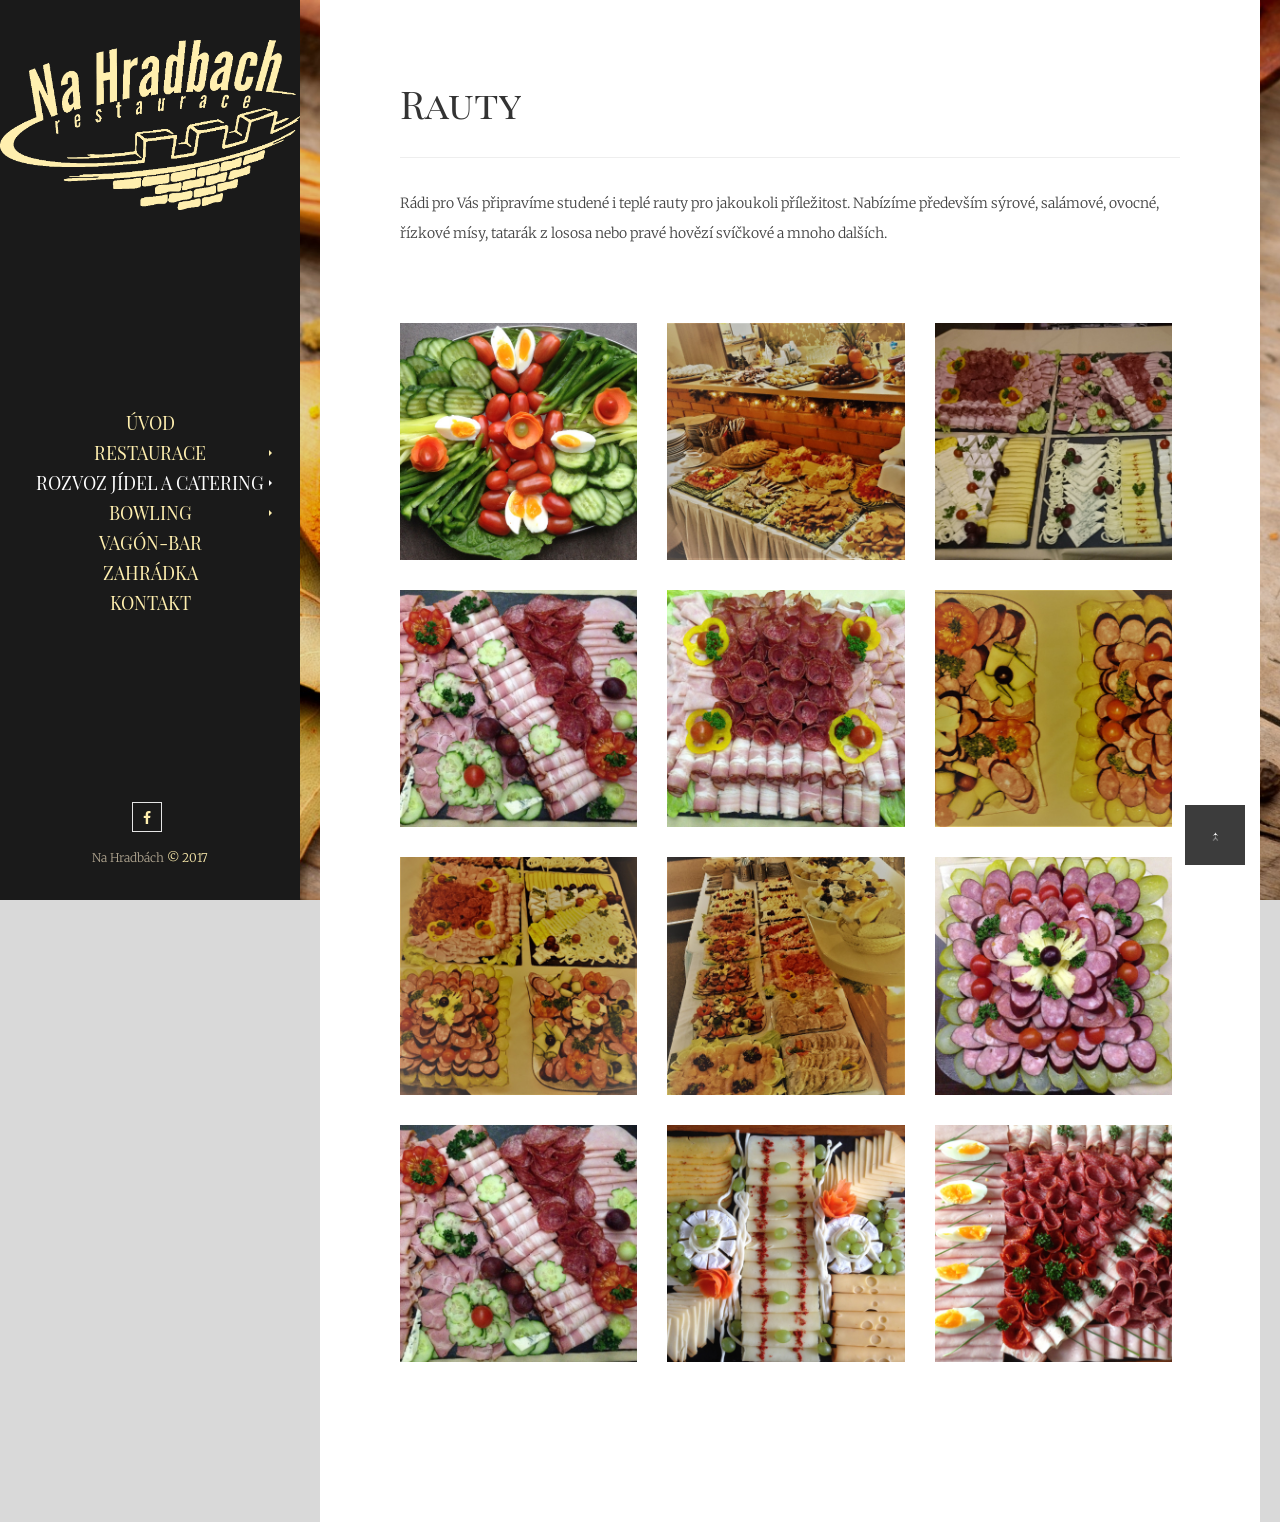
<file: rauty.html>
<!DOCTYPE html>
<html lang="cs">
	<head>
    <meta charset="utf-8">
		<meta http-equiv="X-UA-Compatible" content="IE=edge">
		<meta name="viewport" content="width=device-width, initial-scale=1">

		<!-- Title and description -->
		<title>Rauty | Restaurace Na Hradbách Uničov</title>
    <meta name="description" content="Nabízíme především sýrové, salámové, ovocné, řízkové mísy, tatarák z lososa nebo pravé hovězí svíčkové a mnoho dalších.">
		<meta name="author" content="Na Hradbách">
		<meta name="robots" content="all">

		<!-- Favicon -->
		<link rel="icon" href="assets/images/favicon.png">

		<!--Stylesheets -->
		<link rel="stylesheet" href="assets/css/style.css">
		<link rel="stylesheet" href="assets/css/custom.css">

		<!-- Google Fonts -->
		<link rel="stylesheet" href="https://fonts.googleapis.com/css?family=Playfair+Display+SC:400,400i">
		<link rel="stylesheet" href="https://fonts.googleapis.com/css?family=Merriweather:300,300i,400,700">

		<!--[if lte IE 9]>
    <link rel="stylesheet" href="https://fonts.googleapis.com/css?family=Playfair+Display+SC:400i">
		<link rel="stylesheet" href="https://fonts.googleapis.com/css?family=Playfair+Display+SC:400i">
    <link rel="stylesheet" href="https://fonts.googleapis.com/css?family=Merriweather:300">
		<link rel="stylesheet" href="https://fonts.googleapis.com/css?family=Merriweather:300i">
		<link rel="stylesheet" href="https://fonts.googleapis.com/css?family=Merriweather:400">
		<link rel="stylesheet" href="https://fonts.googleapis.com/css?family=Merriweather:700">
		<![endif]-->

		<!--[if lt IE 9]>
		<script src="assets/js/html5shiv.min.js"></script>
		<![endif]-->
    </head>
    <body>
		<div class="site">
			<!-- Main sidebar -->
			<div class="main-sidebar">
				<div class="table">

					<!-- Header -->
					<header class="header">
						<div class="logo">
							<a href="index.html">
								<img alt="Na Hradbách" src="assets/images/logo.png" class="desktop visible-desktop">
								<img alt="Na hradbách" src="assets/images/mobile-logo.png" class="mobile hidden-desktop">
							</a>
						</div>
					</header>

					<!-- Main menu -->
					<div class="middle">
						<div class="main-nav cell">
							<ul class="menu">
								<li><a href="index.html">Úvod</a></li>
								<li class="parent"><a href="restaurace.html">Restaurace</a>
									<ul>
										<li><a href="darkove-poukazy.html">Dárkové poukazy</a></li>
										<li><a href="jidelni-listek.html">Jídelní lístek</a></li>
										<li><a href="napojovy-listek.html">Nápojový lístek</a></li>
										<li><a href="letni-nabidka.html">Letní nabídka</a></li>
										<li><a href="zimni-nabidka.html">Zimní nabídka</a></li>
									</ul>
								</li>
								<li class="parent active"><a href="#">Rozvoz jídel a catering</a>
									<ul>
										<li><a href="rozvoz-jidel.html">Rozvoz jídel</a></li>
										<li class="active"><a href="rauty.html">Rauty</a></li>
									</ul>
								</li>
								<li class="parent"><a href="bowling.html">Bowling</a>
									<ul>
										<li><a href="bowling-akce.html">Akce</a></li>
									</ul>
								</li>
								<li><a href="vagon.html">Vagón-Bar</a></li>
								<li><a href="letni-zahradka.html">Zahrádka</a></li>
								<li><a href="kontakt.html">Kontakt</a></li>
							</ul>
						</div>
					</div>

					<!-- Footer -->
					<footer class="footer">
						<ul class="social-icons">
							<li><a href="https://www.facebook.com/Restaurace-NA-Hradb%C3%A1ch-1717497521804018/" target="_blank"><span class="fa fa-facebook-f"></span></a></li>
						</ul>
						<p class="copyrights"><a href="index.html" target="_blank">Na Hradbách</a> © 2017</p>
					</footer>
				</div>

				<!-- Mobile menu - toggle button -->
				<button class="menu-button mobile-toggle"><span></span></button>
			</div>
		</div>

			<!-- Main Container -->
			<div class="main">
				<div class="content single">
					<article>
						<!-- Article Header -->
						<div class="article-header clearfix">
							<div class="title-block">
								<!-- Article Title -->
								<h2>Rauty</h2>
							</div>
						</div>
						<!--Article Content -->
						<div class="article-content clearfix">
							<section>
								<p>Rádi pro Vás připravíme studené i teplé rauty pro jakoukoli příležitost.
									Nabízíme především sýrové, salámové, ovocné, řízkové mísy, tatarák z lososa nebo
									pravé hovězí svíčkové a mnoho dalších.</p>
							</section>
							<ul class="gallery col-3 clearfix">
								<li>
									<a data-title="Rauty" data-lightbox="gallery-3" href="assets/images/gallery/30-big.jpg">
										<img alt="Rauty" src="assets/images/gallery/30.jpg">
										<i class="fa fa-search"></i>
									</a>
								</li>
								<li>
									<a data-title="Rauty" data-lightbox="gallery-3" href="assets/images/gallery/18-big.jpg">
										<img alt="Rauty" src="assets/images/gallery/18.jpg">
										<i class="fa fa-search"></i>
									</a>
								</li>
								<li>
									<a data-title="Rauty" data-lightbox="gallery-3" href="assets/images/gallery/19-big.jpg">
										<img alt="Rauty" src="assets/images/gallery/19.jpg">
										<i class="fa fa-search"></i>
									</a>
								</li>
								<li>
									<a data-title="Rauty" data-lightbox="gallery-3" href="assets/images/gallery/20-big.jpg">
										<img alt="Rauty" src="assets/images/gallery/20.jpg">
										<i class="fa fa-search"></i>
									</a>
								</li>
								<li>
									<a data-title="Rauty" data-lightbox="gallery-3" href="assets/images/gallery/21-big.jpg">
										<img alt="Rauty" src="assets/images/gallery/21.jpg">
										<i class="fa fa-search"></i>
									</a>
								</li>
								<li>
									<a data-title="Rauty" data-lightbox="gallery-3" href="assets/images/gallery/22-big.jpg">
										<img alt="Rauty" src="assets/images/gallery/22.jpg">
										<i class="fa fa-search"></i>
									</a>
								</li>
								<li>
									<a data-title="Rauty" data-lightbox="gallery-3" href="assets/images/gallery/23-big.jpg">
										<img alt="Rauty" src="assets/images/gallery/23.jpg">
										<i class="fa fa-search"></i>
									</a>
								</li>
								<li>
									<a data-title="Rauty" data-lightbox="gallery-3" href="assets/images/gallery/24-big.jpg">
										<img alt="Rauty" src="assets/images/gallery/24.jpg">
										<i class="fa fa-search"></i>
									</a>
								</li>
								<li>
									<a data-title="Rauty" data-lightbox="gallery-3" href="assets/images/gallery/25-big.jpg">
										<img alt="Rauty" src="assets/images/gallery/25.jpg">
										<i class="fa fa-search"></i>
									</a>
								</li>
								<li>
									<a data-title="Rauty" data-lightbox="gallery-3" href="assets/images/gallery/27-big.jpg">
										<img alt="Rauty" src="assets/images/gallery/27.jpg">
										<i class="fa fa-search"></i>
									</a>
								</li>
								<li>
									<a data-title="Rauty" data-lightbox="gallery-3" href="assets/images/gallery/28-big.jpg">
										<img alt="Rauty" src="assets/images/gallery/28.jpg">
										<i class="fa fa-search"></i>
									</a>
								</li>
								<li>
									<a data-title="Rauty" data-lightbox="gallery-3" href="assets/images/gallery/29-big.jpg">
										<img alt="Rauty" src="assets/images/gallery/29.jpg">
										<i class="fa fa-search"></i>
									</a>
								</li>
							</ul>
						</div>

					</article>
				</div>
			</div>
			<!-- End Main Container -->
		</div>

		<!-- Background Section -->
		<div class="background">
			<div class="background-image" style="background-image: url('assets/images/background/spices.jpg');">
				<div class="mask"></div>
			</div>
		</div>

		<!-- Mobile menu -->
		<div class="mobile-overlay">
			<button class="mobile-toggle dismiss"><span></span></button>
			<div class="mobile-nav clearfix"></div>
		</div>

		<!-- To-top button -->
		<button class="totop">&uarr;</button>

		<!-- Scripts -->
        <script src="assets/js/jquery-3.1.0.min.js"></script>
        <script src="assets/js/lightbox.min.js"></script>
        <script src="assets/js/imagesloaded.pkgd.min.js"></script>
        <script src="assets/js/bs.carousel.min.js"></script>
        <script src="assets/js/jquery.isotope.min.js"></script>
        <script src="assets/js/scripts.js"></script>
    </body>
</html>
</file>
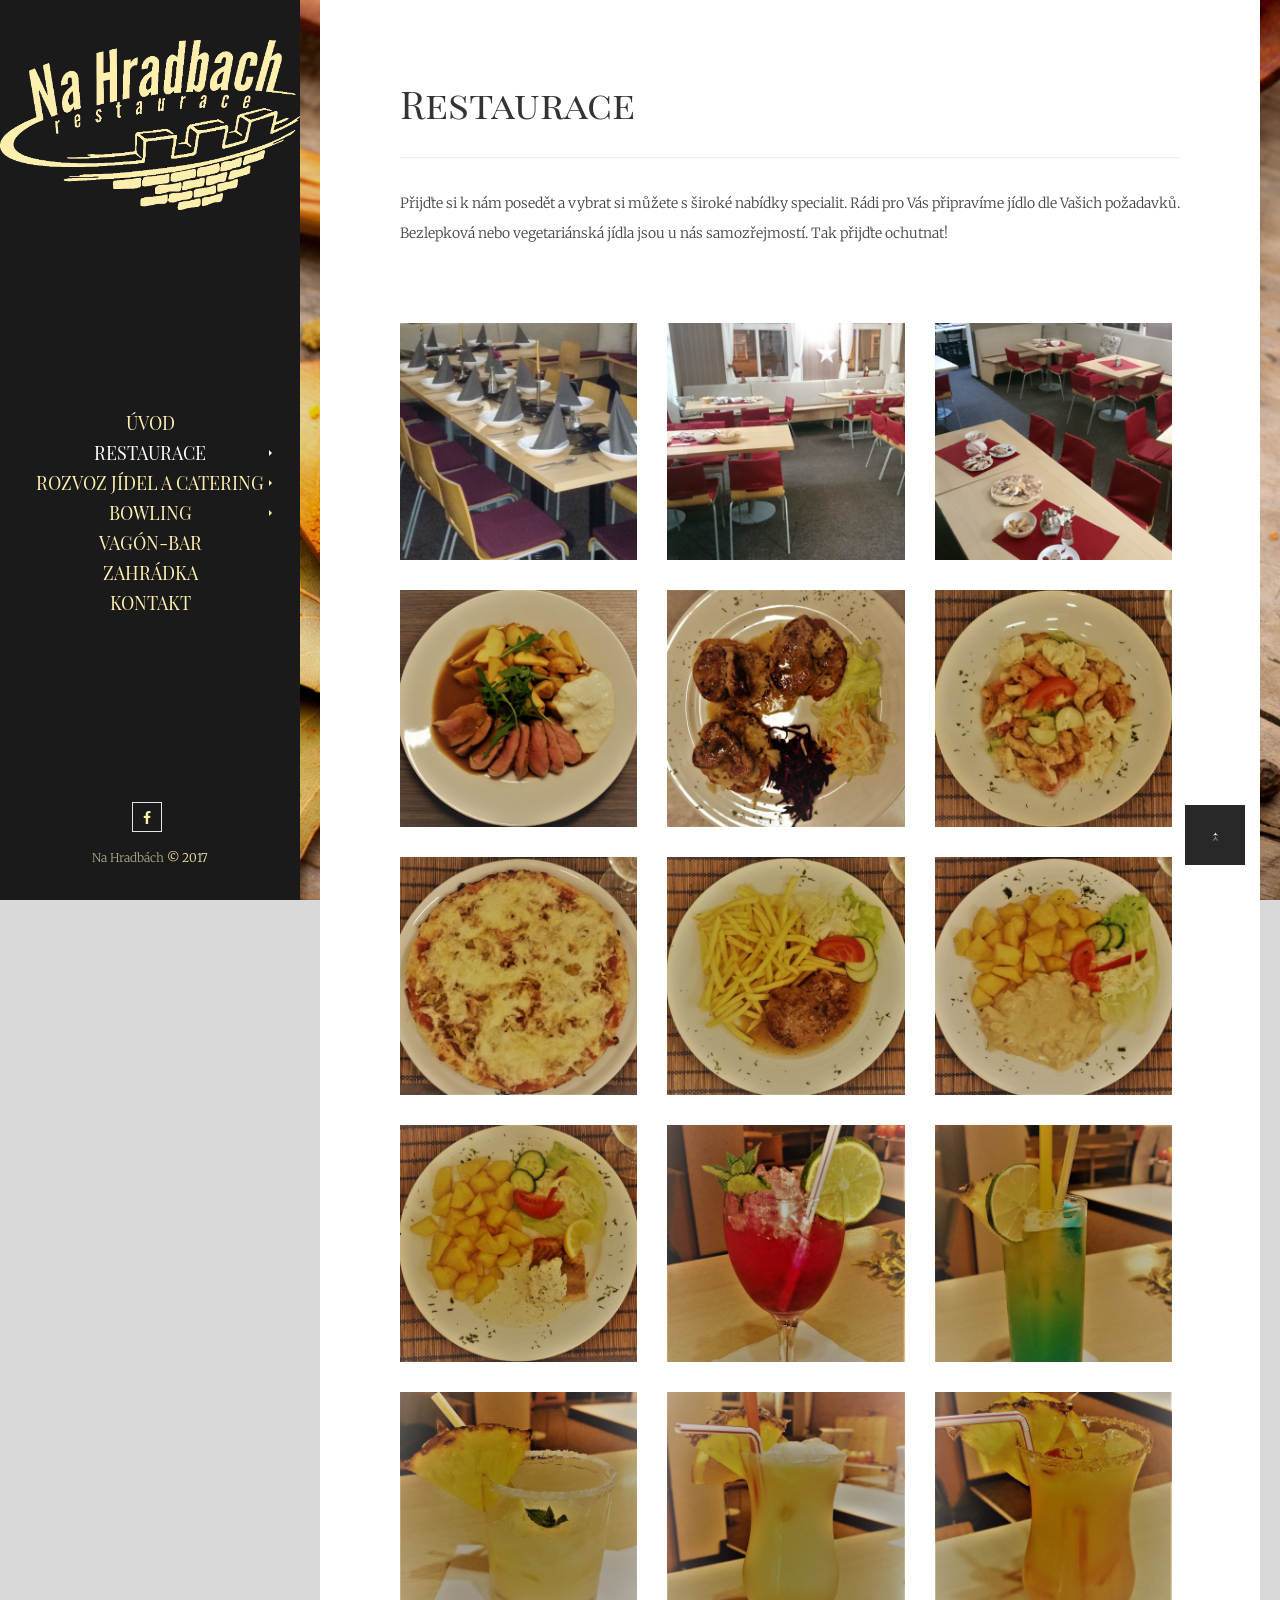
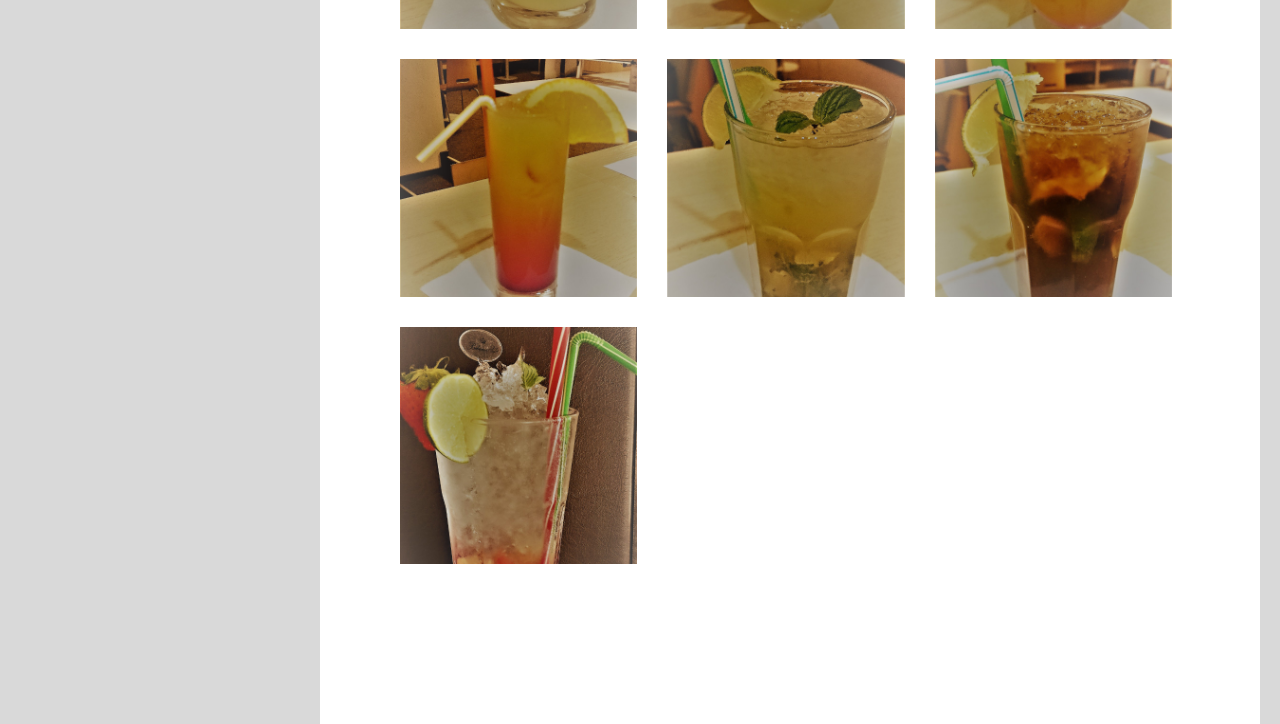
<file: restaurace.html>
<!DOCTYPE html>
<html lang="cs">
	<head>
    <meta charset="utf-8">
		<meta http-equiv="X-UA-Compatible" content="IE=edge">
		<meta name="viewport" content="width=device-width, initial-scale=1">

		<!-- Title and description -->
		<title>Restaurace | Restaurace Na Hradbách Uničov</title>
    <meta name="description" content="Přijďte si k nám posedět  a vybrat si můžete s široké nabídky specialit. Rádi pro Vás připravíme jídlo dle Vašich požadavků.">
		<meta name="author" content="Na Hradbách">
		<meta name="robots" content="all">

		<!-- Favicon -->
		<link rel="icon" href="assets/images/favicon.png">

		<!--Stylesheets -->
		<link rel="stylesheet" href="assets/css/style.css">
		<link rel="stylesheet" href="assets/css/custom.css">

		<!-- Google Fonts -->
		<link rel="stylesheet" href="https://fonts.googleapis.com/css?family=Playfair+Display+SC:400,400i">
		<link rel="stylesheet" href="https://fonts.googleapis.com/css?family=Merriweather:300,300i,400,700">

		<!--[if lte IE 9]>
    <link rel="stylesheet" href="https://fonts.googleapis.com/css?family=Playfair+Display+SC:400i">
		<link rel="stylesheet" href="https://fonts.googleapis.com/css?family=Playfair+Display+SC:400i">
    <link rel="stylesheet" href="https://fonts.googleapis.com/css?family=Merriweather:300">
		<link rel="stylesheet" href="https://fonts.googleapis.com/css?family=Merriweather:300i">
		<link rel="stylesheet" href="https://fonts.googleapis.com/css?family=Merriweather:400">
		<link rel="stylesheet" href="https://fonts.googleapis.com/css?family=Merriweather:700">
		<![endif]-->

		<!--[if lt IE 9]>
		<script src="assets/js/html5shiv.min.js"></script>
		<![endif]-->
    </head>
    <body>
		<div class="site">
			<!-- Main sidebar -->
			<div class="main-sidebar">
				<div class="table">

					<!-- Header -->
					<header class="header">
						<div class="logo">
							<a href="index.html">
								<img alt="Na Hradbách" src="assets/images/logo.png" class="desktop visible-desktop">
								<img alt="Na hradbách" src="assets/images/mobile-logo.png" class="mobile hidden-desktop">
							</a>
						</div>
					</header>

					<!-- Main menu -->
					<div class="middle">
						<div class="main-nav cell">
							<ul class="menu">
								<li><a href="index.html">Úvod</a></li>
								<li class="parent active"><a href="restaurace.html">Restaurace</a>
									<ul>
										<li><a href="darkove-poukazy.html">Dárkové poukazy</a></li>
										<li><a href="jidelni-listek.html">Jídelní lístek</a></li>
										<li><a href="napojovy-listek.html">Nápojový lístek</a></li>
										<li><a href="letni-nabidka.html">Letní nabídka</a></li>
										<li><a href="zimni-nabidka.html">Zimní nabídka</a></li>
									</ul>
								</li>
								<li class="parent"><a href="#">Rozvoz jídel a catering</a>
									<ul>
										<li><a href="rozvoz-jidel.html">Rozvoz jídel</a></li>
										<li><a href="rauty.html">Rauty</a></li>
									</ul>
								</li>
								<li class="parent"><a href="bowling.html">Bowling</a>
									<ul>
										<li><a href="bowling-akce.html">Akce</a></li>
									</ul>
								</li>
								<li><a href="vagon.html">Vagón-Bar</a></li>
								<li><a href="letni-zahradka.html">Zahrádka</a></li>
								<li><a href="kontakt.html">Kontakt</a></li>
							</ul>
						</div>
					</div>

					<!-- Footer -->
					<footer class="footer">
						<ul class="social-icons">
							<li><a href="https://www.facebook.com/Restaurace-NA-Hradb%C3%A1ch-1717497521804018/" target="_blank"><span class="fa fa-facebook-f"></span></a></li>
						</ul>
						<p class="copyrights"><a href="index.html" target="_blank">Na Hradbách</a> © 2017</p>
					</footer>
				</div>

				<!-- Mobile menu - toggle button -->
				<button class="menu-button mobile-toggle"><span></span></button>
			</div>
		</div>


			<!-- Main Container -->
			<div class="main">
				<div class="content single">
					<article>
						<!-- Article Header -->
						<div class="article-header clearfix">
							<div class="title-block">
								<!-- Article Title -->
								<h2>Restaurace</h2>
							</div>
						</div>
						<!--Article Content -->
						<div class="article-content clearfix">
							<section>
								<p>Přijďte si k nám posedět  a vybrat si můžete s široké nabídky specialit.
									Rádi pro Vás připravíme jídlo dle Vašich požadavků.
									Bezlepková nebo vegetariánská jídla jsou u nás samozřejmostí.
									Tak přijďte ochutnat! </p>
							</section>
							<ul class="gallery col-3 clearfix">
								<li>
									<a data-title="Restaurace" data-lightbox="gallery-3" href="assets/images/gallery/38-big.jpg">
										<img alt="Restaurace" src="assets/images/gallery/38.jpg">
										<i class="fa fa-search"></i>
									</a>
								</li>
								<li>
									<a data-title="Restaurace" data-lightbox="gallery-3" href="assets/images/gallery/39-big.jpg">
										<img alt="Restaurace" src="assets/images/gallery/39.jpg">
										<i class="fa fa-search"></i>
									</a>
								</li>
								<li>
									<a data-title="Restaurace" data-lightbox="gallery-3" href="assets/images/gallery/40-big.jpg">
										<img alt="Restaurace" src="assets/images/gallery/40.jpg">
										<i class="fa fa-search"></i>
									</a>
								</li>
								<li>
									<a data-title="Pokrm" data-lightbox="gallery-3" href="assets/images/gallery/1-big.jpg">
										<img alt="Pokrm" src="assets/images/gallery/1.jpg">
										<i class="fa fa-search"></i>
									</a>
								</li>
								<li>
									<a data-title="Pokrm" data-lightbox="gallery-3" href="assets/images/gallery/2-big.jpg">
										<img alt="Pokrm" src="assets/images/gallery/2.jpg">
										<i class="fa fa-search"></i>
									</a>
								</li>
								<li>
									<a data-title="Jídlo" data-lightbox="gallery-3" href="assets/images/gallery/3-big.jpg">
										<img alt="Pokrm" src="assets/images/gallery/3.jpg">
										<i class="fa fa-search"></i>
									</a>
								</li>
								<li>
									<a data-title="Pokrm" data-lightbox="gallery-3" href="assets/images/gallery/4-big.jpg">
										<img alt="Pokrm" src="assets/images/gallery/4.jpg">
										<i class="fa fa-search"></i>
									</a>
								</li>
								<li>
									<a data-title="Pokrm" data-lightbox="gallery-3" href="assets/images/gallery/5-big.jpg">
										<img alt="Pokrm" src="assets/images/gallery/5.jpg">
										<i class="fa fa-search"></i>
									</a>
								</li>
								<li>
									<a data-title="Pokrm" data-lightbox="gallery-3" href="assets/images/gallery/6-big.jpg">
										<img alt="Pokrm" src="assets/images/gallery/6.jpg">
										<i class="fa fa-search"></i>
									</a>
								</li>
								<li>
									<a data-title="Pokrm" data-lightbox="gallery-3" href="assets/images/gallery/7-big.jpg">
										<img alt="Pokrm" src="assets/images/gallery/7.jpg">
										<i class="fa fa-search"></i>
									</a>
								</li>
								<li>
									<a data-title="Míchaný nápoj" data-lightbox="gallery-3" href="assets/images/gallery/8-big.jpg">
										<img alt="Míchaný nápoj" src="assets/images/gallery/8.jpg">
										<i class="fa fa-search"></i>
									</a>
								</li>
								<li>
									<a data-title="Míchaný nápoj" data-lightbox="gallery-3" href="assets/images/gallery/9-big.jpg">
										<img alt="Míchaný nápoj" src="assets/images/gallery/9.jpg">
										<i class="fa fa-search"></i>
									</a>
								</li>
								<li>
									<a data-title="Míchaný nápoj" data-lightbox="gallery-3" href="assets/images/gallery/10-big.jpg">
										<img alt="Míchaný nápoj" src="assets/images/gallery/10.jpg">
										<i class="fa fa-search"></i>
									</a>
								</li>
								<li>
									<a data-title="Míchaný nápoj" data-lightbox="gallery-3" href="assets/images/gallery/11-big.jpg">
										<img alt="Míchaný nápoj" src="assets/images/gallery/11.jpg">
										<i class="fa fa-search"></i>
									</a>
								</li>
								<li>
									<a data-title="Míchaný nápoj" data-lightbox="gallery-3" href="assets/images/gallery/12-big.jpg">
										<img alt="Míchaný nápoj" src="assets/images/gallery/12.jpg">
										<i class="fa fa-search"></i>
									</a>
								</li>
								<li>
									<a data-title="Míchaný nápoj" data-lightbox="gallery-3" href="assets/images/gallery/13-big.jpg">
										<img alt="Míchaný nápoj" src="assets/images/gallery/13.jpg">
										<i class="fa fa-search"></i>
									</a>
								</li>
								<li>
									<a data-title="Míchaný nápoj" data-lightbox="gallery-3" href="assets/images/gallery/14-big.jpg">
										<img alt="Míchaný nápoj" src="assets/images/gallery/14.jpg">
										<i class="fa fa-search"></i>
									</a>
								</li>
								<li>
									<a data-title="Míchaný nápoj" data-lightbox="gallery-3" href="assets/images/gallery/15-big.jpg">
										<img alt="Míchaný nápoj" src="assets/images/gallery/15.jpg">
										<i class="fa fa-search"></i>
									</a>
								</li>
								<li>
									<a data-title="Míchaný nápoj" data-lightbox="gallery-3" href="assets/images/gallery/16-big.jpg">
										<img alt="Míchaný nápoj" src="assets/images/gallery/16.jpg">
										<i class="fa fa-search"></i>
									</a>
								</li>
							</ul>
						</div>

					</article>
				</div>
			</div>
			<!-- End Main Container -->
		</div>

		<!-- Background Section -->
		<div class="background">
			<div class="background-image" style="background-image: url('assets/images/background/spices.jpg');">
				<div class="mask"></div>
			</div>
		</div>

		<!-- Mobile menu -->
		<div class="mobile-overlay">
			<button class="mobile-toggle dismiss"><span></span></button>
			<div class="mobile-nav clearfix"></div>
		</div>

		<!-- To-top button -->
		<button class="totop">&uarr;</button>

		<!-- Scripts -->
        <script src="assets/js/jquery-3.1.0.min.js"></script>
        <script src="assets/js/lightbox.min.js"></script>
        <script src="assets/js/imagesloaded.pkgd.min.js"></script>
        <script src="assets/js/bs.carousel.min.js"></script>
        <script src="assets/js/jquery.isotope.min.js"></script>
        <script src="assets/js/scripts.js"></script>
    </body>
</html>
</file>
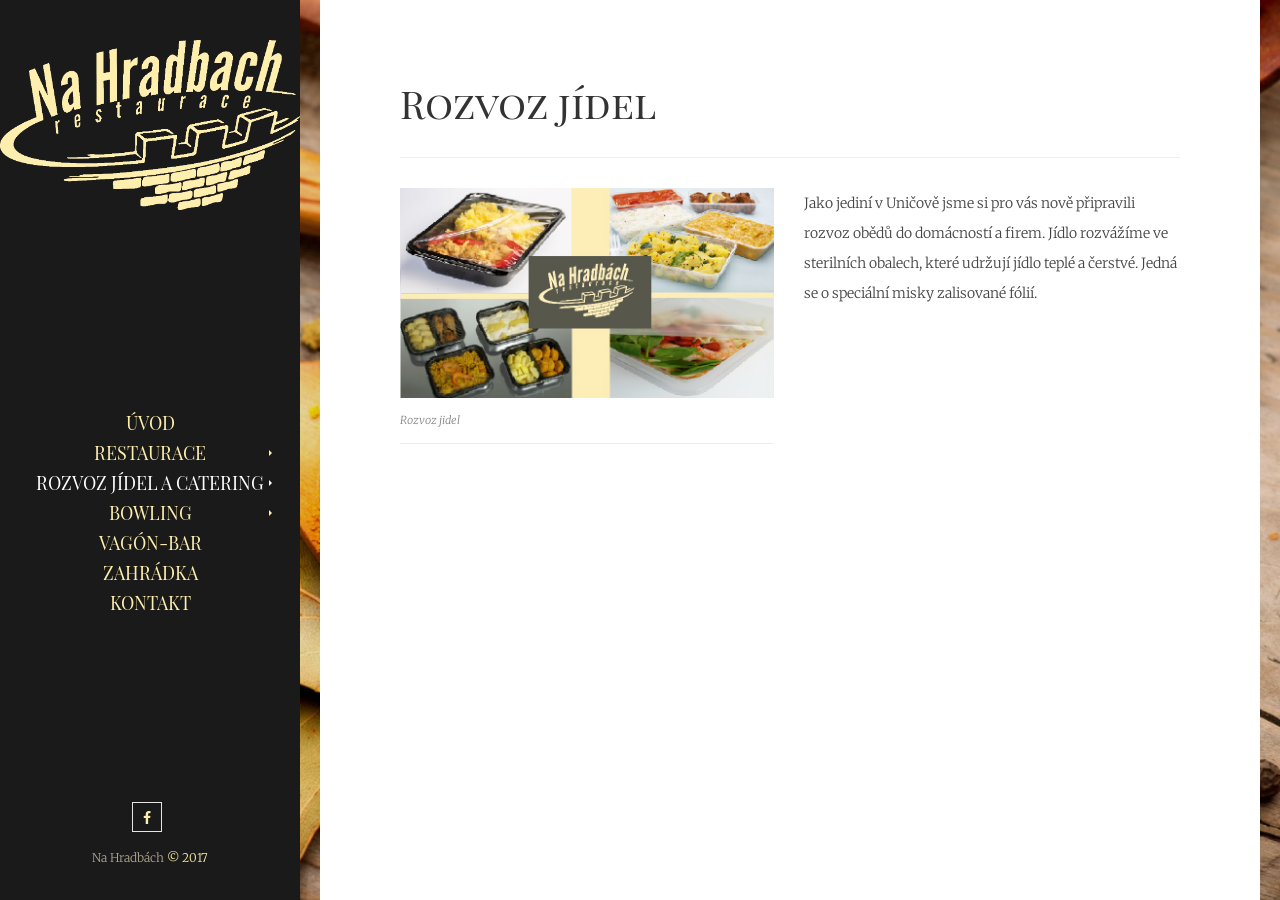
<file: rozvoz-jidel.html>
<!DOCTYPE html>
<html lang="cs">
	<head>
    <meta charset="utf-8">
		<meta http-equiv="X-UA-Compatible" content="IE=edge">
		<meta name="viewport" content="width=device-width, initial-scale=1">

		<!-- Title and description -->
		<title>Rozvoz jídel | Restaurace Na Hradbách Uničov</title>
    <meta name="description" content="Jako jediní v Uničově jsme si pro vás nově připravili rozvoz obědů do domácností a firem.">
		<meta name="author" content="Na Hradbách">
		<meta name="robots" content="all">

		<!-- Favicon -->
		<link rel="icon" href="assets/images/favicon.png">

		<!--Stylesheets -->
		<link rel="stylesheet" href="assets/css/style.css">
		<link rel="stylesheet" href="assets/css/custom.css">

		<!-- Google Fonts -->
		<link rel="stylesheet" href="https://fonts.googleapis.com/css?family=Playfair+Display+SC:400,400i">
		<link rel="stylesheet" href="https://fonts.googleapis.com/css?family=Merriweather:300,300i,400,700">

		<!--[if lte IE 9]>
    <link rel="stylesheet" href="https://fonts.googleapis.com/css?family=Playfair+Display+SC:400i">
		<link rel="stylesheet" href="https://fonts.googleapis.com/css?family=Playfair+Display+SC:400i">
    <link rel="stylesheet" href="https://fonts.googleapis.com/css?family=Merriweather:300">
		<link rel="stylesheet" href="https://fonts.googleapis.com/css?family=Merriweather:300i">
		<link rel="stylesheet" href="https://fonts.googleapis.com/css?family=Merriweather:400">
		<link rel="stylesheet" href="https://fonts.googleapis.com/css?family=Merriweather:700">
		<![endif]-->

		<!--[if lt IE 9]>
		<script src="assets/js/html5shiv.min.js"></script>
		<![endif]-->
    </head>
    <body>
		<div class="site">
			<!-- Main sidebar -->
			<div class="main-sidebar">
				<div class="table">

					<!-- Header -->
					<header class="header">
						<div class="logo">
							<a href="index.html">
								<img alt="Na Hradbách" src="assets/images/logo.png" class="desktop visible-desktop">
								<img alt="Na hradbách" src="assets/images/mobile-logo.png" class="mobile hidden-desktop">
							</a>
						</div>
					</header>

					<!-- Main menu -->
					<div class="middle">
						<div class="main-nav cell">
							<ul class="menu">
								<li><a href="index.html">Úvod</a></li>
								<li class="parent"><a href="restaurace.html">Restaurace</a>
									<ul>
										<li><a href="darkove-poukazy.html">Dárkové poukazy</a></li>
										<li><a href="jidelni-listek.html">Jídelní lístek</a></li>
										<li><a href="napojovy-listek.html">Nápojový lístek</a></li>
										<li><a href="letni-nabidka.html">Letní nabídka</a></li>
										<li><a href="zimni-nabidka.html">Zimní nabídka</a></li>
									</ul>
								</li>
								<li class="parent active"><a href="#">Rozvoz jídel a catering</a>
									<ul>
										<li class="active"><a href="rozvoz-jidel.html">Rozvoz jídel</a></li>
										<li><a href="rauty.html">Rauty</a></li>
									</ul>
								</li>
								<li class="parent"><a href="bowling.html">Bowling</a>
									<ul>
										<li><a href="bowling-akce.html">Akce</a></li>
									</ul>
								</li>
								<li><a href="vagon.html">Vagón-Bar</a></li>
								<li><a href="letni-zahradka.html">Zahrádka</a></li>
								<li><a href="kontakt.html">Kontakt</a></li>
							</ul>
						</div>
					</div>

					<!-- Footer -->
					<footer class="footer">
						<ul class="social-icons">
							<li><a href="https://www.facebook.com/Restaurace-NA-Hradb%C3%A1ch-1717497521804018/" target="_blank"><span class="fa fa-facebook-f"></span></a></li>
						</ul>
						<p class="copyrights"><a href="index.html" target="_blank">Na Hradbách</a> © 2017</p>
					</footer>
				</div>

				<!-- Mobile menu - toggle button -->
				<button class="menu-button mobile-toggle"><span></span></button>
			</div>
		</div>


			<!-- Main Container -->
			<div class="main">
				<div class="content single">
					<article>
						<!-- Article Header -->
						<div class="article-header clearfix">
							<div class="title-block">
								<!-- Article Title -->
								<h2>Rozvoz jídel</h2>
							</div>
						</div>
						<!--Article Content -->
						<div class="article-content clearfix">
							<!-- Images floated -->
							<section>
								<figure class="article-image pull-left">
									<a href="assets/images/pages/rozvoz.jpg" data-lightbox="left-image">
										<img src="assets/images/pages/rozvoz.jpg" alt="article image">
										<span class="mask"></span>
									</a>
									<figcaption>Rozvoz jidel</figcaption>
								</figure>

								<p>Jako jediní v Uničově jsme si pro vás nově připravili rozvoz obědů do domácností a firem.
									 Jídlo rozvážíme ve sterilních obalech, které udržují jídlo teplé a čerstvé.
									 Jedná se o speciální misky zalisované fólií. </p>
							</section>
						</div>

					</article>
				</div>
			</div>
			<!-- End Main Container -->
		</div>

		<!-- Background Section -->
		<div class="background">
			<div class="background-image" style="background-image: url('assets/images/background/spices.jpg');">
				<div class="mask"></div>
			</div>
		</div>

		<!-- Mobile menu -->
		<div class="mobile-overlay">
			<button class="mobile-toggle dismiss"><span></span></button>
			<div class="mobile-nav clearfix"></div>
		</div>

		<!-- To-top button -->
		<button class="totop">&uarr;</button>

		<!-- Scripts -->
        <script src="assets/js/jquery-3.1.0.min.js"></script>
        <script src="assets/js/lightbox.min.js"></script>
        <script src="assets/js/imagesloaded.pkgd.min.js"></script>
        <script src="assets/js/bs.carousel.min.js"></script>
        <script src="assets/js/jquery.isotope.min.js"></script>
        <script src="assets/js/scripts.js"></script>
    </body>
</html>
</file>
<file: assets/css/style.css>
/**
 *	@package	 Loyalé - HTML5 Template - version 1.0
 *	@copyright	 Copyright (C) 7Studio 2016 - seventhemes.com  All rights reserved.
 *	@license	 https://themeforest.net/licenses/terms/regular
**/

/**
 * Table of Contents
 *
 * 1.0 - Icon font
 * 2.0 - Basic styles
 * 3.0 - Forms
 * 4.0 - Grid
 * 5.0 - Helper classes
 * 6.0 - Layout
 *	 6.1 - Background section
 *	 6.2 - Masonry layout
 *	 6.3 - Classic menu
 *	 6.4 - Contact page
 * 7.0 - Main menu
 *	 7.1 - Mobile menu
 * 8.0 - Article
 *	  8.1 - Images
 *	  8.2 - Gallery
 *	  8.3 - Video
 *	  8.4 - Elements
 *	  8.5 - Pagination
 *	  8.6 - Blog category
 * 9.0 - Toggle
 * 10.0 - Tabs
 * 11.0 - Social icons
 * 12.0 - Lightbox
 * 13.0 - Carousel (homepage slider)
 * 14.0 - Typography addons
 * 15.0 - Modules
 * 16.0 - Maintance page
 * 17.0 - Error page (404)
 * 18.0 - Media queries
 */


/**
 * 1.0 - Icon font
 */

@import url("font-awesome.min.css");


/**
 * 2.0 - Basic styles
 */

*,
*:before,
*:after {
	-webkit-box-sizing: border-box;
	-moz-box-sizing: border-box;
	box-sizing: border-box;
}

html {
	height: 100%;
	font-family: sans-serif;
	-webkit-text-size-adjust: 100%;
	-ms-text-size-adjust: 100%;
}

nav,
menu,
main,
aside,
article,
figure,
figcaption,
details,
footer,
header,
section,
summary {
	display: block;
}

audio,
video,
canvas,
progress {
	display: inline-block;
	vertical-align: baseline;
}

figure {
	margin: 0;
}

body {
	margin: 0;
	font-size: 14px;
	line-height: 30px;
	font-weight: 300;
	height: 100%;
	color: #444444;
	letter-spacing: 0;
	overflow-x: hidden;
	font-family: Georgia, serif;
	background-color: #d9d9d9;
}

p,
pre,
address,
dl,
blockquote,
figure,
table,
form,
fieldset,
progress,
audio,
video,
embed {
	margin-top: 0;
	margin-bottom: 30px;
}

b,
strong {
	font-weight: bold;
}

u,
ins{
	text-decoration: underline;
}

i,
dfn,
cite,
em {
	font-style: italic;
}

abbr[title] {
	cursor: help;
	border-bottom: 1px dotted #808080;
}

small {
	font-size: 0.85em;
}

sub,
sup {
	font-size: 80%;
	line-height: 0;
	position: relative;
	vertical-align: baseline;
}

sup {
	top: -0.5em;
}

sub {
	bottom: -0.25em;
}

mark {
	color: #ffffff;
	background: #262626;
}

address {
	font-style: normal;
}

hr {
	display: block;
	height: 1px;
	width: 100%;
	background: #e5e5e5;
	margin: 30px auto;
	border: 0;
}

a {
	text-decoration: none;
	color: #b0a590;
	position: relative;
	cursor: pointer;
	background-color: transparent;
	-webkit-transition: color 180ms ease, background-color 100ms ease;
	transition: color 180ms ease, background-color 100ms ease;
}

a:active,
a:hover {
	outline: 0;
}

a:active,
a:hover,
a:focus {
	color: #262626;
}

h1,
h2,
h3,
h4,
h5,
h6 {
	margin-top: 0;
	margin-bottom: 30px;
	font-weight: 400;
	line-height: 1.2;
	color: #252525;
	color: rgba(0, 0, 0, 0.8);
	font-variant-ligatures: common-ligatures;
}

h1 {
	font-size: 45px;
}

h2 {
	font-size: 39px;
}

h3 {
	font-size: 24px;
}

h4 {
	font-size: 21px;
}

h5 {
	font-size: 18px;
}

h6 {
	font-size: 16px;
}

h1 a,
h2 a,
h3 a,
h4 a,
h5 a,
h6 a {
	color: #262626;
}

h1 small,
h2 small {
	font-size: 0.4em;
	font-weight: normal;
	line-height: 1;
	color: #999999;
}

pre,
kbd,
var,
code,
samp {
	font-family: 'Courier New', Consolas, 'Liberation Mono', Menlo, Courier, monospace;
	font-size: 16px;
}

pre,
code {
	color: #333333;
	border: 1px solid #eaeaea;
	background-color: #f9f9f9;
}

pre {
	padding: 15px 30px;
	overflow: auto;
	white-space: pre;
	white-space: pre-wrap;
}

code {
	color: #ea1515;
	margin: 0 2px;
	padding: 2px 8px;
	border-radius: 30px;
	white-space: nowrap;
	border: 1px solid #f0f0f0;
	background-color: #f4f4f4;
}

pre code {
	padding: 0;
	color: inherit;
	white-space: pre;
	white-space: pre-wrap;
	background-color: transparent;
	border: 0;
}

q,
blockquote {
	quotes: none;
	hyphens: none;
}

q:before,
q:after,
blockquote:before,
blockquote:after {
	content: "";
}

blockquote {
	padding: 0 0 0 30px;
	font-size: 18px;
	font-style: italic;
	letter-spacing: 0;
	line-height: 180%;
	border-left: 4px solid #333333;
}

blockquote cite {
	display: block;
	font-weight: 300;
	font-size: 0.9em;
}

blockquote cite:before {
	content: '\2014 \00A0';
}

ul,
ol {
	margin: 0 0 1.65em 0;
	padding: 0;
	list-style-position: inside;
}

ul ul,
ul ol,
ol ol ,
ol ul {
	margin: 0.5em 0 0.5em 2em;
}

ul li,
ol li {
	text-align: left;
}

ol ol li {
	list-style-type: lower-alpha;
}

ol ol ol li {
	list-style-type: lower-roman;
}

dl dt {
	font-weight: bold;
}

dd {
	margin-left: 1.65em;
}

dd, dt {
	line-height: 2.15em;
}

img,
audio,
video,
embed,
iframe {
	max-width: 100%;
}

img,
video,
embed {
	height: auto;
}

img {
	border: 0;
	vertical-align: middle;
	-ms-interpolation-mode: bicubic;
}

a img,
th img,
td img {
	vertical-align: top;
}

p > audio,
p > video,
p > embed {
	margin-bottom: 0;
}

table {
	max-width: 100%;
	width: 100%;
	border-collapse: collapse;
	border-spacing: 0;
	empty-cells: show;
	line-height: 1.4em;
	border: 0;
}

table caption {
	padding: 2em;
	font-style: italic;
	font-size: 0.85em;
	text-align: center;
	border: 0;
}

table tr {
	border-style: solid;
	border-color: #e5e5e5;
	border-width: 0 1px 0 1px;
}

table tr:first-child {
	border-top-width: 1px;
}

table tr:last-child {
	border-bottom-width: 1px;
}

table td,
table th {
	margin: 0;
	padding: 1em;
	font-size: inherit;
	overflow: visible;
	border-style: solid;
	border-color: #e5e5e5;
	border-width: 0 0 0 1px;
}

table thead {
	text-align: left;
	vertical-align: middle;
	border-bottom: 1px solid #e5e5e5;
}

table thead tr th {
	border-width: 0;
}

table thead td,
table thead th {
	padding: 1.25em 1em;
}

table tbody tr:hover {
	background-color: #f4f4f4;
}

table td {
	background-color: transparent;
}

table-odd td {
	background-color: #f6f6f6;
}


/**
 * 3.0 - Forms
 */

form {
	width: 100%;
	max-width: 100%;
	display: block;
}

fieldset {
	padding: 0;
	border: 0;
}

button,
input,
optgroup,
select,
textarea {
	margin: 0;
	color: inherit;
	font: inherit;
	border-radius: 0;
}

optgroup {
	font-weight: bold;
	font-style: italic;
}

legend {
	display: block;
	padding: 0 15px;
	color: #262626;
}

textarea {
	height: auto;
	overflow: auto;
	vertical-align: top;
}

select[size],
select[multiple] {
	height: auto;
}

button,
select {
	text-transform: none;
}

button::-moz-focus-inner,
input::-moz-focus-inner {
	border: 0;
	padding: 0;
}

label {
	display: inline-block;
	margin: 0 5px 10px 0;
}

label.error {
	color: #ee5f5b;
}

input,
select,
textarea {
	display: inline-block;
	margin: 0 5px 5px 0;
	padding: 14px 15px;
	height: auto;
	line-height: normal;
	color: #333333;
	font-size: 14px;
	background-image: none;
	background-color: #ffffff;
	border-style: solid;
	border-width: 0 0 1px 0;
	border-color: #d5d5d5;
	max-width: 100%;
	border-radius: 0;
	vertical-align: top;
	box-shadow: none;
	-webkit-transition: all .3s;
	transition: all .3s;
}

input:hover,
select:hover,
textarea:hover {
	border-color: #262626;
	background-color: #ffffff;
}

input:focus,
select:focus,
textarea:focus {
	color: #050505;
	border-color: #3480df;
	background: #ffffff;
	outline: 0;
}

input.error,
select.error,
textarea.error,
input:focus:invalid,
select:focus:invalid,
textarea:focus:invalid {
	color: #ee5f5b;
	border-color: #ee5f5b;
	box-shadow: none;
}

input[type="radio"],
input[type="checkbox"] {
	margin: 0.5em 0.25em 0;
	width: auto;
	display: inline-block;
	box-shadow: none;
	border: 0;
}

input[type="file"]:focus,
input[type="radio"]:focus,
input[type="checkbox"]:focus {
	outline: thin dotted #333333;
}

input[type="hidden"] {
	display: none;
}

input[type="color"] {
	padding: 5px;
	width: 2em;
	height: 2em;
}

button[disabled],
input[disabled],
select[disabled],
textarea[disabled] {
	cursor: not-allowed;
	opacity: .5;
}

input[readonly],
select[readonly],
textarea[readonly] {
	color: #808080;
	background-color: #eaeaea;
	cursor: not-allowed;
	box-shadow: none;
	outline: none;
}

input[type="number"]::-webkit-inner-spin-button,
input[type="number"]::-webkit-outer-spin-button {
	height: auto;
}

input[type="search"] {
	-webkit-appearance: textfield;
}

input[type="search"]::-webkit-search-cancel-button,
input[type="search"]::-webkit-search-decoration {
	-webkit-appearance: none;
}

button,
input[type="button"],
input[type="reset"],
input[type="submit"],
.btn {
	display: inline-block;
	margin: 0 5px 5px 0;
	padding: 14px 25px;
	text-align: center;
	white-space: nowrap;
	line-height: normal;
	cursor: pointer;
	font-size: 14px;
	color: #ffffff;
	text-transform: uppercase;
	border: 0;
	border-radius: 0;
	background-color: #808080;
	box-shadow: none;
	-webkit-transition: all .3s ease;
	transition: all .3s ease;
}

button:hover,
input[type="button"]:hover,
input[type="reset"]:hover,
input[type="submit"]:hover,
.btn:hover,
button:focus,
input[type="button"]:focus,
input[type="reset"]:focus,
input[type="submit"]:focus,
.btn:focus {
	color: #ffffff;
	background-color: #262626;
	box-shadow: none;
	outline: 0;
}

::-webkit-input-placeholder {
	color: #aeaeae;
}

::-moz-placeholder {
	color: #aeaeae;
}

:-ms-input-placeholder {
	color: #aeaeae;
}

:-moz-placeholder {
	color: #aeaeae;
}

/* Button helpers */
.close {
	padding: 0;
	margin: 0;
	cursor: pointer;
	opacity: 0.4;
	background: none;
	border: 0;
	box-shadow: none;
}

.close:hover,
.close:focus,
.close:active {
	opacity: 1;
	box-shadow: none;
	background: none;
}

.blank {
	padding: 0;
	margin: 0;
	background: none;
	border: 0;
	-webkit-appearance: none;
			appearance: none;
}

.btn-primary {
	background-color: #333333;
}

.btn.btn-large {
	padding: 15px 30px;
	font-size: 30px;
}

.btn.btn-small {
	padding: 10px 20px;
	font-size: 12px;
}

.btn.btn-mini {
	padding: 8px 15px;
	font-size: 11px;
}

.btn-group:before,
.btn-group:after {
	display: table;
	line-height: 0;
	content: "";
}

.btn-group:after {
	clear: both;
}

.btn-group > .btn {
	float: left;
	display: inline-block;
	margin-right: 5px;
}

.red,
.required.invalid {
	color: #ee5f5b;
}

.optional {
	font-size: 0.8em;
	color: #aeaeae;
}


/**
 * 4.0 - Grid
 */

.grid-container {
	width: 100%;
	margin-right: auto;
	margin-left: auto;
	max-width: 980px;
	padding: 0;
}

.grid-container:before,
.grid-container:after {
	display: table;
	line-height: 0;
	content: "";
}

.grid-container:after {
	clear: both;
}

.grid-row {
	margin-left: -15px;
	margin-right: -15px;
}

.grid-row:before,
.grid-row:after {
	display: table;
	line-height: 0;
	content: "";
}

.grid-row:after {
	clear: both;
}

.grid-row [class^="col-"] {
	margin-bottom: 15px;
}

.col-1-12,
.col-2-12,
.col-3-12,
.col-4-12,
.col-5-12,
.col-6-12,
.col-7-12,
.col-8-12,
.col-9-12,
.col-10-12,
.col-11-12,
.col-12-12 {
	position: relative;
	min-height: 1px;
	float: left;
	padding-left: 15px;
	padding-right: 15px;
}

.col-1-12 {
	width: 8.33333333%;
}

.col-2-12 {
	width: 16.66666667%;
}

.col-3-12 {
	width: 25%;
}

.col-4-12 {
	width: 33.333331%;
}

.col-5-12 {
	width: 41.66666667%;;
}

.col-6-12 {
	width: 50%;
}

.col-7-12 {
	width: 58.33333333%;
}

.col-8-12 {
	width: 66.66666667%;
}

.col-9-12 {
	width: 75%;
}

.col-10-12 {
	width: 83.33333333%;
}

.col-11-12 {
	width: 91.66666667%;
}

.col-12-12 {
	width: 100%;
}


/**
 * 5.0 - Helper classes
 */

.clearfix:before,
.clearfix:after {
	display: table;
	line-height: 0;
	content: "";
}

.clearfix:after {
	clear: both;
}

.centered {
	text-align: center;
}

.pull-left {
	float: left;
}

.pull-right {
	float: right;
}

.pull-none {
	float: none;
}

.invisible {
	visibility: hidden;
}

.show {
	display: block;
}

.hide {
	display: none ! important;
}

.element-invisible {
	display: none ! important;
}

.affix {
	position: fixed;
}

.img-rounded {
	border-radius: 900px;
}

.fade {
	opacity: 0;
	-webkit-transition: opacity 0.3s linear;
	transition: opacity 0.3s linear;
}

.fade.in {
	opacity: 1;
}

.collapse {
	position: relative;
	height: 0;
	overflow: hidden;
	-webkit-transition: height 0.35s ease;
	transition: height 0.35s ease;
}

.collapse.in {
	height: auto;
}

.table-responsive {
	display: block;
	width: 100%;
	overflow-y: auto;
}

/* class ".sample-grid" is used for preview purpose only */
.sample-grid {
	margin: 0;
}

.sample-grid [class^="col-"]  {
	background-color: #f5f5f5;
	border: 1px solid #eeeeee;
	padding: 10px;
	margin-bottom: 15px;
	display: block;
}


/**
 * 6.0 - Layout
 */

.site {
	display: block;
	min-height: 100%;
	width: 100%;
}

.site.hidden {
	display: none;
}

.main-sidebar {
	position: fixed;
	top: 0;
	left: 0;
	display: block;
	width: 300px;
	height: 100%;
	z-index: 120;
	font-size: 12px;
	text-align: center;
  color: #ffefaf;
	background-color: #1a1a1a;
}

.main-sidebar ul ul {
	display: none;
}

.main-sidebar ul li,
.main-sidebar ol li {
	text-align: center;
}

.main-sidebar .table {
	display: table;
	width: 100%;
	height: 100%;
}

.main-sidebar .header,
.main-sidebar .middle,
.main-sidebar .footer {
	display: table-row;
	width: 100%;
}

.main-sidebar .header {
	vertical-align: top;
}

.main-sidebar .middle {
	vertical-align: middle;
	height: 100%;
}

.main-sidebar .middle .cell {
	display: table-cell;
	vertical-align: middle;
	width: 100%;
}

.main-sidebar .footer {
	vertical-align: bottom;
}

.main {
	position: absolute;
	top: 0;
	left: 0;
	height: 100%;
	width: 100%;
	max-width: 100%;
	display: block;
	padding: 0 20px 0 320px;
	z-index: 110;
}

.main .content {
	padding: 80px;
	width: 100%;
	min-height: 100%;
	z-index: 111;
	max-width: 940px;
	background-color: #ffffff;
}

.main .content.full-width {
	background: transparent;
	max-width: 100%;
	padding: 30px;
}

/* Header logo */
.header .logo {
	display: block;
	margin-top: 40px;
	margin-bottom: 20px;
	text-align: center;
}

.header .logo a img {
	margin: 0 auto;
	text-align: center;
	max-width: 100%;
}

.header .logo h1 {
	display: block;
	padding: 0;
	margin: 0;
	font-size: 40px;
	line-height: 1em;
	letter-spacing: 0;
}

.header .logo span {
	display: block;
	font-size: 12px;
	line-height: 20px;
	padding: 0;
	margin: 0;
	font-weight: 300;
	font-style: normal;
	letter-spacing: 0;
	color: rgba(0, 0, 0, 0.56);
}

/* Footer */
.footer {
	width: 100%;
	line-height: 25px;
	font-size: 12px;
}

.footer .copyrights {
	padding: 0 3px;
}

/* To-top button */
.totop {
	display: none;
	position: fixed;
	right: 30px;
	bottom: 30px;
	width: 60px;
	height: 60px;
	padding: 0;
	z-index: 99999;
	background-color: #262626;
	-webkit-transition: background-color .3s ease, color .3s ease;
	transition: background-color .3s ease, color .3s ease;
}

.totop:hover {
	color: #262626;
	background-color: #fafafa;
}


/**
 * 6.1 - Background section
 */

.background {
	height: 100%;
	width: 100%;
	overflow: hidden;
	position: fixed;
	top: 0px;
	left: 0px;
	padding-left: 300px;
	z-index: 100;
}

.background-image {
	position: relative;
	width: 100%;
	height: 100%;
	background-size: cover;
	background-position: 50% 50%;
	background-repeat: no-repeat;
}

.background-image .mask {
	position: relative;
	padding: 30px;
	width: 100%;
	height: 100%;
	background-color: rgba(0, 0, 0, 0.1);
}

.background-image .mask:after {
	content: "";
	display: block;
	width: 100%;
	height: 100%;
	border: 4px double rgba(255, 255, 255, 0.25);
}


/**
 * 6.2 - Masonry Layout
 */

.isotope  {
	display: block;
	position: relative;
	width: 100%;
	height: 100%;
}

.isotope-item {
	z-index: 2;
}

.isotope-hidden.isotope-item {
	pointer-events: none;
	z-index: 1;
}

.isotope,
.isotope .isotope-item {
	-webkit-transition-duration: 0.8s;
	transition-duration: 0.8s;
}

.isotope {
	-webkit-transition-property: height, width;
	transition-property: height, width;
}

.isotope .isotope-item {
	-webkit-transition-property: -webkit-transform, opacity;
	transition-property: transform, opacity;
}

.isotope.no-transition,
.isotope.no-transition .isotope-item,
.isotope .isotope-item.no-transition {
	-webkit-transition-duration: 0s;
	transition-duration: 0s;
}

.isotope.infinite-scrolling {
	-webkit-transition: none;
	transition: none;
}

/* masonry nav */
.masonry-nav {
	display: block;
	width: 100%;
}

.masonry-nav > ul {
	display: inline-block;
	float: right;
	padding: 10px;
	margin-right: 15px;
	margin-bottom: 30px;
	background-color: #ffffff;
	box-shadow: 0px 2px 5px 0px rgba(0, 0, 0, 0.1);
}

.masonry-nav > ul li {
	float: left;
	display: block;
	font-size: 12px;
	margin: 0 2px;
	border-left: 1px solid #f0f0f0;
}

.masonry-nav > ul li:first-child {
	border-left: 0;
}

.masonry-nav > ul li a {
	display: block;
	margin: 0;
	padding: 5px 15px;
	font-size: 12px;
	color: #444444;
	text-transform: uppercase;
	-webkit-transition-duration: 0.3s;
	transition-duration: 0.3s;
}

.masonry-nav > ul li a:hover,
.masonry-nav > ul li a:focus,
.masonry-nav > ul li a.selected {
	background-color: #262626;
	color: #ffffff;
}

/* masonry item */
.masonry .masonry-item {
	background-color: #ffffff;
	margin-bottom: 30px;
	box-shadow: 0px 2px 5px 0px rgba(0, 0, 0, 0.1);
}

.masonry .masonry-item .article-header > * {
	display: block;
	float: none;
}

.masonry .masonry-item .time {
	float: none;
	color: #696969;
	height: auto;
	width: auto;
	margin: 0;
	text-align: left;
	background-color: transparent ! important;
}

.masonry .masonry-item .article-image {
	margin-bottom: 0;
}

.masonry .masonry-item .article-header {
	padding: 0;
	margin-bottom: 15px;
}

.masonry .masonry-item .article-content {
	padding: 40px;
}

.masonry .col-6-12 .masonry-item h2 {
	font-size: 30px;
}

.masonry .col-3-12 .masonry-item h2,
.masonry .col-4-12 .masonry-item h2 {
	font-size: 24px;
	line-height: 30px;
}

/* masonry pagination */
.full-width .pagination .counter {
	color: #ffffff;
}

.full-width .pagination {
	margin-bottom: 5px;
}

.full-width .pagination ul {
	display: inline-block;
	position: relative;
	left: 50%;
	width: auto;
	margin: 0 auto;
	padding: 5px;
	line-height: 1em;
	border-color: transparent;
	background: #ffffff;
	box-shadow: 0px 2px 15px 0px rgba(0, 0, 0, 0.1);
	-webkit-transform: translateX(-50%);
	transform: translateX(-50%);
}

.full-width .pagination ul li {
	margin: 0;
	border-right: 1px solid #eeeeee;
}

.full-width .pagination ul li:last-child {
	border: 0;
}

.full-width .pagination ul > li > a {
	border: 0;
	padding: 15px;
	display: block;
}

.full-width .pagination ul > li > a:hover,
.full-width .pagination ul > li > a:focus,
.full-width .pagination ul > .active > a {
	border: 0;
	color: #ffffff;
	background-color: #262626;
}

.full-width .pagination ul > li.disabled > a:hover,
.full-width .pagination ul > li.disabled > a:focus {
	border: 0;
	color: #ffffff;
	background-color: #aeaeae;
}


/**
 * 6.3 - Classic menu
 */

.classic-menu {
	margin: 30px 0;
}

.classic-menu h2 {
	width: 100%;
	margin-bottom: 45px;
	padding: 0 0 5px;
	text-align: center;
}

.classic-menu h2:after {
	content: "";
	display: block;
	margin: 15px auto;
	height: 4px;
	width: 70px;
	opacity: 0.8;
	background-color: #aeaeae;
}

.classic-menu h4,
.classic-menu h5,
.classic-menu h6 {
	margin-bottom: 5px;
	width: 100%;
}

.classic-menu .dish-price {
	width: auto;
	float: right;
	text-align: right;
	padding-left: 15px;
}

.classic-menu p.dish-details {
	display: block;
	float: none;
	width: 100%;
	margin-bottom: 0;
	font-style: italic;
	color: #666666;
}

.classic-menu p.dish-details:after {
	content: "";
	display: inline-block;
	margin: 30px 0;
	width: 100%;
	height: 1px;
	border-bottom: 1px dashed #e5e5e5;
}


/**
 * 6.4 - Contact page
 */

.contact-form label,
.contact-form input[type="text"],
.contact-form input[type="email"],
.contact-form textarea {
	display: block;
	width: 100%;
	max-width: 100%;
	margin-bottom: 15px;
}

.contact-form label {
	margin: 0;
}

.contact-form legend {
	padding: 0;
	font-size: 12px;
	color: #808080;
	margin-bottom: 30px;
}

.contact-form input[type="submit"] {
	float: right;
	margin: 0 0 30px;
}

/* Google maps */
.st-maps > * {
	width: auto;
	height: 400px;
	margin: 0 auto 45px auto;
}


/**
 * 7.0 - Main menu
 */

.main-nav ul,
.main-nav ul ul {
	margin: 0;
	padding: 0;
	line-height: 1em;

}

.main-nav ul:before,
.main-nav ul:after {
	content: "";
	display: table;
}

.main-nav ul:after {
	clear: both;
}

.main-nav ul li {
	margin: 0;
	padding: 0;
	display: block;
	cursor: pointer;
	text-decoration: none;
}

.main-nav ul li a {
	position: relative;
	padding: 0;
	margin: 0;
}

.main-nav > ul	{
	width: 100%;
	text-align: center;

}

.main-nav > ul > li {
	display: block;
	width: 100%;
	float: none;
	margin: 0;
	padding: 0;
	font-weight: 400;
	font-size: 18px;
	text-align: center;
	text-transform: uppercase;
}

.main-nav > ul > li > a {
	display: block;
	width: 100%;
	float: none;
	line-height: 30px;
	color: #ffefaf;
	-webkit-transition: all 100ms linear;
	transition: all 100ms linear;
}

.main-nav ul > li.parent > a:after {
	content: "";
	display: block;
	position: absolute;
	top: 50%;
	margin-top: -3px;
	right: 25px;
	width: 0;
	height: 0;
	border-top: 3px solid transparent;
	border-right: 3px solid transparent;
	border-bottom: 3px solid transparent;
	border-left: 3px solid #feeeae;
	-webkit-transition: all 200ms linear;
	transition: all 200ms linear;
}

.main-nav ul > li.parent:hover > a:after,
.main-nav ul > li.active.parent > a:after {
	border-left: 3px solid #ffffff;
}

.main-nav > ul > li > a:hover,
.main-nav > ul > li.parent:hover > a,
.main-nav > ul > li.active > a {
	color: #ffffff;
	text-decoration: none;
}

.main-nav ul ul {
	display: table;
	min-height: 100%;
	height: 100%;
	width: 300px;
	margin: 0;
	padding: 0;
	position: absolute;
	top: 0;
	bottom: 0;
	left: 300px;
	z-index: 9999;
	opacity: 0;
	cursor: default;
	visibility: hidden;
	background-color: #ffffff;
	-webkit-transform-origin: 0 0;
	-ms-transform-origin: 0 0;
	transform-origin: 0 0;
	-webkit-transition: all 400ms ease;
	transition: all 400ms ease;
	-webkit-transform: rotateY(-90deg);
	-ms-transform: rotateY(-90deg);
	transform: rotateY(-90deg);
	-webkit-backface-visibility: hidden;
	backface-visibility: hidden;
	box-shadow:inset 1px 0px 0px 0px rgba(255, 255, 255, .05);
}

.main-nav ul ul li {
	display: table-row;
	vertical-align: middle;
	width: 100%;
	height: 30px;
	margin: 0;
	max-height: 60px;
	float: none;
	font-weight: 300;
	font-size: 16px;
	text-align: center;
	text-transform: uppercase;
}

.main-nav ul ul li > a {
	float: none;
	display: block;
	line-height: 24px;
	color: #808080;
}

.main-nav ul ul ul {
	visibility: hidden;
	left: 100%;
}

.main-nav ul ul > li.parent > a:after {
	content: "";
	position: absolute;
	top: 50%;
	right: 23px;
	margin-top: -3px;
	display: block;
	width: 0;
	height: 0;
	border-top: 3px solid transparent;
	border-right: 3px solid transparent;
	border-bottom: 3px solid transparent;
	border-left: 3px solid #808080;
	-webkit-transition: all .2s ease;
	transition: all .2s ease;
}

.main-nav ul ul > li.parent > a:hover:after,
.main-nav ul ul > li.parent:hover > a:after,
.main-nav ul ul > li.active.parent > a:after {
	border-left: 3px solid #ffffff;
}

.main-nav ul ul li > a:hover,
.main-nav ul ul li.parent:hover > a,
.main-nav ul ul li.active > a {
	color: #000000	;
	text-decoration: none;
}

.main-nav ul li:focus > ul,
.main-nav ul li:active > ul,
.main-nav ul li:hover > ul	{
	visibility: visible;
	opacity: 1;
	-webkit-transform: rotateY(0deg);
	-ms-transform: rotateY(0deg);
	transform: rotateY(0deg);
}


/**
 * 7.1 - Mobile menu
 */

.menu-button  {
	display: none;
	float: right;
	color: white;
	text-transform: uppercase;
	font-size: 12px;
	padding: 30px;
	margin: 9px 0;
	background-color: transparent;
	-webkit-transition: all .2s ease;
	transition: all .2s ease;
}

.menu-button:hover,
.menu-button:focus,
.menu-button:active {
	background-color: transparent;
}

.menu-button span  {
	position: relative;
	display: block;
	width: 26px;
	height: 2px;
	background: white;
	-webkit-transition: all .2s ease;
	transition: all .2s ease;
}

.menu-button:hover span {
	background: #808080;
}

.menu-button span:before,
.menu-button span:after	 {
	content: "";
	position: absolute;
	top: 0;
	left: 0;
	width: 26px;
	height: 2px;
	background: white;
	-webkit-transition: all .2s ease;
	transition: all .2s ease;
}

.menu-button span:before  {
	-webkit-transform: rotate(0deg) translateY(-6px);
	-ms-transform: rotate(0deg) translateY(-6px);
	transform: rotate(0deg) translateY(-6px);
}

.menu-button span:after	 {
	-webkit-transform: rotate(0deg) translateY(6px);
	-ms-transform: rotate(0deg) translateY(6px);
	transform: rotate(0deg) translateY(6px);
}

.menu-button:focus span:before,
.menu-button:hover span:before {
	background: #808080;
	-webkit-transform: rotate(90deg) translateY(0);
	-ms-transform: rotate(90deg) translateY(0);
	transform: rotate(90deg) translateY(0);
}

.menu-button:focus span:after,
.menu-button:hover span:after {
	background: #808080;
	-webkit-transform: rotate(-90deg) translateY(0);
	-ms-transform: rotate(-90deg) translateY(0);
	transform: rotate(-90deg) translateY(0);
}

/* Mobile Overlay */
.mobile-overlay {
	position: absolute;
	top: 0;
	left: 0;
	display: none;
	width: 100%;
	max-width: 100%;
	min-height: 100%;
	margin: 0;
	padding: 60px 30px;
	color: #808080;
	z-index: 9998;
	background-color: #202020;
}

.mobile-overlay.active {
	display: block;
}

.mobile-overlay a:hover,
.mobile-overlay a:focus,
.mobile-overlay a:active {
	color: #ffffff;
}

.mobile-overlay .dismiss {
	position: fixed;
	top: 0;
	right: 0;
	z-index: 9999;
	margin: 15px;
	padding: 30px;
	font-size: 30px;
	opacity: 0.6;
	text-align: center;
	font-weight: normal;
	color: #999999;
	background-color: transparent;
	background-image: url('../images/interface/close_icon.svg');
	background-position: 50% 50%;
	background-repeat: no-repeat;
	-webkit-transform: rotateZ(0deg);
	transform: rotateZ(0deg);
	-webkit-transition: all 0.35s ease;
	transition: all 0.35s ease;
}

.mobile-overlay .dismiss:hover,
.mobile-overlay .dismiss:focus,
.mobile-overlay .dismiss:active {
	color: #ffffff;
	opacity: 1;
	-webkit-transform: rotateZ(180deg);
	transform: rotateZ(180deg);
}

.mobile-overlay .footer {
	padding-top: 52px;
}

.mobile-overlay .footer ul {
	width: 100%;
	display: block;
	text-align: left;
	margin: 10px 0;
}

.mobile-overlay .footer ul li {
	display: inline-block;
}

.mobile-overlay .footer ul li a {
	float: left;
	width: 30px;
	height: 30px;
	line-height: 30px;
	padding: 0;
	text-align: center;
	color: #aeaeae;
	border-color: rgba(255, 255, 255, 0.1);
}

.mobile-overlay .footer ul li a:hover {
	color: #ffffff;
}

/* Mobile menu block */
.mobile-nav ul,
.mobile-nav ul ul {
	margin: 0;
	padding: 0;
	line-height: 1.2em;
}

.mobile-nav > ul {
	padding: 0;
	float: left;
}

.mobile-nav ul li {
	font-size: 21px;
	display: block;
	position: relative;
	float: none;
}

.mobile-nav ul li > a {
	color: #aeaeae;
	cursor: pointer;
	position: relative;
	padding: 15px 30px;
	display: block;
	width: auto;
	float: none;
	text-align: left;
}

.mobile-nav ul ul > li > a {
	padding-left: 70px;
}

.mobile-nav ul ul ul > li > a {
	padding-left: 100px;
}

.mobile-nav ul ul ul ul > li > a {
	padding-left: 130px;
}

.mobile-nav ul ul li > a:before {
	content: "";
	width: 30px;
	height: 1px;
	display: block;
	position: absolute;
	left: 30px;
	top: 50%;
	background-color: #999999;
}

.mobile-nav ul ul ul > li > a:before{
	content: "";
	width: 60px;
}

.mobile-nav ul ul ul ul > li > a:before {
	content: "";
	width: 90px;
}

.mobile-nav ul > li > a:hover,
.mobile-nav ul > li.active > a,
.mobile-nav ul > li.parent:hover > a,
.mobile-nav ul > li.active.parent > a,
.mobile-nav ul > li.current.active > a:hover {
	color: #ffffff;
}

.mobile-nav ul ul li > a:hover,
.mobile-nav ul ul li.active > a,
.mobile-nav ul ul li.parent:hover > a,
.mobile-nav ul ul li.active.parent > a	{
	color: #ffffff;
}

.mobile-nav ul ul li > a:hover:before,
.mobile-nav ul ul li.active > a:before,
.mobile-nav ul ul li.parent > a:hover:before,
.mobile-nav ul ul li.parent:hover > a:before,
.mobile-nav ul ul li.active.parent > a:before {
	background-color: #ffffff;
}


/**
 * 8.0 - Article
 */

.article-header {
	display: block;
	width: 100%;
	padding-bottom: 15px;
	margin-bottom: 30px;
	font-size: 14px;
	border-bottom: 1px solid #eeeeee;
}

.article-header > * {
	display: inline-block;
	float: left;
}

.article-header.centered > * {
	float: none;
	width: 100%;
}

.article-header img {
	margin-bottom: 15px;
}

.article-header .time + .title-block {
	width: 80%;
	padding-left: 30px;
}

.article-header h1,
.article-header h2,
.article-header h3,
.article-header h4,
.article-header h5,
.article-header h6 {
	margin-bottom: 15px;
}

.article-header .time {
	color: #ffffff;
	width: 70px;
	height: 90px;
	margin: 9px 0 15px 0;
	text-align: center;
	text-transform: lowercase;
}

.article-header .title-block + .time {
	width: 20%;
}

.article-header .time .day {
	display: block;
	font-size: 30px;
	margin-top: 17px;
	padding-bottom: 5px;
}

.article-header .time .month-year {
	display: block;
	font-size: 12px;
}

/* Article Meta */
.article-meta {
	height: 25px;
	line-height: 25px;
}

.article-meta ul {
	list-style: none;
	padding-bottom: 30px;
}

.article-meta ul li {
	display: inline-block;
	float: left;
	font-size: 12px;
	font-style: italic;
	text-transform: none;
	color: #808080;
}

.article-meta ul li:after {
	content: "/";
	margin-right: 10px;
	padding-left: 10px;
	color: #e5e5e5;
}

.article-meta ul li:last-child:after {
	display: none;
}

.article-footer {
	line-height: 45px;
	border-top: 1px solid #eeeeee;
	font-size: 11px;
	font-style: italic;
	color: #808080;
}

/* Article Content */
.article-content {
	margin-bottom: 30px;
}

.article-content section {
	margin-bottom: 60px;
}

.introtext {
	font-size: 19px;
	font-weight: 400;
	color: #262626;
}


/**
 * 8.1 - Images
 */

figure {
	max-width: 100%;
}

figure.pull-left {
	margin-left: 0;
	margin-right: 30px;
	max-width: 48%;
	width: auto;
	position: relative;
}

figure.pull-right {
	margin-right: 0;
	margin-left: 30px;
	max-width: 50%;
}

figure.pull-none {
	min-width: 100%;
	display: block;
	float: none;
	text-align: center;
	clear: both;
}

figure > figcaption {
	display: block;
	margin: 0 auto;
	padding: 10px 0;
	font-size: 11px;
	font-style: italic;
	text-align: left;
	line-height: 25px;
	color: #808080;
	border-bottom: 1px solid #eeeeee;
}

.image-border {
	display: block;
	padding: 30px;
	border: 4px double #d5d5d5;
}

.article-image {
	position: relative;
	overflow: hidden;
}

.article-image a {
	position: relative;
	display: block;
	width: 100%;
	max-width: 100%;
	height: 100%;
	overflow: hidden;
}

.article-image a .mask {
	display: block;
	position: absolute;
	top: 0;
	left: 0;
	width: 100%;
	height: 100%;
	padding: 30px;
	opacity: 0;
	background-color: #baae99;
	-webkit-transition: all .3s ease;
	transition: all .3s ease;
}

.article-image a .mask:after {
	content: "";
	display: block;
	position: relative;
	top: 0;
	left: 0;
	width: 100%;
	height: 100%;
	border: 4px double rgba(255, 255, 255, 0.5);
}

.article-image a:hover .mask {
	opacity: 0.4;
}

.article-image a img {
	-webkit-transform: scale(1);
	transform: scale(1);
	-webkit-transition: all .3s ease;
	transition: all .3s ease;
}

.article-image a:hover img {
	-webkit-transform: scale(1.1);
	transform: scale(1.1);
}

.artile-image figcaption {
	font-size: 15px;
}


/**
 * 8.2 - Gallery
 */

.gallery {
	list-style-type: none;
	margin: 0 -15px 35px -15px;
}

.gallery li {
	padding: 15px;
	position: relative;
}

ul.gallery.col-2 li {
	width: 50%;
	float: left;
}

ul.gallery.col-3 li {
	width: 33%;
	float: left;
}

ul.gallery.col-4 li {
	width: 25%;
	float: left;
}

.gallery li a {
	display: block;
	width: 100%;
	height: 100%;
	overflow: hidden;
}

.gallery li a img {
	-webkit-transform: scale(1);
	transform: scale(1);
	-webkit-transition: all .3s ease;
	transition: all .3s ease;
}


.gallery li a:hover img {
	-webkit-transform: scale(1.1);
	transform: scale(1.1);
}

.gallery li a:after {
	content: "";
	position: absolute;
	top: 0;
	left: 0;
	width: 100%;
	height: 100%;
	background: #000000;
	opacity: 0;
	z-index: 99;
	-webkit-transition: all 0.3s ease;
	transition: all 0.3s ease;
}

.gallery li a:hover:after {
	opacity: 0.2;
}

.gallery li a i {
	position: absolute;
	top: 50%;
	left: 50%;
	color: #ffffff;
	font-size: 28px;
	opacity: 0;
	z-index: 100;
	text-shadow: 1px 1px 3px rgba(0, 0, 0, 0.1);
	-webkit-transition: all 0.3s ease;
	transition: all 0.3s ease;
	-webkit-transform: translateY(-50%) translateX(-50%);
	transform: translateY(-50%) translateX(-50%);
}

.gallery li a:hover i {
	opacity: 1;
}


/**
 * 8.3 - Video
 */

.video-container {
	position: relative;
	height: 0;
	padding-bottom: 56.25%;
	margin-bottom: 30px;
	overflow: hidden;
}

.video-container object,
.video-container embed,
.video-container iframe {
	position: absolute;
	top:0;
	left: 0;
	width: 100%;
	height: 100%;
}


/**
 * 8.4 - Elements
 */

/* Social Share Icons */
.social-share {
	display: block;
}

.social-share ul {
	list-style-type: none;
	display: block;
	float: left;
	padding: 15px 0;
	border-right: 0px solid #262626;
}

.social-share ul li {
	display: inline-block;
	float: left;
	margin-right: 4px;
}

.social-share ul li a {
	display: block;
	margin: 0 auto;
	width: 40px;
	height: 40px;
	text-align: center;
	line-height: 40px;
	opacity: 1;
	border-bottom: 1px solid rgba(0, 0, 0, 0.05);
	transition: all .2s ease;
}

.social-share ul li:last-child a {
	border: 0;
}

.social-share ul li a:hover {
	border-color: transparent;
}

.social-share ul li a .svg-icon {
	width: 16px;
	height: 16px;
	vertical-align: middle;
}

.social-share ul li a .svg-icon .inner-shape {
	fill: #ffffff;
}

.social-share ul li.facebook a {
	background-color: #3b5998;
}

.social-share ul li.twitter a  {
	background-color: #55acee;
}

.social-share ul li.googlePlus a {
	background-color: #dc4e41;
}

.social-share ul li a:hover {
	background-color: #262626;
}

/* Tags */
.tags {
	float: none;
	display: block;
	overflow: hidden;
	margin: 0 0 30px 0;
	padding-bottom: 30px;
	border-bottom: 1px solid #eeeeee;
}

.tags i {
	float: left;
	line-height: 34px;
	height: 34px;
	padding-right: 15px;
	margin: 3px 5px 3px 0px;
	border-right: 1px solid #e5e5e5;
}

.tags span a {
	display: block;
	margin: 3px 5px 3px 0px;
	padding: 4px 15px;
	float: left;
	font-size: 12px;
	color: #333333;
	line-height: 24px;
	background-color: #ffffff;
	border: 1px solid #e5e5e5;
	-webkit-transition: all .2s ease;
	transition: all .2s ease;
}

.tags span a:hover {
	background-color: #333333;
	border: 1px solid #333333;
	color: #fff;
}

/* Author Block */
.author-block {
	margin: 30px 0;
	padding: 40px 30px;
	background: url('../images/background/bg-food.jpg') repeat top center;
}

.author-block .author-image {
	display: block;
	padding: 5px;
	float: left;
	margin: 0 30px 0 0;
	border: 1px solid #f5f5f5;
	background: transparent;
	-webkit-transition: all .2s ease;
			transition: all .2s ease;
}

.author-block p {
	margin-bottom: 15px;
}

.author-block .author-image:hover {
	background: #ffffff;
	border: 1px solid #ffffff;
}

.author-block span {
	font-size: 14px;
}

/* Article Navigation */
.article-navigation {
	display: block;
	margin: 30px auto;
	padding: 30px 0 0 0;
	border-top: 1px solid #eeeeee;
}

.article-navigation:after {
	content:"";
	display: table;
	clear: both;
}

.article-navigation ul {
	float: right;
	display: block;
	list-style-type: none;
	margin: 0;
}

.article-navigation ul > li {
	display: block;
	float: left;
	margin-left: 1px;
}

.article-navigation ul li a {
	display: block;
	color: #444444;
	font-size: 11px;
	width: 60px;
	height: 60px;
	text-align: center;
	line-height: 60px;
	position: relative;
	border: 1px solid #e5e5e5;
	-webkit-transition: all .2s ease;
	transition: all .2s ease;
}

.article-navigation ul li i {
	width: 60px;
	height: 60px;
	line-height: 60px;
	text-align: center;
	font-size: 14px;
}

.article-navigation ul li a.item-next {
	float: left;
}

.article-navigation ul li a.item-prev {
	float: right;
}

.article-navigation ul li a:hover {
	color: #ffffff;
	background-color: #262626;
	border: 1px solid #262626;
}

.article-navigation ul li.disabled {
	color: #999999;
	border: 1px solid #ffffff;
	font-size: 11px;
}

.article-navigation ul li a span {
	display: block;
	position: absolute;
	top: 0;
	right: 0;
	width: auto;
	margin-top: -45px;
	line-height: 20px;
	background-color: #262626;
	color: #ffffff;
	font-size: 12px;
	padding: 9px 20px;
	z-index: 999;
	opacity: 0;
	filter: alpha(opacity=0);
	visibility: hidden;
	white-space: nowrap;
	-webkit-transform: translateX(-15px);
	-ms-transform: translateX(-15px);
	transform: translateX(-15px);
	-webkit-transition-duration: .3s;
	transition-duration: .3s;
}

.article-navigation ul li a > span:after {
	content: "";
	position: absolute;
	right: 0;
	bottom: 0;
	margin-bottom: -8px;
	margin-right: 13px;
	width: 0;
	height: 0;
	border-bottom: 4px solid transparent;
	border-right: 4px solid transparent;
	border-left: 4px solid transparent;
	border-top: 4px solid #262626;
}

.article-navigation ul li a:hover > span {
	opacity: 1;
	filter: alpha(opacity=100);
	visibility: visible;
	-webkit-transform: translateX(0px);
	-ms-transform: translateX(0px);
	transform: translateX(0px);
}

/* Comments */
.article-comments > h4 {
	border-bottom: 1px solid #e5e5e5;
	padding-bottom: 30px;
}

.article-comments ul {
	list-style-type: none;
}

.article-comments ul ul {
	margin-left: 60px;
}

.article-comments ul li .comment-block {
	padding-top: 30px;
	padding-bottom: 30px;
	border-bottom: 1px solid #eeeeee;
}

.article-comments ul li h5 {
	margin-bottom: 15px;
}

.article-comments ul li p {
	margin-bottom: 5px;
}

.article-comments ul li img {
	float: left;
	margin: 0 30px 45px 0;
	max-width: 75px;
	border-radius: 75px;
}

.article-comments ul li span {
	font-size: 12px;
	color: #909090;
	margin-right: 15px;
	font-style: italic;
}

.article-comments .comments-list {
	margin-bottom: 60px;
}

.article-comments .comment-form input,
.article-comments .comment-form textarea {
	width: 100%;
	max-width: 100%;
}

.article-comments .comment-form textarea {
	margin-bottom: 30px;
}


/**
 * 8.5 - Pagination
 */

.pagination .counter {
	font-size: 11px;
	margin-bottom: 12px;
	float: none;
	text-align: center;
}

.pagination ul {
	padding: 24px 0;
	display: block;
	width: 100%;
	text-align: center;
	list-style-type: none;
	border-top: 1px solid #eaeaea;
}

.pagination ul li {
	display: inline-block;
	margin: 0;
	padding: 0;
	text-align: center;
}

.pagination ul > li > a {
	font-size: 12px;
	text-align: center;
	float: none;
	margin: 0;
	position: relative;
	padding: 15px;
	background-color: #ffffff;
	border: 2px solid transparent;
	-webkit-transition: all .2s ease;
	transition: all .2s ease;
}

.pagination ul > li.disabled a {
	color: #aaaaaa;
}

.pagination ul > li > a:hover,
.pagination ul > li > a:focus,
.pagination ul > .active > a {
	border: 2px solid #e5e5e5;
	color: #444444;
}


/**
 * 8.6 - Blog cateogry
 */

.category article {
	margin-bottom: 60px;
	padding-bottom: 30px;
	border-bottom: 1px solid #eeeeee;
}

.category .tags {
	border: 0;
	margin-bottom: 0;
	padding-bottom: 15px;
}


/**
 * 9.0 - Toggle
 */

.toggle-panel {
	height: auto;
	padding: 0 10px;
	opacity: 1;
	overflow: hidden;
	-webkit-transition: all 0.3s ease-in-out;
	transition: all 0.3s ease-in-out;
}

.toggle-panel > *:first-child {
	margin-top: 30px;
}

.toggle-panel > *:last-child {
	margin-bottom: 30px;
}

.toggle-panel.no-height {
	opacity: 0;
	height: 0px !important;
}

.toggle-header {
	margin-bottom: 5px;
}

.toggle-header a {
	display: block;
	position: relative;
	margin: 0;
	overflow: hidden;
	width: 100%;
	height: 60px;
	line-height: 60px;
	padding-left: 15px;
	font-size: 16px;
	border: 1px solid #e2e2e2;
	background-color: #ffffff;
	color: #202020;
	-webkit-transition: all .2s ease;
	transition: all .2s ease;
}

.toggle-header.active a {
	color: #ffffff;
	border: 1px solid #1f1f1f;
	background-color: #1f1f1f;
}

.toggle-header a:hover {
	color: #ffffff;
	border: 1px solid #444444;
	background-color: #444444;
}

 /* plus - minus icon */
.toggle-header a:before {
	content: "";
	display: block;
	position: absolute;
	top: 50%;
	right: 25px;
	width: 1px;
	height: 15px;
	margin-top: -7px;
	background-color: #333333;
}

.toggle-header a:after {
	content: "";
	position: absolute;
	top: 50%;
	right: 25px;
	width: 15px;
	height: 1px;
	margin-right: -7px;
	background-color: #333333;
}

.toggle-header.active a:after,
.toggle-header a:hover:after,
.toggle-header.active a:before,
.toggle-header a:hover:before {
	background-color: #ffffff;
}

.toggle-header.active a:before {
	display: none;
}


/**
 * 10.0 - Tabs
 */

.tabs {
	list-style-type: none;
	padding: 0;
	margin: 0;
	border-bottom: 1px solid #eaeaea;
}

.tabs > li {
	margin-bottom: -1px;
	float: left;
}

.tabs > li > a {
	display: block;
	padding: 12px 25px;
	margin-right: 3px;
	line-height: 24px;
	color: #656565;
	border: 1px solid #eaeaea;
	-webkit-transition: all .2s ease;
	transition: all .2s ease;
}

.tabs > li > a:hover,
.tabs > li > a:focus {
	border-top-color: #cecece;
}

.tabs > li > a.active,
.tabs > li > a.active:hover,
.tabs > li > a.active:focus {
	color: #262626;
	background-color: #ffffff;
	border-top-color: #808080;
	border-bottom-color: transparent;
	cursor: default;
}

.tabs-content {
	display: none;
	padding: 30px 0;

}

.tabs-content.active {
	display: block;
	-webkit-animation: fadeIn 1s ease;
	animation: fadeIn 1s ease;
}

.tabs-content > ul,
.tabs-content > ol,
.tabs-content > form,
.tabs-content > fieldset,
.tabs-content p:last-of-type {
	margin-bottom: 0;
}

@-webkit-keyframes fadeIn {
	from {opacity: 0;}
	to {opacity: 1;}
}

@keyframes fadeIn {
	from {opacity: 0;}
	to {opacity: 1;}
}


/**
 * 11.0 - Social icons
 */

.social-icons {
	display: block;
	padding: 0;
	margin: 0;
	width: 100%;
	list-style-type: none;
	text-align: center;
}

.social-icons li {
	display: inline-block;
	padding: 0;
	margin: 0;
	float: none;
	margin: 5px 6px 5px 0;
	text-align: center;
}

.social-icons li a {
	display: block;
	float: left;
	width: 30px;
	height: 30px;
	line-height: 30px;
	color: #ffefaf;
	font-size: 14px;
	border: 1px solid #e5e5e5;
	-webkit-transition: all .2s ease;
	transition: all .2s ease;
}

.social-icons li a:hover {
	background-color: #262626;
	border-color: #262626;
	color: #ffffff;
}

.social-icons li a[href*="plus.google.com"]:hover {
	background-color: #ce2e1a;
	border: 1px solid #ce2e1a;
}

.social-icons li a[href*="facebook.com"]:hover {
	background-color: #3c599b;
	border: 1px solid #3c599b;
}

.social-icons li a[href*="twitter.com"]:hover {
	background-color: #55acee;
	border: 1px solid #55acee;
}

.social-icons li a[href*="pinterest.com"]:hover {
	background-color: #cb2027;
	border: 1px solid #cb2027;
}

.social-icons li a[href*="instagram.com"]:hover {
	background-color: #34648b;
	border: 1px solid #34648b;
}

.social-icons li a[href*="youtube.com"]:hover {
	background-color: #c3181e;
	border: 1px solid #c3181e;
}

.social-icons li a[href*="vimeo.com"]:hover {
	background-color: #5289cc;
	border: 1px solid #5289cc;
}

.social-icons li a[href*="flickr.com"]:hover {
	background-color: #ea0e7b;
	border: 1px solid #ea0e7b;
}

.social-icons li a[href*="linkedin.com"]:hover {
	background-color: #0073b2;
	border: 1px solid #0073b2;
}


/**
 * 12.0 - Lightbox
 */

body.lb-disable-scrolling {
	overflow: hidden;
}

.lightboxOverlay {
	display: none;
	position: absolute;
	top: 0;
	left: 0;
	z-index: 9998;
	opacity: 0.5;
	background-color: #000000;
}

.lightbox {
	position: absolute;
	top: 0;
	left: 0;
	width: 100%;
	z-index: 9999;
	text-align: center;
	line-height: 0;
	font-weight: normal;
}

.lightbox .lb-image {
	display: block;
	height: auto;
	max-width: inherit;
}

.lb-outerContainer {
	position: relative;
	background-color: #ffffff;
	width: 250px;
	height: 250px;
	margin: 0 auto;
}

.lb-outerContainer:after {
	content: "";
	display: table;
	clear: both;
}

.lb-container {
	padding: 15px;
}

.lb-loader {
	position: absolute;
	top: 50%;
	left: 0;
	height: 60px;
	width: 100%;
	text-align: center;
	line-height: 0;
}

.lb-cancel {
	display: block;
	margin: -30px auto 0 auto;
	padding: 0;
	width: 60px;
	height: 60px;
	border-width: 1px;
	border-style: solid;
	border-color: rgba(0, 0, 0, 0.1);
	border-top-width: 2px;
	border-top-color: rgba(0, 0, 0, 0.8);
	border-radius: 60px;
	-webkit-animation: cancelRotate 0.7s infinite ease-in-out normal;
	animation: cancelRotate 0.7s infinite ease-in-out normal;
}

@-webkit-keyframes cancelRotate {
	0% {
		-webkit-transform: rotate(0deg);
		transform: rotate(0deg);
	}

	100% {
		-webkit-transform: rotate(360deg);
		transform: rotate(360deg);
	}
}

@keyframes cancelRotate {
	0% {
		-webkit-transform: rotate(0deg);
		transform: rotate(0deg);
	}

	100% {
		-webkit-transform: rotate(360deg);
		transform: rotate(360deg);
	}
}

.lb-nav {
	position: absolute;
	top: 0;
	left: 0;
	height: 100%;
	width: 100%;
	z-index: 10;
	overflow: hidden;
}

.lb-container > .nav {
	left: 0;
}

.lb-prev, .lb-next {
	position: absolute;
	top: 50%;
	margin-top: -30px;
	cursor: pointer;
	display: block;
	background-color: #ffffff;
	z-index: 9999;
	opacity: 1;
	box-shadow: 0 2px 10px 0 rgba(0, 0, 0, 0.1);
	text-shadow: 1px 1px 3px rgba(0, 0, 0, 0.3);
	-webkit-transition: all 0.3s ease;
	transition: all 0.3s ease;
}

.lb-nav a.lb-prev {
	width: 60px;
	height: 60px;
	left: -60px;
	background-image: url(../images/interface/arrow_left.svg);
	background-position: center center;
	background-repeat: no-repeat;
}

.lb-nav a.lb-next {
	width: 60px;
	height: 60px;
	right: -60px;
	background-image: url(../images/interface/arrow_right.svg);
	background-position: center center;
	background-repeat: no-repeat;
}

.lb-nav:hover a.lb-prev {
	left: 0;
}

.lb-nav:hover a.lb-next {
	right: 0;
}

.lb-prev:hover,
.lb-next:hover {
	background-color: #f0f0f0;
	box-shadow: 0 0 0 0 rgba(0, 0, 0, 0);
}

.lb-dataContainer {
	margin: 0 auto;
	width: 100%;
}

.lb-dataContainer:after {
	content: "";
	display: table;
	clear: both;
}

.lb-data {
	padding: 0;
	display: block;
	width: 100%;
	overflow: hidden;
	color: #ffffff;
}

.lb-data .lb-details {
	float: left;
	padding: 15px 0;
	text-align: left;
	line-height: 1em;
}

.lb-data .lb-caption {
	font-size: 12px;
	font-style: italic;
}

.lb-data .lb-number {
	display: block;
	float: left;
	margin-right: 10px;
	padding-right: 10px;
	border-right: 1px solid rgba(255, 255, 255, 0.2);
	font-size: 12px;
}

.lb-data .lb-closeContainer {
	float: right;
}

.lb-data .lb-close {
	position: absolute;
	top: 0;
	display: block;
	width: 40px;
	height: 40px;
	margin-left: -20px;
	margin-top: -20px;
	cursor: pointer;
	opacity: 1;
	z-index: 9999;
	background-image: url("../images/interface/close_icon_black.svg");
	background-position: center center;
	background-repeat: no-repeat;
	background-color: #ffffff;
	background-size: 20px 20px;
	border-radius: 45px;
	box-shadow: 0 2px 5px 0 rgba(0, 0, 0, 0.15);
	-webkit-transform: rotateZ(0deg);
	transform: rotateZ(0deg);
	-webkit-transition: all 0.35s ease;
	transition: all 0.35s ease;
}

.lb-data .lb-close:hover {
	background-color: #d5d5d5;
	-webkit-transform: rotateZ(180deg);
	transform: rotateZ(180deg);
}


/**
 * 13.0 - Carousel (homepage slider)
 */

.carousel {
	position: relative;
	width: 100%;
	height: 100%;
}

.carousel-inner {
	position: relative;
	overflow: hidden;
	width: 100%;
	height: 100%;
}

.carousel-inner > .item {
	display: block;
	position: absolute;
	top: 0;
	left: 0;
	height: 100%;
	width: 100%;
	-webkit-backface-visibility: hidden;
	backface-visibility: hidden;
	-webkit-perspective: 1000px;
	perspective: 1000px;
}

.carousel-inner > .next,
.carousel-inner > .prev,
.carousel-inner > .next.left,
.carousel-inner > .prev.right,
.carousel-inner > .active.left,
.carousel-inner > .active.right {
	left: 0;
}

.carousel-inner > .item.active.left,
.carousel-inner > .item.active.right {
	z-index: 1;
}

.carousel-inner > .item.active,
.carousel-inner > .item.next.left,
.carousel-inner > .item.prev.right {
	z-index: 5;
}

.carousel-inner .mask {
	position: absolute;
	top: 0;
	left: 0;
	padding: 30px;
	width: 100%;
	height: 100%;
	opacity: 0;
	background-color: rgba(0, 0, 0, 0.1);
	-webkit-transition-duration: 1s;
	transition-duration: 1s;
}

.carousel-inner .mask:after {
	content: "";
	display: block;
	width: 100%;
	height: 100%;
	border: 4px double rgba(255, 255, 255, 0.25);
}

.carousel-inner > .item.active .mask {
	opacity: 1;
}

.carousel-inner > .item.active.left .mask,
.carousel-inner > .item.active.right .mask {
	opacity: 0;
}

.carousel-inner > .item.next.left .mask,
.carousel-inner > .item.prev.right .mask {
	opacity: 1;
}

.carousel-inner > .item .slide-image  {
	display: block;
	width: 100%;
	height: 100%;
	opacity: 0;
	background-size: cover;
	background-position: 50% 50%;
	background-repeat: no-repeat;
	-webkit-transform: translateZ(0);
	transform: translateZ(0);
	-webkit-transition-duration: 1s;
	transition-duration: 1s;
}

.carousel-inner > .item.active .slide-image {
	opacity: 1;
}

.carousel-inner > .item.active.left .slide-image,
.carousel-inner > .item.active.right .slide-image {
	opacity: 0;
}

.carousel-inner > .item.next.left .slide-image,
.carousel-inner > .item.prev.right .slide-image {
	opacity: 1;
	-webkit-animation: 1s ease rotateIn;
	animation: 1s ease rotateIn;
}


@-webkit-keyframes rotateIn {
	0% {
		opacity: 0;
		-webkit-transform: scale(1.24) rotate(5deg);
		transform: scale(1.24) rotate(5deg);
	}

	100% {
		opacity: 1;
		-webkit-transform: scale(1) rotate(0deg);
		transform: scale(1) rotate(0deg);
	}
}

@keyframes rotateIn {
	0% {
		opacity: 0;
		-webkit-transform: scale(1.24) rotate(5deg);
		transform: scale(1.24) rotate(5deg);
	}

	100% {
		opacity: 1;
		-webkit-transform: scale(1) rotate(0deg);
		transform: scale(1) rotate(0deg);
	}
}

.carousel-caption {
	display: block;
	position: absolute;
	bottom: 100px;
	right: 0;
	z-index: 1000;
	color: #ffffff;
}

.carousel-caption .title-block {
	display: block;
	margin-bottom: 20px;
	padding: 26px 20px 26px 40px;
	overflow: hidden;
	background-color: #ffffff;
}

.carousel-caption .title-block h2 {
	display: block;
	margin: 0;
	float: left;
	text-align: right;
	font-size: 36px;
	line-height: 42px;
	padding-right: 20px;
}

.carousel-caption .subtitle-block {
	display: block;
	float: right;
	padding: 18px 30px 18px 35px;
	background-color: #000000;
}

.carousel-caption .subtitle-block  h4 {
	display: inline-block;
	padding: 0;
	margin: 0;
	float: left;
	font-size: 16px;
	line-height: 1.5em;
	color: #999999;
}

.carousel-caption .subtitle-block a {
	display: block;
	float: right;
	margin-left: 10px;
	padding-left: 10px;
	font-size: 12px;
	text-transform: uppercase;
	color: #c5c5c5;
}

.carousel-caption .subtitle-block a:hover {
	color: #ffffff;
}

.carousel-inner > .item.next.left .carousel-caption .animate.short-delay,
.carousel-inner > .item.prev.right .carousel-caption .animate.short-delay {
	-webkit-animation-delay: 0.3s;
	animation-delay: 0.3s;
}

.carousel-inner > .item.next.left .carousel-caption .animate.medium-delay,
.carousel-inner > .item.prev.right .carousel-caption .animate.medium-delay {
	-webkit-animation-delay: 0.6s;
	animation-delay: 0.6s;
}

.carousel-inner > .item	 .carousel-caption .animate {
	opacity: 0;
	-webkit-transform-origin: 0 0;
	transform-origin: 0 0;
	-webkit-backface-visibility: hidden;
	backface-visibility: hidden;
	-webkit-transform: rotateX(0deg);
	transform: rotateX(0deg);
}

.carousel-inner > .item.active .carousel-caption .animate {
	opacity: 1;
}

.carousel-inner > .item.active.left .carousel-caption .animate,
.carousel-inner > .item.active.right .carousel-caption .animate {
	opacity: 0;
}

.carousel-inner > .item.next.left .carousel-caption .animate,
.carousel-inner > .item.prev.right .carousel-caption .animate {
	-webkit-animation: 1s ease fall;
	animation: 1s ease fall;
}

@-webkit-keyframes fall {
	0% {
		opacity: 0;
		-webkit-transform: rotateX(-90deg);
		transform: rotateX(-90deg);
	}

	100% {
		opacity: 1;
		-webkit-transform: rotateX(0deg);
		transform: rotateX(0deg);
	}
}

@keyframes fall {
	0% {
		opacity: 0;
		-webkit-transform: rotateX(-90deg);
		transform: rotateX(-90deg);
	}

	100% {
		opacity: 1;
		-webkit-transform: rotateX(0deg);
		transform: rotateX(0deg);
	}
}

.carousel-nav {
	display: inline-block;
	float: right;
	margin: 0;
	padding: 0;
}

.carousel-nav a {
	position: relative;
	display: inline-block;
	float: left;
	margin: 0;
	padding: 0;
	width: 40px;
	height: 40px;
	line-height: 40px;
	text-align: center;
	cursor: pointer;
	text-indent: -9999px;
	background-color: #ffffff;
	background-image: url('../images/interface/nav-buttons.png');
	background-repeat: no-repeat;
	-webkit-transition: all .3s ease;
	transition: all .3s ease;
}

.carousel-nav a.left { background-position: 0 100%; }
.carousel-nav a.right { background-position: 100% 0; }
.carousel-nav a.left:hover { background-position: 100% 100%; }
.carousel-nav a.right:hover { background-position: 0 0; }

.carousel-indicators {
	position: absolute;
	bottom: 45px;
	left: 0;
	margin: 0 auto;
	z-index: 15;
	width: 100%;
	z-index: 150;
	padding-left: 0;
	list-style: none;
	text-align: center;
}
.carousel-indicators li {
	position: relative;
	display: inline-block;
	width: 10px;
	height: 10px;
	margin: 5px 10px;
	text-indent: -999px;
	border: 1px solid rgba(255, 255, 255, 0.8);
	border-radius: 14px;
	cursor: pointer;
	background-color: #000000;
	background-color: rgba(0, 0, 0, 0);
	-webkit-transition: all .2s ease;
	transition: all .2s ease;
}

.carousel-indicators li:hover {
	background-color: #ffffff;
}

.carousel-indicators li.active {
	width: 10px;
	height: 10px;
	background-color: #ffffff;
	border: 1px solid transparent;
}

.carousel-indicators li:before {
	content: "";
	display: block;
	position: absolute;
	left: -6px;
	top: -6px;
	width: 20px;
	height: 20px;
	border: 2px solid transparent;
	background-color: transaprent;
	-webkit-border-radius: 24px;
	border-radius: 24px;
	-webkit-transition: border .2s ease;
	transition: border .2s ease;
}

.carousel-indicators li.active:before {
	border: 2px solid #ffffff;
}

.carousel-progress {
	position: absolute;
	top: 75px;
	right: 75px;
	z-index: 100;
	width: 150px;
	height: 1px;
	overflow: hidden;
	background: rgba(255, 255, 255, 0.3);
}

.carousel-progress .bar {
	display: block;
	position: relative;
	height: 1px;
	width: 150px;
	opacity: 0;
	background-color: #ffffff;
	-webkit-transform: translateX(-150px);
	-ms-transform: translateX(-150px);
	transform: translateX(-150px);
}

.carousel-progress.active .bar {
	opacity: 1;
	-webkit-animation: loader 4000ms linear;
	animation: loader 4000ms linear;
}

@-webkit-keyframes loader {
	0% {
		-webkit-transform: translateX(-150px);
		transform: translateX(-150px);
	}

	100% {
		-webkit-transform: translateX(0px);
		transform: translateX(0px);
	}
}

@keyframes loader {
	0% {
		-webkit-transform: translateX(-150px);
		-ms-transform: translateX(-150px);
		transform: translateX(-150px);
	}

	100% {
		-webkit-transform: translateX(0px);
		-ms-transform: translateX(0px);
		transform: translateX(0px);
	}
}

.carousel-preloader {
	position: absolute;
	top: 0;
	left: 0;
	height: 100%;
	width: 100%;
	z-index: 9999;
	background-color: #cacaca;
	display: block;
	opacity: 1;
	visibility: visible;
	-webkit-transition-duration: .5s;
	transition-duration: .5s;
}

.carousel-preloader.complete {
	opacity: 0;
	visibility: hidden;
	-webkit-transition-delay: .6s;
	transition-delay: .6s;
}

.carousel-preloader .spinner {
	position: absolute;
	top: 50%;
	left: 50%;
	padding: 0;
	margin: -30px 0 0 -30px;
	width: 60px;
	height: 60px;
	border-style: solid;
	border-width: 1px;
	border-color: #444444 #ffffff #ffffff #ffffff;
	border-radius: 60px;
	box-shadow: 0px 0px 0px 0px rgba(255, 255, 255, 0.4);
	-webkit-animation: preloader .9s infinite ease normal;
	animation: preloader .9s infinite ease normal;
}

@-webkit-keyframes preloader {
	0% {
		-webkit-transform: rotate(0deg);
		transform: rotate(0deg);
	}

	100% {
		-webkit-transform: rotate(360deg);
		transform: rotate(360deg);
	}
}

@keyframes preloader {
	0% {
		-webkit-transform: rotate(0deg);
		transform: rotate(0deg);
	}

	100% {
		-webkit-transform: rotate(360deg);
		transform: rotate(360deg);
	}
}


/**
 * 14.0 - Typography addons
 */

.highlight-muted,
.highlight-warning,
.highlight-info,
.highlight-success {
	padding: 3px 6px;
	margin: 0 3px;
	color: #ffffff;
}

.highlight-muted {
	background-color: #aaa;
}

.highlight-warning {
	background-color: #e10000;
}

.highlight-info {
	background-color: #0293c9;
}

.highlight-success {
	background-color: #9cc902;
}

/* Alerts */
.alert {
	padding: 15px;
	margin-bottom: 30px;
	text-shadow: none;
	background-color: #9cc902;
	border: 0;
}

.alert p {
	margin: 0;
}

.text-bigger {
	font-size: 18px;
	line-height: 30px;
	font-style: italic;
	line-height: 1.6em;
	color: #262626;
}

.alert,
.alert .alert-heading {
	color: #ffffff;
}

.alert-heading {
	margin: 0 0 10px;
}

.alert-warning,
.alert-danger,
.alert-error {
	background-color: #e10000;
	border-color: #e10000;
	color: #ffffff;
}

.alert-info,
.alert-notice {
	background-color: #0293c9;
}

/* dropcap */
p.dropcap:first-letter {
	position: relative;
	display: block;
	float: left;
	margin: 10px 15px 15px 0;
	padding: 0 15px 15px 0;
	font-style: normal;
	font-size: 90px;
}


/**
 * 15.0 - Modules
 */

.module-title:before,
.module-title:after,
.module-content:before,
.module-content:after {
	display: table;
	line-height: 0;
	content: "";
}

.module-title:after,
.module-content:after {
	clear: both;
}

.module {
	display: block;
	margin: 0 0 30px;
}

.module.basic {
	margin: 0;
}

.module-title {
	padding: 0 0 15px;
	margin: 0 0 15px;
	border-bottom: 1px solid #e5e5e5;
}

.module-title > * {
	margin: 0;
	padding: 0;
	font-size: 16px;
	text-transform: uppercase;
}

.module-title span {
	color: #eeeeee;
}

.module-title span:after {
	content: "";
	display: inline-block;
	vertical-align: middle;
	width: 40px;
	margin-right: 3px;
	height: 1px;
	background: rgba(255, 255, 255, 0.2);
}

.module-content > ul,
.module-content > ol,
.module-content > form,
.module-content > fieldset,
.module-content p:last-of-type {
	margin-bottom: 0;
}

.module.box-dark,
.module.box-gray,
.module.box-color,
.module.box-border	{
	padding: 45px 30px;
}

.module.box-border {
	border: 1px solid #e5e5e5;
}

.module.box-gray {
	background: #f2f2f2;
}

.module.box-dark  {
	background: #1f1f1f;
	color: #808080;
}

.module.box-dark a,
.module.box-color a {
	color: #ffffff;
}

.module.box-dark a:hover,
.module.box-color a:hover {
	text-decoration: underline;
}

.module.box-dark .module-title,
.module.box-color .module-title {
	border-color: rgba(255, 255 ,255, 0.1);
}

.module.box-dark .module-title > *,
.module.box-color .module-title > *{
	color: #ffffff;
}

.module.border-black .module-title {
	border-bottom: 2px solid #262626;
}

.module.border-black-top .module-title,
.module.border-gray-top .module-title,
.module.border-color-top .module-title {
	border-bottom: 0;
	padding-top: 15px;
}

.module.border-black-top .module-title {
	border-top: 2px solid #262626;
}

.module.border-gray-top .module-title {
	border-top: 2px solid #aeaeae;
}

.module.gray-title .module-title {
	background-color: #f0f0f0;
	padding: 15px;
}

.module.gray-title .module-title h3 {
	color: #444444;
}


/**
 * 16.0 - Maintance page
 */

.maintance .site {
	position: absolute;
	left: 0;
	top: 0;
	width: 100%;
	height: 100%;
	display: table;
	padding: 20px ! important;
}

.maintance .site .table-cell {
	display: table-cell;
	vertical-align: middle;
}

.maintance .background {
	padding: 0 ! important;
}

.maintance .offline-box {
	position: relative;
	z-index: 9999;
	display: block;
	width: 100%;
	max-width: 480px;
	margin: 0 auto;
	padding: 60px;
	text-align: center;
	background: #ffffff;
	border: 10px solid #ffffff;
	box-shadow: inset 0 0 0 1px rgba(0, 0, 0, 0.2);
}

.maintance .offline-box .module,
.maintance .offline-box .copyrights {
	margin-bottom: 0;
}

.maintance .offline-box .header .logo {
	margin: 0 0 45px;
}

.maintance .message {
	margin: 0 0 30px 0;
	padding: 15px 0;
	font-style: italic;
	color: #0293c9;
	border-top: 2px solid #0293c9;
	border-bottom: 2px solid #0293c9;
	line-height: 25px;
}


/**
 * 17.0 - Error page (404)
 */

.maintance .error-box {
	position: relative;
	z-index: 9999;
	display: block;
	width: 100%;
	max-width: 480px;
	margin: 0 auto;
	padding: 60px;
	text-align: center;
	background: #ffffff;
	border: 10px solid #ffffff;
	box-shadow: inset 0 0 0 1px rgba(0, 0, 0, 0.2);
}

.maintance .error-box h1 {
	font-size: 140px;
}

.maintance .error-box h2,
.maintance .error-box h3,
.maintance .error-box h4,
.maintance .error-box h5 {
	line-height: 1.2em;
}

.maintance .error-box .copyrights {
	margin-top: 15px;
	margin-bottom: 0;
}


/**
 *	18.0 - Media queries
 */

@-ms-viewport {
	width: device-width;
}

@viewport {
	width: device-width;
}

/* min-width 979px */
@media (min-width: 979px) {
	.visible-desktop {
		display: block;
	}

	.hidden-desktop {
		display: none;
	}
}

/* max-width 1400px */
@media screen and (max-width: 1400px) {
	.masonry .col-3-12 {
		width: 33.3331%;
	}
}

/* max-width 1199px */
@media screen and (max-width: 1199px) {
	.main-sidebar {
		width: 280px;
	}

	.main {
		padding-left: 300px;
	}

	.background {
		padding-left: 280px;
	}

	.main-nav ul ul {
		left: 280px;
	}

	.masonry .col-3-12,
	.masonry .col-4-12 {
		width: 50%;
	}
}

/* max-width 979px */
@media screen and (max-width: 979px) {
	.visible-desktop {
		display: none;
	}

	.hidden-desktop {
		display: block;
	}

	.main-sidebar {
		display: block;
		width: 100%;
		max-height: 80px;
		padding: 0;
		margin: 0;
		-webkit-box-shadow: 0px 0px 10px 0px rgba(0,0,0,0.2);
		box-shadow: 0px 0px 10px 0px rgba(0,0,0,0.2);
	}

	.menu-button {
		display: block;
	}

	.main-sidebar .table {
		width: auto;
		height: 80px;
		float: left;
		display: block;
		overflow: hidden;
	}

	.main-sidebar .header {
		vertical-align: none;
		display: block;
	}

	.main-sidebar .middle,
	.main-sidebar .footer {
		display: none ! important;
	}

	.main-sidebar .logo {
		margin: 0 ! important;
		padding-left: 20px;
	}

	.main-sidebar .logo {
		float: left;
		margin-top: 20px;
		margin-bottom: 20px;
	}

	.main {
		padding: 100px 20px 0 20px;
	}

	.main .content {
		padding: 70px;
	}

	.main .content.full-width {
		padding: 10px;
	}

	.background {
		padding-top: 80px;
		padding-left: 0;
	}

	.masonry .col-6-12 .masonry-item h2 {
		font-size: 24px;
	}

	.totop {
		right: 15px;
		bottom: 15px;
	}

	.carousel-caption {
		bottom: 80px;
	}

	.carousel-caption .title-block {
		padding: 25px;
	}

	.carousel-caption .title-block h2 {
		font-size: 30px;
		line-height: 36px;
		padding-right: 20px;
	}

	.carousel-caption .subtitle-block {
		padding: 10px 20px;
	}

	.carousel-indicators {
		bottom: 12px;
	}
}

/* max-width 767px */
@media screen and (max-width: 767px) {
	.col-1-12,
	.col-2-12,
	.col-3-12,
	.col-4-12,
	.col-5-12,
	.col-6-12,
	.col-7-12,
	.col-8-12,
	.col-9-12,
	.col-10-12,
	.col-11-12,
	.col-12-12 {
		width: 100%;
	}

	h1 {
		font-size: 39px;
	}

	h2 {
		font-size: 32px;
	}

	h3 {
		font-size: 21px;
	}

	h4 {
		font-size: 18px;
	}

	h1 small,
	h2 small {
		font-size: 0.6em;
	}

	.main {
		padding: 90px 10px 0 10px;
	}

	.main .content {
		padding: 50px;
	}

	.masonry-nav > ul {
		margin-top: 10px;
		margin-right: 10px;
	}

	.masonry-nav > ul li {
		display: block;
		float: none;
		border-left: 0;
		border-bottom: 1px solid #f0f0f0;
	}

	.mobile-overlay {
		padding: 60px 10px;
	}

	.masonry .col-3-12,
	.masonry .col-4-12 {
		width: 100%;
	}

	.article-content section {
		margin-bottom: 30px;
	}

	ul.gallery.col-3 li,
	ul.gallery.col-4 li {
		width: 50%;
		float: left;
	}

	.carousel-caption {
		bottom: 0;
	}

	.carousel-caption .title-block {
		padding: 20px;
		margin-bottom: 0;
		float: none;
	}

	.carousel-caption .title-block h2 {
		font-size: 24px;
		line-height: 36px;
		padding: 0;
		margin-bottom: 0;
		text-align: left;
		float: left;
		display: block;
	}

	.carousel-caption .subtitle-block {
		padding: 10px 15px;
	}

	.carousel-caption .subtitle-block h4 {
		float: left;
		display: block;
		margin-right: 15px;

	}
	.carousel-caption .subtitle-block a {
		float: left;
		display: block;
		padding: 0;
		margin: 0;
	}

	.carousel-nav {
		float: right;
	}

	.carousel-indicators {
		display: none;
	}

	.tabs > li {
		display: block;
		float: none;
		width: 100%;
	}

	.tabs > li > a {
		margin-right: 0;
	}

	.tabs > li > a.active,
	.tabs > li > a.active:hover,
	.tabs > li > a.active:focus {
		background-color: #f4f4f4;
		border-top-color: #eaeaea;
		border-bottom-color: #eaeaea;
	}

}

/* max-width 480px */
@media screen and (max-width: 480px) {
	.main .content {
		padding: 30px 20px;
	}

	.main .content.full-width {
		padding: 0;
	}

	.maintance .site {
		padding: 10px ! important;
	}

	.maintance .offline-box {
		padding: 30px;
	}

	.maintance .error-box h1 {
		font-size: 90px;
	}

	.masonry-nav > ul {
		margin: 20px 15px 15px;
	}

	.mobile-nav ul li > a {
		padding: 15px;
	}

	.article-header .time {
		display: block;
		margin: 0 auto 15px auto;
	}

	.article-header .time + .title-block {
		width: 100%;
		padding-left: 0;
	}

	.gallery li {
		padding-top: 5px;
	}

	ul.gallery.col-2 li,
	ul.gallery.col-3 li,
	ul.gallery.col-4 li {
		width: 100%;
		float: left;
	}

	.totop {
		right: 10px;
		bottom: 10px;
		margin: 0;
	}

	.classic-menu .dish-price {
		float: none;
		text-align: right;
	}

	.carousel-caption .title-block {
		padding: 12px 20px;
		margin-bottom: 0;
	}

	.carousel-nav {
		float: left;
		display: block;
	}

	.carousel-caption .title-block h2 {
		margin-bottom: 5px;
	}
}
</file>
<file: assets/css/custom.css>
/**
 *	@package	 Loyalé - HTML5 Template - version 1.0
 *	@copyright	 Copyright (C) 7Studio 2016 - seventhemes.com  All rights reserved.
 *	@license	 https://themeforest.net/licenses/terms/regular
**/


/**
 * Please use this file to store any custom CSS style.
 */

/* Font families */
body {
	font-family: 'Merriweather', serif;
}

h1,
h2,
h3,
h4,
h5,
h6,
button,
input[type="button"],
input[type="reset"],
input[type="submit"],
.btn,
.main-nav,
.tabs li a,
.article-header .time,
.masonry-nav > ul li a,
.dropcap:first-letter {
	font-family: 'Playfair Display SC', serif;
}


/* Colors */
a,
h1 a:hover,
h2 a:hover,
h3 a:hover,
h4 a:hover,
h5 a:hover,
h6 a:hover {
	color: #b0a590;
}

button,
input[type="button"],
input[type="reset"],
input[type="submit"],
.btn {
	background-color: #baae99;
}

.btn-primary {
	background-color: #333333;
}

.btn-primary:hover,
.btn-primary:focus {
	background-color: #050505;
}

.article-header .time {
	background-color: #baae99;
}

.module.color-title .module-title {
	background-color: #baae99;
}

.module.color .module-title > * {
	color: #baae99;
}

.module.box-color {
	background-color: #baae99;
	color: #ece6d9;
}

.module.border-color .module-title {
	border-bottom: 2px solid #baae99;
}

.module.border-color-top .module-title {
	border-top: 2px solid #baae99;
}
</file>
